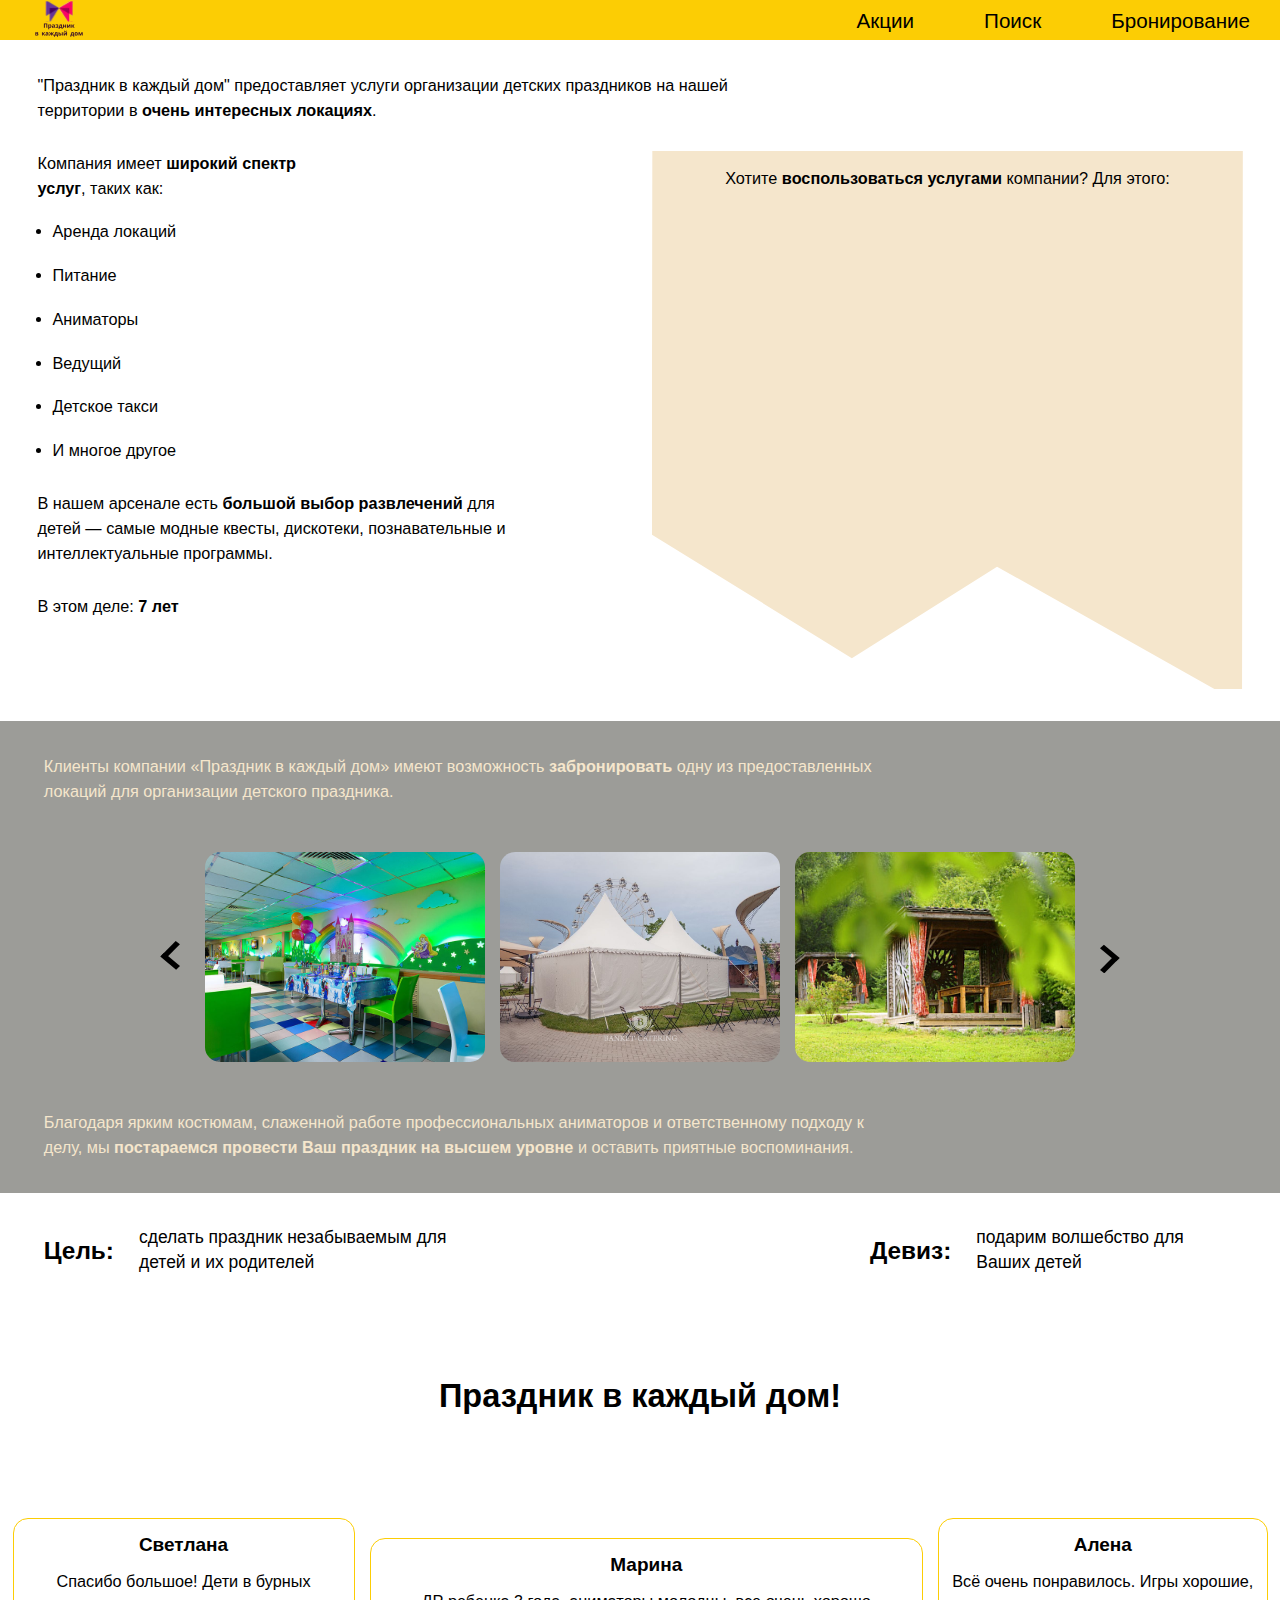
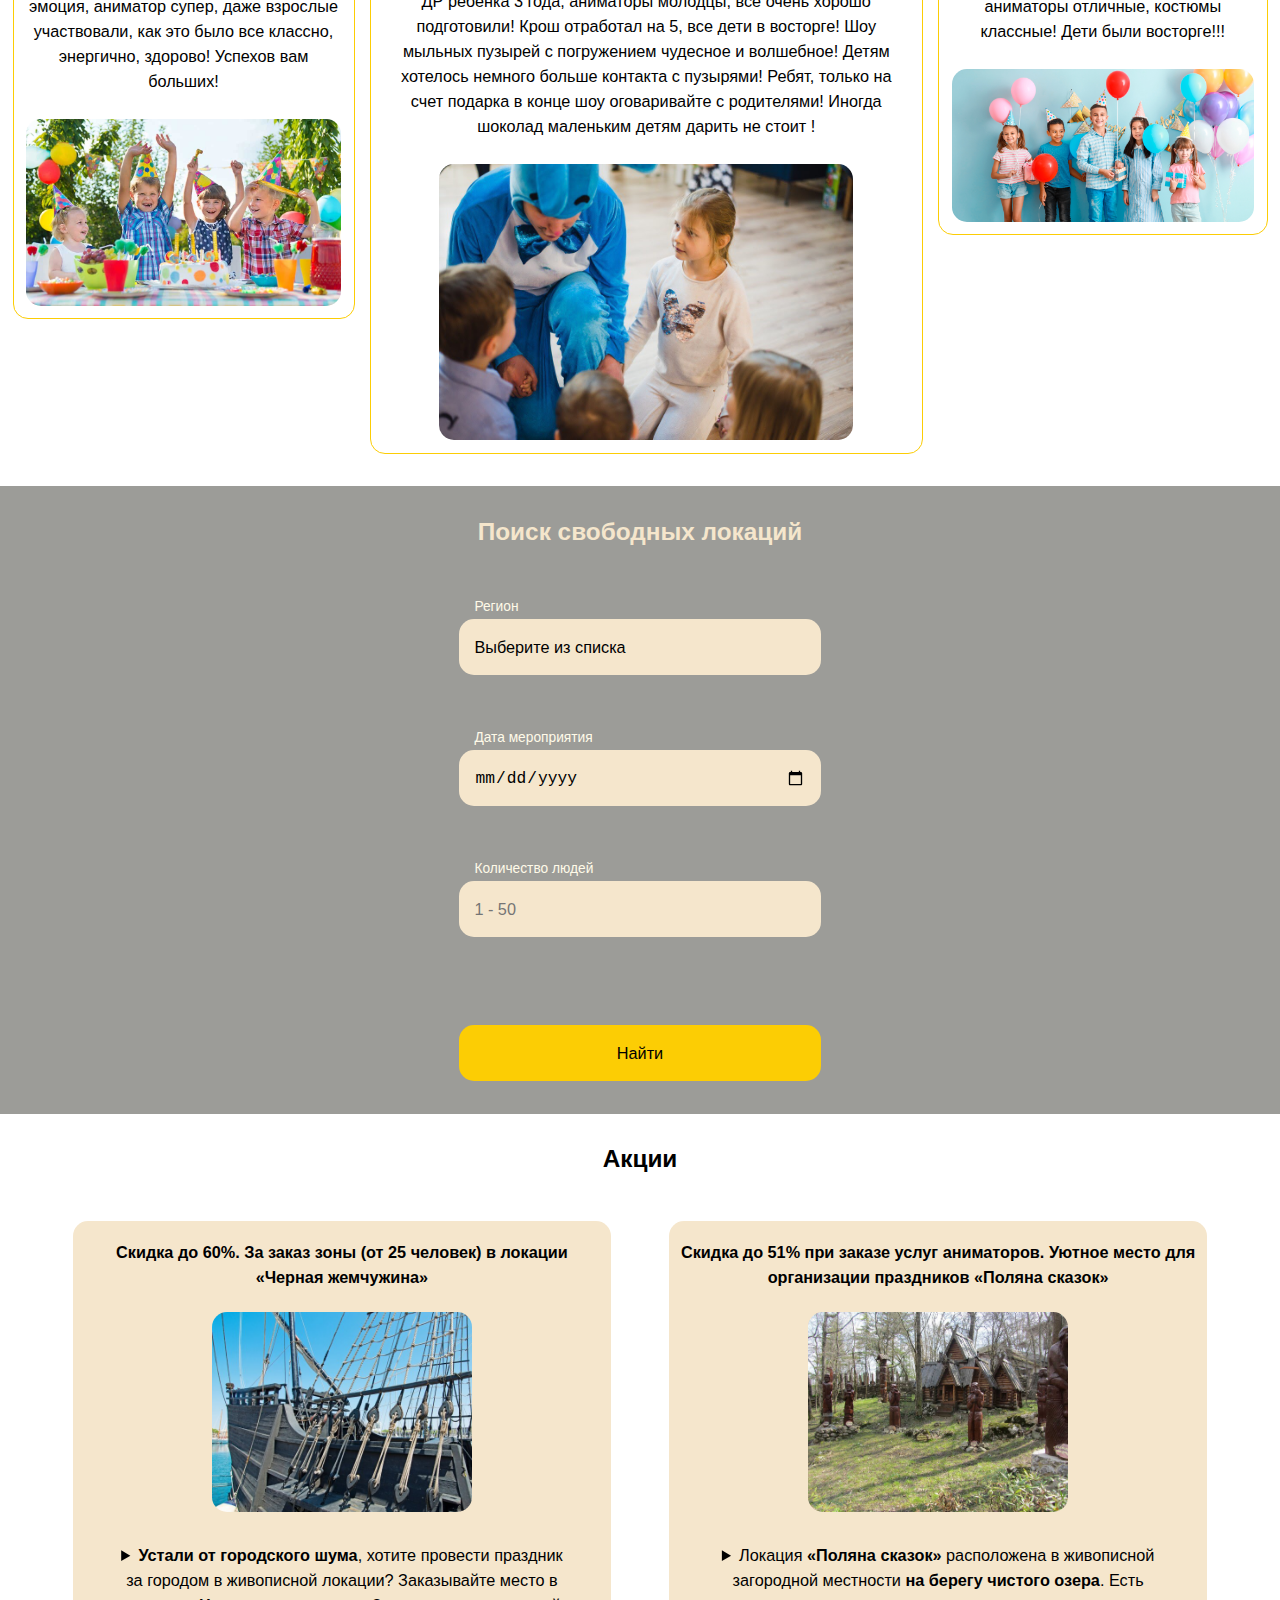
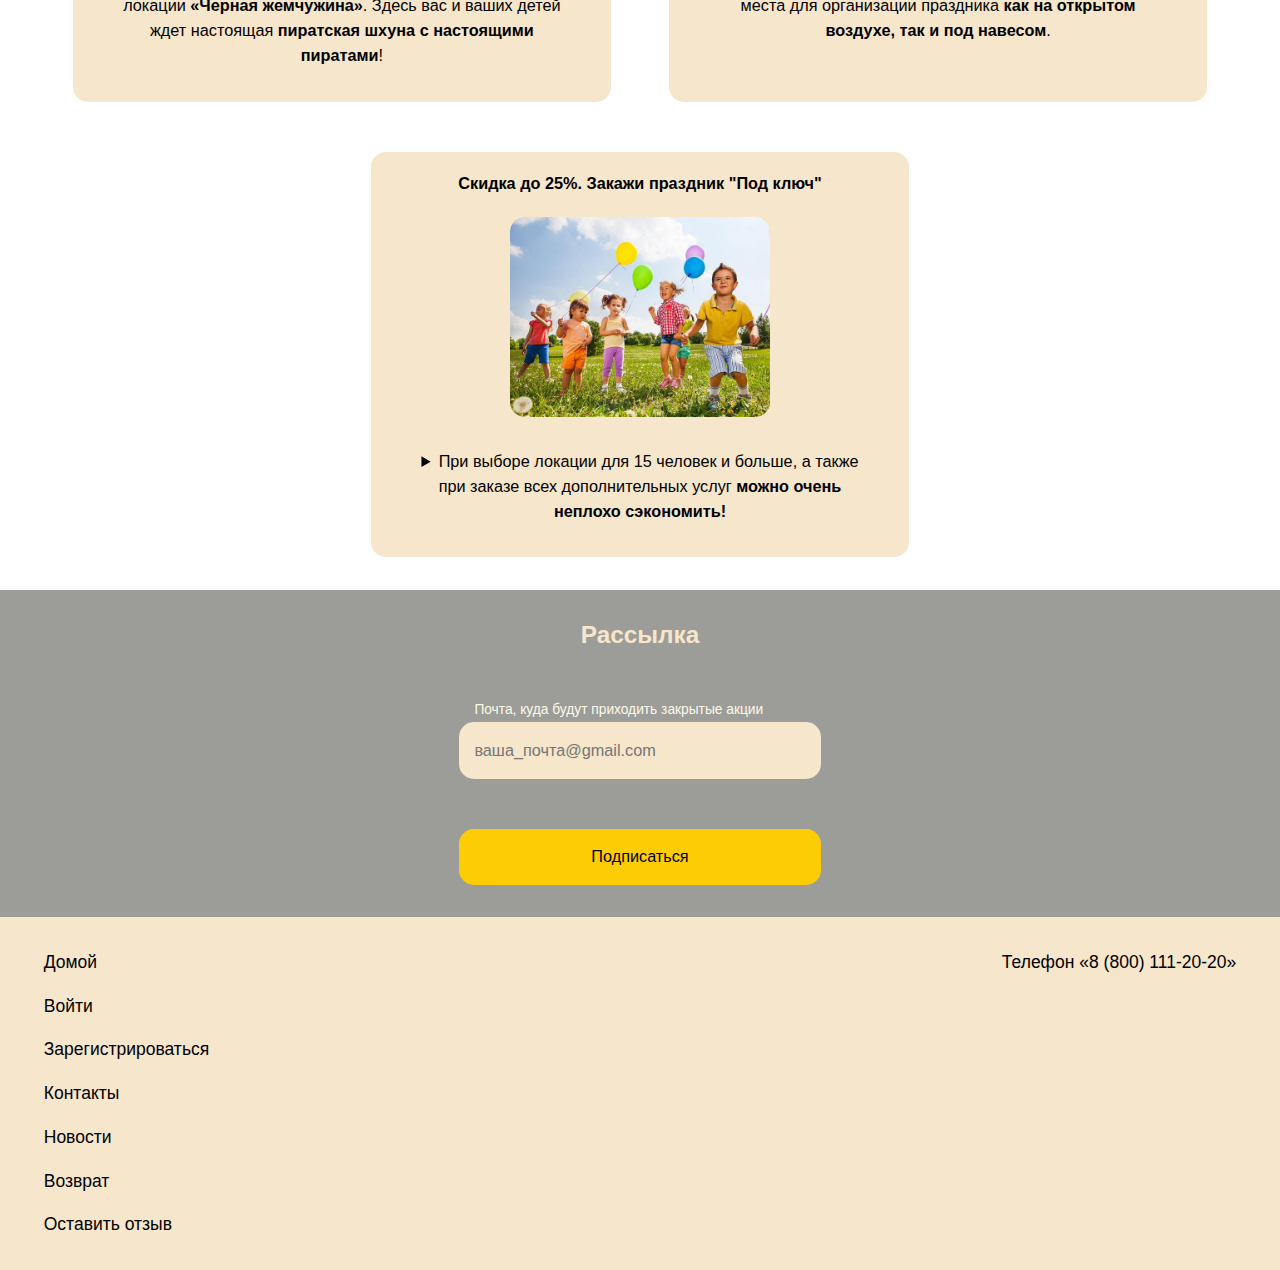
<file: index.html>
<!DOCTYPE html>
<html lang="ru">
<head>
    <meta charset="UTF-8">
    <meta name="viewport" content="width=device-width, initial-scale=1.0">
    <title>Праздник в каждый дом</title>
    <link rel="stylesheet" href="src/styles/style.css">
    <link rel="icon" type="image/svg+xml" href="img/logo/favicon.svg">
</head>
<body>

    <!-- Шапка сайта -->
    <!-- --------------------------------------------------------------- -->

    <header>
        <a class="header__logo" href="#">
            <img src="img/logo/logo.svg" alt="Логотип">
        </a>
        <a class="header__stocks" href="#stocks">Акции</a>
        <a class="header__search" href="#search">Поиск</a>
        <a class="header__reservation" href="booking.html">Бронирование</a>
    </header>

    <!-- --------------------------------------------------------------- -->

    <!-- Тело сайта -->
    <!-- --------------------------------------------------------------- -->

    <main>

        <!-- Секция предоставления услуг и алгоритма бронирования -->
        <!-- --------------------------------------------------------------- -->
        
        <section class="major_inf">        
            <p>"Праздник в каждый дом" предоставляет услуги организации детских праздников на нашей территории в <strong>очень интересных локациях</strong>.</p>    
            <div class="major_inf__block">     
                <div class="major_inf__text">
                    <p class="major_inf__text__services">Компания имеет <strong>широкий спектр услуг</strong>, таких как:</p>
                    <ul>
                        <li>Аренда локаций</li>
                        <li>Питание</li>
                        <li>Аниматоры</li>
                        <li>Ведущий</li>
                        <li>Детское такси</li>
                        <li>И многое другое</li>
                    </ul>
                    <p class="major_inf__text__games">В нашем арсенале есть <strong>большой выбор развлечений</strong> для детей — самые модные квесты, дискотеки, познавательные и интеллектуальные программы.</p>
                    <p class="major_inf__text__experience">В этом деле: <strong>7 лет</strong></p>
                </div>
                <div class="major_inf__plan_reservation">
                    <p>Хотите <b>воспользоваться услугами</b> компании? Для этого:</p>
                    <svg viewBox="0 0 793 384" xmlns="http://www.w3.org/2000/svg">
                        <path class="plan__string_6" d="M241.321 356.971H241.731V359.664H241.499C240.323 359.664 239.307 359.846 238.45 360.211C237.602 360.576 236.905 361.077 236.358 361.715C235.811 362.353 235.401 363.1 235.128 363.957C234.863 364.805 234.731 365.707 234.731 366.664V369.795C234.731 370.588 234.818 371.29 234.991 371.9C235.164 372.502 235.406 373.008 235.716 373.418C236.035 373.819 236.399 374.124 236.809 374.334C237.219 374.544 237.662 374.648 238.136 374.648C238.628 374.648 239.074 374.548 239.475 374.348C239.876 374.138 240.218 373.851 240.501 373.486C240.783 373.122 240.997 372.689 241.143 372.188C241.289 371.686 241.362 371.139 241.362 370.547C241.362 369.982 241.289 369.453 241.143 368.961C241.007 368.46 240.802 368.022 240.528 367.648C240.255 367.266 239.913 366.969 239.503 366.76C239.102 366.541 238.637 366.432 238.108 366.432C237.452 366.432 236.855 366.587 236.317 366.896C235.789 367.206 235.36 367.612 235.032 368.113C234.713 368.605 234.54 369.13 234.512 369.686L233.255 369.275C233.328 368.428 233.514 367.667 233.815 366.992C234.125 366.318 234.531 365.743 235.032 365.27C235.533 364.796 236.112 364.436 236.768 364.189C237.434 363.934 238.163 363.807 238.956 363.807C239.922 363.807 240.761 363.989 241.471 364.354C242.182 364.718 242.77 365.215 243.235 365.844C243.709 366.464 244.06 367.174 244.288 367.977C244.525 368.77 244.643 369.599 244.643 370.465C244.643 371.422 244.497 372.315 244.206 373.145C243.914 373.965 243.486 374.685 242.921 375.305C242.365 375.924 241.686 376.408 240.884 376.754C240.091 377.1 239.188 377.273 238.177 377.273C237.11 377.273 236.158 377.068 235.319 376.658C234.49 376.248 233.783 375.683 233.2 374.963C232.626 374.243 232.188 373.413 231.887 372.475C231.587 371.536 231.436 370.542 231.436 369.494V368.127C231.436 366.614 231.628 365.188 232.011 363.848C232.393 362.499 232.981 361.309 233.774 360.279C234.576 359.249 235.602 358.443 236.85 357.859C238.099 357.267 239.589 356.971 241.321 356.971ZM247.706 375.359C247.706 374.849 247.879 374.421 248.225 374.074C248.572 373.719 249.041 373.541 249.634 373.541C250.235 373.541 250.705 373.719 251.042 374.074C251.388 374.421 251.561 374.849 251.561 375.359C251.561 375.87 251.388 376.298 251.042 376.645C250.705 376.991 250.235 377.164 249.634 377.164C249.041 377.164 248.572 376.991 248.225 376.645C247.879 376.298 247.706 375.87 247.706 375.359ZM280.896 366.5V367.594C280.896 369.098 280.701 370.447 280.309 371.641C279.917 372.835 279.356 373.851 278.627 374.689C277.907 375.528 277.041 376.171 276.029 376.617C275.018 377.055 273.896 377.273 272.666 377.273C271.445 377.273 270.328 377.055 269.316 376.617C268.314 376.171 267.443 375.528 266.705 374.689C265.967 373.851 265.393 372.835 264.982 371.641C264.581 370.447 264.381 369.098 264.381 367.594V366.5C264.381 364.996 264.581 363.652 264.982 362.467C265.383 361.273 265.949 360.257 266.678 359.418C267.416 358.57 268.286 357.928 269.289 357.49C270.301 357.044 271.417 356.82 272.639 356.82C273.869 356.82 274.99 357.044 276.002 357.49C277.014 357.928 277.884 358.57 278.613 359.418C279.342 360.257 279.903 361.273 280.295 362.467C280.696 363.652 280.896 364.996 280.896 366.5ZM277.465 367.594V366.473C277.465 365.361 277.355 364.381 277.137 363.533C276.927 362.676 276.613 361.961 276.193 361.387C275.783 360.803 275.277 360.366 274.676 360.074C274.074 359.773 273.395 359.623 272.639 359.623C271.882 359.623 271.208 359.773 270.615 360.074C270.023 360.366 269.517 360.803 269.098 361.387C268.688 361.961 268.373 362.676 268.154 363.533C267.936 364.381 267.826 365.361 267.826 366.473V367.594C267.826 368.706 267.936 369.69 268.154 370.547C268.373 371.404 268.692 372.128 269.111 372.721C269.54 373.304 270.05 373.746 270.643 374.047C271.235 374.339 271.91 374.484 272.666 374.484C273.432 374.484 274.111 374.339 274.703 374.047C275.296 373.746 275.797 373.304 276.207 372.721C276.617 372.128 276.927 371.404 277.137 370.547C277.355 369.69 277.465 368.706 277.465 367.594ZM301.568 369.781V370.068C301.568 371.117 301.45 372.083 301.213 372.967C300.985 373.842 300.643 374.603 300.188 375.25C299.732 375.897 299.167 376.398 298.492 376.754C297.827 377.109 297.052 377.287 296.168 377.287C295.393 377.287 294.719 377.155 294.145 376.891C293.57 376.626 293.087 376.257 292.695 375.783C292.303 375.3 291.989 374.735 291.752 374.088C291.515 373.432 291.342 372.712 291.232 371.928V367.648C291.342 366.81 291.51 366.044 291.738 365.352C291.975 364.65 292.29 364.044 292.682 363.533C293.083 363.023 293.566 362.631 294.131 362.357C294.696 362.075 295.366 361.934 296.141 361.934C296.852 361.934 297.494 362.061 298.068 362.316C298.643 362.562 299.148 362.918 299.586 363.383C300.023 363.839 300.388 364.39 300.68 365.037C300.971 365.675 301.19 366.395 301.336 367.197C301.491 367.999 301.568 368.861 301.568 369.781ZM298.273 370.068V369.781C298.273 369.207 298.237 368.66 298.164 368.141C298.091 367.621 297.977 367.147 297.822 366.719C297.676 366.281 297.485 365.903 297.248 365.584C297.011 365.256 296.724 365.005 296.387 364.832C296.059 364.65 295.676 364.559 295.238 364.559C294.646 364.559 294.154 364.659 293.762 364.859C293.379 365.051 293.087 365.324 292.887 365.68C292.695 366.026 292.572 366.427 292.518 366.883V372.707C292.581 373.09 292.714 373.427 292.914 373.719C293.124 374.01 293.42 374.243 293.803 374.416C294.186 374.58 294.673 374.662 295.266 374.662C295.812 374.662 296.273 374.548 296.646 374.32C297.029 374.083 297.339 373.755 297.576 373.336C297.822 372.917 298 372.429 298.109 371.873C298.219 371.317 298.273 370.715 298.273 370.068ZM283.439 370.068V369.781C283.439 368.861 283.512 367.999 283.658 367.197C283.804 366.395 284.023 365.675 284.314 365.037C284.615 364.39 284.984 363.839 285.422 363.383C285.859 362.918 286.365 362.562 286.939 362.316C287.514 362.061 288.156 361.934 288.867 361.934C289.633 361.934 290.294 362.075 290.85 362.357C291.406 362.631 291.875 363.023 292.258 363.533C292.65 364.044 292.96 364.65 293.188 365.352C293.424 366.044 293.598 366.81 293.707 367.648V371.764C293.607 372.566 293.438 373.304 293.201 373.979C292.964 374.653 292.654 375.236 292.271 375.729C291.889 376.221 291.415 376.604 290.85 376.877C290.285 377.15 289.615 377.287 288.84 377.287C287.965 377.287 287.19 377.109 286.516 376.754C285.841 376.398 285.276 375.897 284.82 375.25C284.365 374.603 284.018 373.842 283.781 372.967C283.553 372.083 283.439 371.117 283.439 370.068ZM286.734 369.781V370.068C286.734 370.715 286.785 371.317 286.885 371.873C286.994 372.429 287.163 372.917 287.391 373.336C287.618 373.746 287.919 374.07 288.293 374.307C288.667 374.544 289.127 374.662 289.674 374.662C290.275 374.662 290.768 374.571 291.15 374.389C291.533 374.206 291.825 373.956 292.025 373.637C292.235 373.318 292.372 372.953 292.436 372.543V366.883C292.381 366.427 292.253 366.026 292.053 365.68C291.852 365.324 291.561 365.051 291.178 364.859C290.795 364.659 290.303 364.559 289.701 364.559C289.154 364.559 288.689 364.695 288.307 364.969C287.933 365.242 287.628 365.62 287.391 366.104C287.163 366.577 286.994 367.133 286.885 367.771C286.785 368.4 286.734 369.07 286.734 369.781ZM290.781 382.688V356H294.09V382.688H290.781ZM303.77 369.768V369.453C303.77 368.387 303.924 367.398 304.234 366.486C304.544 365.566 304.991 364.768 305.574 364.094C306.167 363.41 306.887 362.882 307.734 362.508C308.591 362.125 309.557 361.934 310.633 361.934C311.717 361.934 312.684 362.125 313.531 362.508C314.388 362.882 315.113 363.41 315.705 364.094C316.298 364.768 316.749 365.566 317.059 366.486C317.368 367.398 317.523 368.387 317.523 369.453V369.768C317.523 370.834 317.368 371.823 317.059 372.734C316.749 373.646 316.298 374.443 315.705 375.127C315.113 375.801 314.393 376.33 313.545 376.713C312.697 377.087 311.736 377.273 310.66 377.273C309.576 377.273 308.605 377.087 307.748 376.713C306.9 376.33 306.18 375.801 305.588 375.127C304.995 374.443 304.544 373.646 304.234 372.734C303.924 371.823 303.77 370.834 303.77 369.768ZM307.064 369.453V369.768C307.064 370.433 307.133 371.062 307.27 371.654C307.406 372.247 307.62 372.766 307.912 373.213C308.204 373.66 308.577 374.01 309.033 374.266C309.489 374.521 310.031 374.648 310.66 374.648C311.271 374.648 311.799 374.521 312.246 374.266C312.702 374.01 313.076 373.66 313.367 373.213C313.659 372.766 313.873 372.247 314.01 371.654C314.156 371.062 314.229 370.433 314.229 369.768V369.453C314.229 368.797 314.156 368.177 314.01 367.594C313.873 367.001 313.654 366.477 313.354 366.021C313.062 365.566 312.688 365.21 312.232 364.955C311.786 364.691 311.253 364.559 310.633 364.559C310.013 364.559 309.475 364.691 309.02 364.955C308.573 365.21 308.204 365.566 307.912 366.021C307.62 366.477 307.406 367.001 307.27 367.594C307.133 368.177 307.064 368.797 307.064 369.453ZM323.594 365.051V382.688H320.299V362.207H323.334L323.594 365.051ZM333.232 369.467V369.754C333.232 370.829 333.105 371.827 332.85 372.748C332.604 373.66 332.234 374.457 331.742 375.141C331.259 375.815 330.662 376.339 329.951 376.713C329.24 377.087 328.42 377.273 327.49 377.273C326.57 377.273 325.763 377.105 325.07 376.768C324.387 376.421 323.808 375.934 323.334 375.305C322.86 374.676 322.477 373.938 322.186 373.09C321.903 372.233 321.702 371.294 321.584 370.273V369.166C321.702 368.081 321.903 367.097 322.186 366.213C322.477 365.329 322.86 364.568 323.334 363.93C323.808 363.292 324.387 362.799 325.07 362.453C325.754 362.107 326.551 361.934 327.463 361.934C328.393 361.934 329.217 362.116 329.938 362.48C330.658 362.836 331.264 363.346 331.756 364.012C332.248 364.668 332.617 365.461 332.863 366.391C333.109 367.311 333.232 368.337 333.232 369.467ZM329.938 369.754V369.467C329.938 368.783 329.874 368.15 329.746 367.566C329.618 366.974 329.418 366.454 329.145 366.008C328.871 365.561 328.52 365.215 328.092 364.969C327.673 364.714 327.167 364.586 326.574 364.586C325.991 364.586 325.49 364.686 325.07 364.887C324.651 365.078 324.3 365.347 324.018 365.693C323.735 366.04 323.516 366.445 323.361 366.91C323.206 367.366 323.097 367.863 323.033 368.4V371.053C323.143 371.709 323.329 372.311 323.594 372.857C323.858 373.404 324.232 373.842 324.715 374.17C325.207 374.489 325.836 374.648 326.602 374.648C327.194 374.648 327.7 374.521 328.119 374.266C328.538 374.01 328.88 373.66 329.145 373.213C329.418 372.757 329.618 372.233 329.746 371.641C329.874 371.048 329.938 370.419 329.938 369.754ZM344.826 373.008L349.229 362.207H352.086L345.947 377H343.705L337.58 362.207H340.438L344.826 373.008ZM339.59 362.207V377H336.295V362.207H339.59ZM350.062 377V362.207H353.371V377H350.062ZM360.467 372.188L366.277 362.207H369.572V377H366.277V367.006L360.467 377H357.172V362.207H360.467V372.188ZM379.922 362.207V377H376.613V362.207H379.922ZM384.775 362.207V364.805H371.842V362.207H384.775ZM392.486 377.273C391.393 377.273 390.404 377.096 389.52 376.74C388.645 376.376 387.897 375.87 387.277 375.223C386.667 374.576 386.197 373.814 385.869 372.939C385.541 372.064 385.377 371.121 385.377 370.109V369.562C385.377 368.405 385.546 367.357 385.883 366.418C386.22 365.479 386.689 364.677 387.291 364.012C387.893 363.337 388.604 362.822 389.424 362.467C390.244 362.111 391.133 361.934 392.09 361.934C393.147 361.934 394.072 362.111 394.865 362.467C395.658 362.822 396.314 363.324 396.834 363.971C397.363 364.609 397.755 365.37 398.01 366.254C398.274 367.138 398.406 368.113 398.406 369.18V370.588H386.977V368.223H395.152V367.963C395.134 367.37 395.016 366.814 394.797 366.295C394.587 365.775 394.264 365.356 393.826 365.037C393.389 364.718 392.805 364.559 392.076 364.559C391.529 364.559 391.042 364.677 390.613 364.914C390.194 365.142 389.843 365.475 389.561 365.912C389.278 366.35 389.059 366.878 388.904 367.498C388.758 368.109 388.686 368.797 388.686 369.562V370.109C388.686 370.757 388.772 371.358 388.945 371.914C389.128 372.461 389.392 372.939 389.738 373.35C390.085 373.76 390.504 374.083 390.996 374.32C391.488 374.548 392.049 374.662 392.678 374.662C393.471 374.662 394.177 374.503 394.797 374.184C395.417 373.865 395.954 373.413 396.41 372.83L398.146 374.512C397.827 374.977 397.413 375.423 396.902 375.852C396.392 376.271 395.768 376.613 395.029 376.877C394.3 377.141 393.452 377.273 392.486 377.273ZM414.074 369.932H411.23V368.264H413.527C414.111 368.264 414.576 368.186 414.922 368.031C415.277 367.876 415.528 367.662 415.674 367.389C415.829 367.106 415.906 366.778 415.906 366.404C415.906 366.076 415.829 365.766 415.674 365.475C415.528 365.174 415.277 364.928 414.922 364.736C414.566 364.545 414.083 364.449 413.473 364.449C412.971 364.449 412.52 364.531 412.119 364.695C411.727 364.859 411.417 365.087 411.189 365.379C410.962 365.671 410.848 366.008 410.848 366.391H407.553C407.553 365.47 407.812 364.677 408.332 364.012C408.861 363.346 409.567 362.836 410.451 362.48C411.335 362.125 412.306 361.947 413.363 361.947C414.266 361.947 415.077 362.043 415.797 362.234C416.517 362.417 417.128 362.69 417.629 363.055C418.139 363.41 418.527 363.857 418.791 364.395C419.064 364.923 419.201 365.538 419.201 366.24C419.201 366.742 419.083 367.215 418.846 367.662C418.609 368.109 418.267 368.505 417.82 368.852C417.374 369.189 416.831 369.453 416.193 369.645C415.564 369.836 414.858 369.932 414.074 369.932ZM411.23 368.975H414.074C414.949 368.975 415.724 369.061 416.398 369.234C417.073 369.398 417.638 369.645 418.094 369.973C418.549 370.301 418.891 370.706 419.119 371.189C419.356 371.663 419.475 372.21 419.475 372.83C419.475 373.523 419.324 374.147 419.023 374.703C418.732 375.25 418.312 375.715 417.766 376.098C417.228 376.48 416.585 376.772 415.838 376.973C415.09 377.173 414.266 377.273 413.363 377.273C412.379 377.273 411.422 377.109 410.492 376.781C409.572 376.453 408.811 375.947 408.209 375.264C407.617 374.571 407.32 373.691 407.32 372.625H410.615C410.615 372.999 410.729 373.35 410.957 373.678C411.185 374.006 411.513 374.275 411.941 374.484C412.37 374.685 412.885 374.785 413.486 374.785C414.106 374.785 414.612 374.689 415.004 374.498C415.396 374.298 415.688 374.038 415.879 373.719C416.07 373.391 416.166 373.044 416.166 372.68C416.166 372.188 416.07 371.791 415.879 371.49C415.688 371.189 415.396 370.971 415.004 370.834C414.612 370.688 414.12 370.615 413.527 370.615H411.23V368.975ZM430.617 374.033V366.979C430.617 366.45 430.521 365.994 430.33 365.611C430.139 365.229 429.847 364.932 429.455 364.723C429.072 364.513 428.589 364.408 428.006 364.408C427.468 364.408 427.003 364.499 426.611 364.682C426.219 364.864 425.914 365.11 425.695 365.42C425.477 365.73 425.367 366.081 425.367 366.473H422.086C422.086 365.889 422.227 365.324 422.51 364.777C422.792 364.23 423.202 363.743 423.74 363.314C424.278 362.886 424.921 362.549 425.668 362.303C426.415 362.057 427.254 361.934 428.184 361.934C429.296 361.934 430.28 362.12 431.137 362.494C432.003 362.868 432.682 363.433 433.174 364.189C433.675 364.937 433.926 365.876 433.926 367.006V373.582C433.926 374.257 433.971 374.863 434.062 375.4C434.163 375.929 434.304 376.389 434.486 376.781V377H431.109C430.954 376.645 430.831 376.193 430.74 375.646C430.658 375.09 430.617 374.553 430.617 374.033ZM431.096 368.004L431.123 370.041H428.758C428.147 370.041 427.609 370.1 427.145 370.219C426.68 370.328 426.292 370.492 425.982 370.711C425.673 370.93 425.44 371.194 425.285 371.504C425.13 371.814 425.053 372.165 425.053 372.557C425.053 372.949 425.144 373.309 425.326 373.637C425.508 373.956 425.773 374.206 426.119 374.389C426.475 374.571 426.903 374.662 427.404 374.662C428.079 374.662 428.667 374.525 429.168 374.252C429.678 373.969 430.079 373.628 430.371 373.227C430.663 372.816 430.818 372.429 430.836 372.064L431.902 373.527C431.793 373.901 431.606 374.302 431.342 374.73C431.077 375.159 430.731 375.569 430.303 375.961C429.883 376.344 429.378 376.658 428.785 376.904C428.202 377.15 427.527 377.273 426.762 377.273C425.796 377.273 424.934 377.082 424.178 376.699C423.421 376.307 422.829 375.783 422.4 375.127C421.972 374.462 421.758 373.71 421.758 372.871C421.758 372.087 421.904 371.395 422.195 370.793C422.496 370.182 422.934 369.672 423.508 369.262C424.091 368.852 424.802 368.542 425.641 368.332C426.479 368.113 427.436 368.004 428.512 368.004H431.096ZM440.926 362.207V377H437.631V362.207H440.926ZM450.578 362.207L443.92 371.107H440.16L439.723 368.127H442.471L446.463 362.207H450.578ZM446.723 377L442.266 370.547L444.863 368.674L451.057 377H446.723ZM461.188 374.033V366.979C461.188 366.45 461.092 365.994 460.9 365.611C460.709 365.229 460.417 364.932 460.025 364.723C459.643 364.513 459.16 364.408 458.576 364.408C458.038 364.408 457.574 364.499 457.182 364.682C456.79 364.864 456.484 365.11 456.266 365.42C456.047 365.73 455.938 366.081 455.938 366.473H452.656C452.656 365.889 452.798 365.324 453.08 364.777C453.363 364.23 453.773 363.743 454.311 363.314C454.848 362.886 455.491 362.549 456.238 362.303C456.986 362.057 457.824 361.934 458.754 361.934C459.866 361.934 460.85 362.12 461.707 362.494C462.573 362.868 463.252 363.433 463.744 364.189C464.245 364.937 464.496 365.876 464.496 367.006V373.582C464.496 374.257 464.542 374.863 464.633 375.4C464.733 375.929 464.874 376.389 465.057 376.781V377H461.68C461.525 376.645 461.402 376.193 461.311 375.646C461.229 375.09 461.188 374.553 461.188 374.033ZM461.666 368.004L461.693 370.041H459.328C458.717 370.041 458.18 370.1 457.715 370.219C457.25 370.328 456.863 370.492 456.553 370.711C456.243 370.93 456.01 371.194 455.855 371.504C455.701 371.814 455.623 372.165 455.623 372.557C455.623 372.949 455.714 373.309 455.896 373.637C456.079 373.956 456.343 374.206 456.689 374.389C457.045 374.571 457.473 374.662 457.975 374.662C458.649 374.662 459.237 374.525 459.738 374.252C460.249 373.969 460.65 373.628 460.941 373.227C461.233 372.816 461.388 372.429 461.406 372.064L462.473 373.527C462.363 373.901 462.176 374.302 461.912 374.73C461.648 375.159 461.301 375.569 460.873 375.961C460.454 376.344 459.948 376.658 459.355 376.904C458.772 377.15 458.098 377.273 457.332 377.273C456.366 377.273 455.505 377.082 454.748 376.699C453.992 376.307 453.399 375.783 452.971 375.127C452.542 374.462 452.328 373.71 452.328 372.871C452.328 372.087 452.474 371.395 452.766 370.793C453.066 370.182 453.504 369.672 454.078 369.262C454.661 368.852 455.372 368.542 456.211 368.332C457.049 368.113 458.007 368.004 459.082 368.004H461.666ZM474.066 369.932H471.223V368.264H473.52C474.103 368.264 474.568 368.186 474.914 368.031C475.27 367.876 475.52 367.662 475.666 367.389C475.821 367.106 475.898 366.778 475.898 366.404C475.898 366.076 475.821 365.766 475.666 365.475C475.52 365.174 475.27 364.928 474.914 364.736C474.559 364.545 474.076 364.449 473.465 364.449C472.964 364.449 472.512 364.531 472.111 364.695C471.719 364.859 471.41 365.087 471.182 365.379C470.954 365.671 470.84 366.008 470.84 366.391H467.545C467.545 365.47 467.805 364.677 468.324 364.012C468.853 363.346 469.559 362.836 470.443 362.48C471.327 362.125 472.298 361.947 473.355 361.947C474.258 361.947 475.069 362.043 475.789 362.234C476.509 362.417 477.12 362.69 477.621 363.055C478.132 363.41 478.519 363.857 478.783 364.395C479.057 364.923 479.193 365.538 479.193 366.24C479.193 366.742 479.075 367.215 478.838 367.662C478.601 368.109 478.259 368.505 477.812 368.852C477.366 369.189 476.824 369.453 476.186 369.645C475.557 369.836 474.85 369.932 474.066 369.932ZM471.223 368.975H474.066C474.941 368.975 475.716 369.061 476.391 369.234C477.065 369.398 477.63 369.645 478.086 369.973C478.542 370.301 478.883 370.706 479.111 371.189C479.348 371.663 479.467 372.21 479.467 372.83C479.467 373.523 479.316 374.147 479.016 374.703C478.724 375.25 478.305 375.715 477.758 376.098C477.22 376.48 476.577 376.772 475.83 376.973C475.083 377.173 474.258 377.273 473.355 377.273C472.371 377.273 471.414 377.109 470.484 376.781C469.564 376.453 468.803 375.947 468.201 375.264C467.609 374.571 467.312 373.691 467.312 372.625H470.607C470.607 372.999 470.721 373.35 470.949 373.678C471.177 374.006 471.505 374.275 471.934 374.484C472.362 374.685 472.877 374.785 473.479 374.785C474.098 374.785 474.604 374.689 474.996 374.498C475.388 374.298 475.68 374.038 475.871 373.719C476.062 373.391 476.158 373.044 476.158 372.68C476.158 372.188 476.062 371.791 475.871 371.49C475.68 371.189 475.388 370.971 474.996 370.834C474.604 370.688 474.112 370.615 473.52 370.615H471.223V368.975Z" fill="black"/>
                        <path class="plan__string_5" d="M103.923 297.744L101.298 297.102L102.378 287.094H113.11V289.883H105.112L104.565 294.764C104.875 294.581 105.303 294.404 105.85 294.23C106.397 294.048 107.022 293.957 107.723 293.957C108.662 293.957 109.501 294.112 110.239 294.422C110.986 294.723 111.62 295.165 112.139 295.748C112.659 296.322 113.055 297.024 113.329 297.854C113.602 298.674 113.739 299.599 113.739 300.629C113.739 301.549 113.602 302.411 113.329 303.213C113.065 304.015 112.664 304.721 112.126 305.332C111.588 305.943 110.909 306.421 110.089 306.768C109.277 307.105 108.316 307.273 107.204 307.273C106.374 307.273 105.577 307.155 104.811 306.918C104.055 306.672 103.376 306.312 102.774 305.838C102.173 305.355 101.69 304.762 101.325 304.061C100.96 303.35 100.751 302.534 100.696 301.613H103.923C104.005 302.26 104.182 302.812 104.456 303.268C104.738 303.714 105.112 304.056 105.577 304.293C106.042 304.53 106.58 304.648 107.19 304.648C107.746 304.648 108.225 304.553 108.626 304.361C109.027 304.161 109.359 303.878 109.624 303.514C109.897 303.14 110.098 302.702 110.225 302.201C110.362 301.7 110.43 301.144 110.43 300.533C110.43 299.95 110.353 299.417 110.198 298.934C110.052 298.451 109.829 298.031 109.528 297.676C109.236 297.32 108.867 297.047 108.421 296.855C107.974 296.655 107.459 296.555 106.876 296.555C106.092 296.555 105.49 296.669 105.071 296.896C104.661 297.124 104.278 297.407 103.923 297.744ZM116.706 305.359C116.706 304.849 116.879 304.421 117.225 304.074C117.572 303.719 118.041 303.541 118.634 303.541C119.235 303.541 119.705 303.719 120.042 304.074C120.388 304.421 120.561 304.849 120.561 305.359C120.561 305.87 120.388 306.298 120.042 306.645C119.705 306.991 119.235 307.164 118.634 307.164C118.041 307.164 117.572 306.991 117.225 306.645C116.879 306.298 116.706 305.87 116.706 305.359ZM149.896 296.5V297.594C149.896 299.098 149.701 300.447 149.309 301.641C148.917 302.835 148.356 303.851 147.627 304.689C146.907 305.528 146.041 306.171 145.029 306.617C144.018 307.055 142.896 307.273 141.666 307.273C140.445 307.273 139.328 307.055 138.316 306.617C137.314 306.171 136.443 305.528 135.705 304.689C134.967 303.851 134.393 302.835 133.982 301.641C133.581 300.447 133.381 299.098 133.381 297.594V296.5C133.381 294.996 133.581 293.652 133.982 292.467C134.383 291.273 134.949 290.257 135.678 289.418C136.416 288.57 137.286 287.928 138.289 287.49C139.301 287.044 140.417 286.82 141.639 286.82C142.869 286.82 143.99 287.044 145.002 287.49C146.014 287.928 146.884 288.57 147.613 289.418C148.342 290.257 148.903 291.273 149.295 292.467C149.696 293.652 149.896 294.996 149.896 296.5ZM146.465 297.594V296.473C146.465 295.361 146.355 294.381 146.137 293.533C145.927 292.676 145.613 291.961 145.193 291.387C144.783 290.803 144.277 290.366 143.676 290.074C143.074 289.773 142.395 289.623 141.639 289.623C140.882 289.623 140.208 289.773 139.615 290.074C139.023 290.366 138.517 290.803 138.098 291.387C137.688 291.961 137.373 292.676 137.154 293.533C136.936 294.381 136.826 295.361 136.826 296.473V297.594C136.826 298.706 136.936 299.69 137.154 300.547C137.373 301.404 137.692 302.128 138.111 302.721C138.54 303.304 139.05 303.746 139.643 304.047C140.235 304.339 140.91 304.484 141.666 304.484C142.432 304.484 143.111 304.339 143.703 304.047C144.296 303.746 144.797 303.304 145.207 302.721C145.617 302.128 145.927 301.404 146.137 300.547C146.355 299.69 146.465 298.706 146.465 297.594ZM162.926 292.207V294.832H155.625V292.207H162.926ZM156.404 292.207V307H153.109V292.207H156.404ZM165.51 292.207V307H162.201V292.207H165.51ZM172.305 295.051V312.688H169.01V292.207H172.045L172.305 295.051ZM181.943 299.467V299.754C181.943 300.829 181.816 301.827 181.561 302.748C181.314 303.66 180.945 304.457 180.453 305.141C179.97 305.815 179.373 306.339 178.662 306.713C177.951 307.087 177.131 307.273 176.201 307.273C175.281 307.273 174.474 307.105 173.781 306.768C173.098 306.421 172.519 305.934 172.045 305.305C171.571 304.676 171.188 303.938 170.896 303.09C170.614 302.233 170.413 301.294 170.295 300.273V299.166C170.413 298.081 170.614 297.097 170.896 296.213C171.188 295.329 171.571 294.568 172.045 293.93C172.519 293.292 173.098 292.799 173.781 292.453C174.465 292.107 175.262 291.934 176.174 291.934C177.104 291.934 177.928 292.116 178.648 292.48C179.368 292.836 179.975 293.346 180.467 294.012C180.959 294.668 181.328 295.461 181.574 296.391C181.82 297.311 181.943 298.337 181.943 299.467ZM178.648 299.754V299.467C178.648 298.783 178.585 298.15 178.457 297.566C178.329 296.974 178.129 296.454 177.855 296.008C177.582 295.561 177.231 295.215 176.803 294.969C176.383 294.714 175.878 294.586 175.285 294.586C174.702 294.586 174.201 294.686 173.781 294.887C173.362 295.078 173.011 295.347 172.729 295.693C172.446 296.04 172.227 296.445 172.072 296.91C171.917 297.366 171.808 297.863 171.744 298.4V301.053C171.854 301.709 172.04 302.311 172.305 302.857C172.569 303.404 172.943 303.842 173.426 304.17C173.918 304.489 174.547 304.648 175.312 304.648C175.905 304.648 176.411 304.521 176.83 304.266C177.249 304.01 177.591 303.66 177.855 303.213C178.129 302.757 178.329 302.233 178.457 301.641C178.585 301.048 178.648 300.419 178.648 299.754ZM191.268 307.273C190.174 307.273 189.185 307.096 188.301 306.74C187.426 306.376 186.678 305.87 186.059 305.223C185.448 304.576 184.979 303.814 184.65 302.939C184.322 302.064 184.158 301.121 184.158 300.109V299.562C184.158 298.405 184.327 297.357 184.664 296.418C185.001 295.479 185.471 294.677 186.072 294.012C186.674 293.337 187.385 292.822 188.205 292.467C189.025 292.111 189.914 291.934 190.871 291.934C191.928 291.934 192.854 292.111 193.646 292.467C194.439 292.822 195.096 293.324 195.615 293.971C196.144 294.609 196.536 295.37 196.791 296.254C197.055 297.138 197.188 298.113 197.188 299.18V300.588H185.758V298.223H193.934V297.963C193.915 297.37 193.797 296.814 193.578 296.295C193.368 295.775 193.045 295.356 192.607 295.037C192.17 294.718 191.587 294.559 190.857 294.559C190.311 294.559 189.823 294.677 189.395 294.914C188.975 295.142 188.624 295.475 188.342 295.912C188.059 296.35 187.84 296.878 187.686 297.498C187.54 298.109 187.467 298.797 187.467 299.562V300.109C187.467 300.757 187.553 301.358 187.727 301.914C187.909 302.461 188.173 302.939 188.52 303.35C188.866 303.76 189.285 304.083 189.777 304.32C190.27 304.548 190.83 304.662 191.459 304.662C192.252 304.662 192.958 304.503 193.578 304.184C194.198 303.865 194.736 303.413 195.191 302.83L196.928 304.512C196.609 304.977 196.194 305.423 195.684 305.852C195.173 306.271 194.549 306.613 193.811 306.877C193.081 307.141 192.234 307.273 191.268 307.273ZM202.438 292.207H205.732L205.568 297.416C205.523 298.929 205.35 300.228 205.049 301.312C204.748 302.397 204.356 303.313 203.873 304.061C203.39 304.799 202.843 305.405 202.232 305.879C201.631 306.353 200.997 306.727 200.332 307H199.361V304.402L199.826 304.375C200.218 303.956 200.555 303.536 200.838 303.117C201.13 302.689 201.376 302.219 201.576 301.709C201.777 301.189 201.932 300.583 202.041 299.891C202.16 299.198 202.237 298.373 202.273 297.416L202.438 292.207ZM203.312 292.207H212.691V307H209.41V294.996H203.312V292.207ZM198.609 304.375H214.715V311.402H211.42V307H201.945V311.402H198.596L198.609 304.375ZM223.588 307.273C222.494 307.273 221.505 307.096 220.621 306.74C219.746 306.376 218.999 305.87 218.379 305.223C217.768 304.576 217.299 303.814 216.971 302.939C216.643 302.064 216.479 301.121 216.479 300.109V299.562C216.479 298.405 216.647 297.357 216.984 296.418C217.322 295.479 217.791 294.677 218.393 294.012C218.994 293.337 219.705 292.822 220.525 292.467C221.346 292.111 222.234 291.934 223.191 291.934C224.249 291.934 225.174 292.111 225.967 292.467C226.76 292.822 227.416 293.324 227.936 293.971C228.464 294.609 228.856 295.37 229.111 296.254C229.376 297.138 229.508 298.113 229.508 299.18V300.588H218.078V298.223H226.254V297.963C226.236 297.37 226.117 296.814 225.898 296.295C225.689 295.775 225.365 295.356 224.928 295.037C224.49 294.718 223.907 294.559 223.178 294.559C222.631 294.559 222.143 294.677 221.715 294.914C221.296 295.142 220.945 295.475 220.662 295.912C220.38 296.35 220.161 296.878 220.006 297.498C219.86 298.109 219.787 298.797 219.787 299.562V300.109C219.787 300.757 219.874 301.358 220.047 301.914C220.229 302.461 220.493 302.939 220.84 303.35C221.186 303.76 221.605 304.083 222.098 304.32C222.59 304.548 223.15 304.662 223.779 304.662C224.572 304.662 225.279 304.503 225.898 304.184C226.518 303.865 227.056 303.413 227.512 302.83L229.248 304.512C228.929 304.977 228.514 305.423 228.004 305.852C227.493 306.271 226.869 306.613 226.131 306.877C225.402 307.141 224.554 307.273 223.588 307.273ZM242.018 292.207V294.832H234.799V292.207H242.018ZM244.602 292.207V307H241.307V292.207H244.602ZM233.992 292.207H237.246L236.85 299.521C236.795 300.606 236.686 301.563 236.521 302.393C236.367 303.213 236.157 303.919 235.893 304.512C235.628 305.095 235.305 305.569 234.922 305.934C234.539 306.298 234.092 306.567 233.582 306.74C233.072 306.913 232.497 307 231.859 307H230.834L230.82 304.293L231.34 304.252C231.677 304.225 231.969 304.138 232.215 303.992C232.461 303.837 232.671 303.618 232.844 303.336C233.026 303.053 233.172 302.689 233.281 302.242C233.4 301.796 233.491 301.267 233.555 300.656C233.628 300.046 233.682 299.335 233.719 298.523L233.992 292.207ZM251.506 302.188L257.316 292.207H260.611V307H257.316V297.006L251.506 307H248.211V292.207H251.506V302.188ZM270.961 292.207V307H267.652V292.207H270.961ZM275.814 292.207V294.805H262.881V292.207H275.814ZM283.525 307.273C282.432 307.273 281.443 307.096 280.559 306.74C279.684 306.376 278.936 305.87 278.316 305.223C277.706 304.576 277.236 303.814 276.908 302.939C276.58 302.064 276.416 301.121 276.416 300.109V299.562C276.416 298.405 276.585 297.357 276.922 296.418C277.259 295.479 277.729 294.677 278.33 294.012C278.932 293.337 279.643 292.822 280.463 292.467C281.283 292.111 282.172 291.934 283.129 291.934C284.186 291.934 285.111 292.111 285.904 292.467C286.697 292.822 287.354 293.324 287.873 293.971C288.402 294.609 288.794 295.37 289.049 296.254C289.313 297.138 289.445 298.113 289.445 299.18V300.588H278.016V298.223H286.191V297.963C286.173 297.37 286.055 296.814 285.836 296.295C285.626 295.775 285.303 295.356 284.865 295.037C284.428 294.718 283.844 294.559 283.115 294.559C282.568 294.559 282.081 294.677 281.652 294.914C281.233 295.142 280.882 295.475 280.6 295.912C280.317 296.35 280.098 296.878 279.943 297.498C279.798 298.109 279.725 298.797 279.725 299.562V300.109C279.725 300.757 279.811 301.358 279.984 301.914C280.167 302.461 280.431 302.939 280.777 303.35C281.124 303.76 281.543 304.083 282.035 304.32C282.527 304.548 283.088 304.662 283.717 304.662C284.51 304.662 285.216 304.503 285.836 304.184C286.456 303.865 286.993 303.413 287.449 302.83L289.186 304.512C288.867 304.977 288.452 305.423 287.941 305.852C287.431 306.271 286.807 306.613 286.068 306.877C285.339 307.141 284.492 307.273 283.525 307.273ZM308.914 292.207V294.832H301.613V292.207H308.914ZM302.393 292.207V307H299.098V292.207H302.393ZM311.498 292.207V307H308.189V292.207H311.498ZM321.506 307.273C320.412 307.273 319.423 307.096 318.539 306.74C317.664 306.376 316.917 305.87 316.297 305.223C315.686 304.576 315.217 303.814 314.889 302.939C314.561 302.064 314.396 301.121 314.396 300.109V299.562C314.396 298.405 314.565 297.357 314.902 296.418C315.24 295.479 315.709 294.677 316.311 294.012C316.912 293.337 317.623 292.822 318.443 292.467C319.264 292.111 320.152 291.934 321.109 291.934C322.167 291.934 323.092 292.111 323.885 292.467C324.678 292.822 325.334 293.324 325.854 293.971C326.382 294.609 326.774 295.37 327.029 296.254C327.294 297.138 327.426 298.113 327.426 299.18V300.588H315.996V298.223H324.172V297.963C324.154 297.37 324.035 296.814 323.816 296.295C323.607 295.775 323.283 295.356 322.846 295.037C322.408 294.718 321.825 294.559 321.096 294.559C320.549 294.559 320.061 294.677 319.633 294.914C319.214 295.142 318.863 295.475 318.58 295.912C318.298 296.35 318.079 296.878 317.924 297.498C317.778 298.109 317.705 298.797 317.705 299.562V300.109C317.705 300.757 317.792 301.358 317.965 301.914C318.147 302.461 318.411 302.939 318.758 303.35C319.104 303.76 319.523 304.083 320.016 304.32C320.508 304.548 321.068 304.662 321.697 304.662C322.49 304.662 323.197 304.503 323.816 304.184C324.436 303.865 324.974 303.413 325.43 302.83L327.166 304.512C326.847 304.977 326.432 305.423 325.922 305.852C325.411 306.271 324.787 306.613 324.049 306.877C323.32 307.141 322.472 307.273 321.506 307.273ZM333.305 295.051V312.688H330.01V292.207H333.045L333.305 295.051ZM342.943 299.467V299.754C342.943 300.829 342.816 301.827 342.561 302.748C342.314 303.66 341.945 304.457 341.453 305.141C340.97 305.815 340.373 306.339 339.662 306.713C338.951 307.087 338.131 307.273 337.201 307.273C336.281 307.273 335.474 307.105 334.781 306.768C334.098 306.421 333.519 305.934 333.045 305.305C332.571 304.676 332.188 303.938 331.896 303.09C331.614 302.233 331.413 301.294 331.295 300.273V299.166C331.413 298.081 331.614 297.097 331.896 296.213C332.188 295.329 332.571 294.568 333.045 293.93C333.519 293.292 334.098 292.799 334.781 292.453C335.465 292.107 336.262 291.934 337.174 291.934C338.104 291.934 338.928 292.116 339.648 292.48C340.368 292.836 340.975 293.346 341.467 294.012C341.959 294.668 342.328 295.461 342.574 296.391C342.82 297.311 342.943 298.337 342.943 299.467ZM339.648 299.754V299.467C339.648 298.783 339.585 298.15 339.457 297.566C339.329 296.974 339.129 296.454 338.855 296.008C338.582 295.561 338.231 295.215 337.803 294.969C337.383 294.714 336.878 294.586 336.285 294.586C335.702 294.586 335.201 294.686 334.781 294.887C334.362 295.078 334.011 295.347 333.729 295.693C333.446 296.04 333.227 296.445 333.072 296.91C332.917 297.366 332.808 297.863 332.744 298.4V301.053C332.854 301.709 333.04 302.311 333.305 302.857C333.569 303.404 333.943 303.842 334.426 304.17C334.918 304.489 335.547 304.648 336.312 304.648C336.905 304.648 337.411 304.521 337.83 304.266C338.249 304.01 338.591 303.66 338.855 303.213C339.129 302.757 339.329 302.233 339.457 301.641C339.585 301.048 339.648 300.419 339.648 299.754ZM352.268 307.273C351.174 307.273 350.185 307.096 349.301 306.74C348.426 306.376 347.678 305.87 347.059 305.223C346.448 304.576 345.979 303.814 345.65 302.939C345.322 302.064 345.158 301.121 345.158 300.109V299.562C345.158 298.405 345.327 297.357 345.664 296.418C346.001 295.479 346.471 294.677 347.072 294.012C347.674 293.337 348.385 292.822 349.205 292.467C350.025 292.111 350.914 291.934 351.871 291.934C352.928 291.934 353.854 292.111 354.646 292.467C355.439 292.822 356.096 293.324 356.615 293.971C357.144 294.609 357.536 295.37 357.791 296.254C358.055 297.138 358.188 298.113 358.188 299.18V300.588H346.758V298.223H354.934V297.963C354.915 297.37 354.797 296.814 354.578 296.295C354.368 295.775 354.045 295.356 353.607 295.037C353.17 294.718 352.587 294.559 351.857 294.559C351.311 294.559 350.823 294.677 350.395 294.914C349.975 295.142 349.624 295.475 349.342 295.912C349.059 296.35 348.84 296.878 348.686 297.498C348.54 298.109 348.467 298.797 348.467 299.562V300.109C348.467 300.757 348.553 301.358 348.727 301.914C348.909 302.461 349.173 302.939 349.52 303.35C349.866 303.76 350.285 304.083 350.777 304.32C351.27 304.548 351.83 304.662 352.459 304.662C353.252 304.662 353.958 304.503 354.578 304.184C355.198 303.865 355.736 303.413 356.191 302.83L357.928 304.512C357.609 304.977 357.194 305.423 356.684 305.852C356.173 306.271 355.549 306.613 354.811 306.877C354.081 307.141 353.234 307.273 352.268 307.273ZM372.639 292.207V307H369.344V292.207H372.639ZM371.244 298.756V301.367C370.843 301.54 370.392 301.7 369.891 301.846C369.398 301.982 368.879 302.096 368.332 302.188C367.785 302.27 367.234 302.311 366.678 302.311C365.374 302.311 364.249 302.11 363.301 301.709C362.362 301.308 361.637 300.693 361.127 299.863C360.626 299.025 360.375 297.963 360.375 296.678V292.193H363.656V296.678C363.656 297.416 363.766 298.004 363.984 298.441C364.212 298.879 364.549 299.193 364.996 299.385C365.443 299.576 366.003 299.672 366.678 299.672C367.243 299.672 367.776 299.635 368.277 299.562C368.779 299.48 369.275 299.371 369.768 299.234C370.26 299.098 370.752 298.938 371.244 298.756ZM382.674 307.273C381.58 307.273 380.591 307.096 379.707 306.74C378.832 306.376 378.085 305.87 377.465 305.223C376.854 304.576 376.385 303.814 376.057 302.939C375.729 302.064 375.564 301.121 375.564 300.109V299.562C375.564 298.405 375.733 297.357 376.07 296.418C376.408 295.479 376.877 294.677 377.479 294.012C378.08 293.337 378.791 292.822 379.611 292.467C380.432 292.111 381.32 291.934 382.277 291.934C383.335 291.934 384.26 292.111 385.053 292.467C385.846 292.822 386.502 293.324 387.021 293.971C387.55 294.609 387.942 295.37 388.197 296.254C388.462 297.138 388.594 298.113 388.594 299.18V300.588H377.164V298.223H385.34V297.963C385.322 297.37 385.203 296.814 384.984 296.295C384.775 295.775 384.451 295.356 384.014 295.037C383.576 294.718 382.993 294.559 382.264 294.559C381.717 294.559 381.229 294.677 380.801 294.914C380.382 295.142 380.031 295.475 379.748 295.912C379.465 296.35 379.247 296.878 379.092 297.498C378.946 298.109 378.873 298.797 378.873 299.562V300.109C378.873 300.757 378.96 301.358 379.133 301.914C379.315 302.461 379.579 302.939 379.926 303.35C380.272 303.76 380.691 304.083 381.184 304.32C381.676 304.548 382.236 304.662 382.865 304.662C383.658 304.662 384.365 304.503 384.984 304.184C385.604 303.865 386.142 303.413 386.598 302.83L388.334 304.512C388.015 304.977 387.6 305.423 387.09 305.852C386.579 306.271 385.955 306.613 385.217 306.877C384.488 307.141 383.64 307.273 382.674 307.273ZM401.268 298.387V300.984H393.611V298.387H401.268ZM394.568 292.207V307H391.273V292.207H394.568ZM403.646 292.207V307H400.352V292.207H403.646ZM409.607 296.91H413.969C415.245 296.91 416.329 297.124 417.223 297.553C418.116 297.981 418.795 298.578 419.26 299.344C419.734 300.1 419.971 300.966 419.971 301.941C419.971 302.661 419.839 303.331 419.574 303.951C419.31 304.562 418.918 305.095 418.398 305.551C417.888 306.007 417.259 306.362 416.512 306.617C415.773 306.872 414.926 307 413.969 307H407.42V292.207H410.729V304.389H413.969C414.625 304.389 415.149 304.275 415.541 304.047C415.933 303.819 416.215 303.523 416.389 303.158C416.571 302.794 416.662 302.406 416.662 301.996C416.662 301.577 416.571 301.18 416.389 300.807C416.215 300.433 415.933 300.128 415.541 299.891C415.149 299.654 414.625 299.535 413.969 299.535H409.607V296.91ZM432.262 292.207H435.557L435.393 297.416C435.347 298.929 435.174 300.228 434.873 301.312C434.572 302.397 434.18 303.313 433.697 304.061C433.214 304.799 432.667 305.405 432.057 305.879C431.455 306.353 430.822 306.727 430.156 307H429.186V304.402L429.65 304.375C430.042 303.956 430.38 303.536 430.662 303.117C430.954 302.689 431.2 302.219 431.4 301.709C431.601 301.189 431.756 300.583 431.865 299.891C431.984 299.198 432.061 298.373 432.098 297.416L432.262 292.207ZM433.137 292.207H442.516V307H439.234V294.996H433.137V292.207ZM428.434 304.375H444.539V311.402H441.244V307H431.77V311.402H428.42L428.434 304.375ZM446.262 299.768V299.453C446.262 298.387 446.417 297.398 446.727 296.486C447.036 295.566 447.483 294.768 448.066 294.094C448.659 293.41 449.379 292.882 450.227 292.508C451.083 292.125 452.049 291.934 453.125 291.934C454.21 291.934 455.176 292.125 456.023 292.508C456.88 292.882 457.605 293.41 458.197 294.094C458.79 294.768 459.241 295.566 459.551 296.486C459.861 297.398 460.016 298.387 460.016 299.453V299.768C460.016 300.834 459.861 301.823 459.551 302.734C459.241 303.646 458.79 304.443 458.197 305.127C457.605 305.801 456.885 306.33 456.037 306.713C455.189 307.087 454.228 307.273 453.152 307.273C452.068 307.273 451.097 307.087 450.24 306.713C449.393 306.33 448.673 305.801 448.08 305.127C447.488 304.443 447.036 303.646 446.727 302.734C446.417 301.823 446.262 300.834 446.262 299.768ZM449.557 299.453V299.768C449.557 300.433 449.625 301.062 449.762 301.654C449.898 302.247 450.113 302.766 450.404 303.213C450.696 303.66 451.07 304.01 451.525 304.266C451.981 304.521 452.523 304.648 453.152 304.648C453.763 304.648 454.292 304.521 454.738 304.266C455.194 304.01 455.568 303.66 455.859 303.213C456.151 302.766 456.365 302.247 456.502 301.654C456.648 301.062 456.721 300.433 456.721 299.768V299.453C456.721 298.797 456.648 298.177 456.502 297.594C456.365 297.001 456.146 296.477 455.846 296.021C455.554 295.566 455.18 295.21 454.725 294.955C454.278 294.691 453.745 294.559 453.125 294.559C452.505 294.559 451.967 294.691 451.512 294.955C451.065 295.21 450.696 295.566 450.404 296.021C450.113 296.477 449.898 297.001 449.762 297.594C449.625 298.177 449.557 298.797 449.557 299.453ZM472.703 292.207V294.832H465.402V292.207H472.703ZM466.182 292.207V307H462.887V292.207H466.182ZM475.287 292.207V307H471.979V292.207H475.287ZM478.145 299.768V299.453C478.145 298.387 478.299 297.398 478.609 296.486C478.919 295.566 479.366 294.768 479.949 294.094C480.542 293.41 481.262 292.882 482.109 292.508C482.966 292.125 483.932 291.934 485.008 291.934C486.092 291.934 487.059 292.125 487.906 292.508C488.763 292.882 489.488 293.41 490.08 294.094C490.673 294.768 491.124 295.566 491.434 296.486C491.743 297.398 491.898 298.387 491.898 299.453V299.768C491.898 300.834 491.743 301.823 491.434 302.734C491.124 303.646 490.673 304.443 490.08 305.127C489.488 305.801 488.768 306.33 487.92 306.713C487.072 307.087 486.111 307.273 485.035 307.273C483.951 307.273 482.98 307.087 482.123 306.713C481.275 306.33 480.555 305.801 479.963 305.127C479.37 304.443 478.919 303.646 478.609 302.734C478.299 301.823 478.145 300.834 478.145 299.768ZM481.439 299.453V299.768C481.439 300.433 481.508 301.062 481.645 301.654C481.781 302.247 481.995 302.766 482.287 303.213C482.579 303.66 482.952 304.01 483.408 304.266C483.864 304.521 484.406 304.648 485.035 304.648C485.646 304.648 486.174 304.521 486.621 304.266C487.077 304.01 487.451 303.66 487.742 303.213C488.034 302.766 488.248 302.247 488.385 301.654C488.531 301.062 488.604 300.433 488.604 299.768V299.453C488.604 298.797 488.531 298.177 488.385 297.594C488.248 297.001 488.029 296.477 487.729 296.021C487.437 295.566 487.063 295.21 486.607 294.955C486.161 294.691 485.628 294.559 485.008 294.559C484.388 294.559 483.85 294.691 483.395 294.955C482.948 295.21 482.579 295.566 482.287 296.021C481.995 296.477 481.781 297.001 481.645 297.594C481.508 298.177 481.439 298.797 481.439 299.453ZM504.381 292.207V294.832H497.162V292.207H504.381ZM506.965 292.207V307H503.67V292.207H506.965ZM496.355 292.207H499.609L499.213 299.521C499.158 300.606 499.049 301.563 498.885 302.393C498.73 303.213 498.52 303.919 498.256 304.512C497.992 305.095 497.668 305.569 497.285 305.934C496.902 306.298 496.456 306.567 495.945 306.74C495.435 306.913 494.861 307 494.223 307H493.197L493.184 304.293L493.703 304.252C494.04 304.225 494.332 304.138 494.578 303.992C494.824 303.837 495.034 303.618 495.207 303.336C495.389 303.053 495.535 302.689 495.645 302.242C495.763 301.796 495.854 301.267 495.918 300.656C495.991 300.046 496.046 299.335 496.082 298.523L496.355 292.207ZM520.568 298.387V300.984H512.912V298.387H520.568ZM513.869 292.207V307H510.574V292.207H513.869ZM522.947 292.207V307H519.652V292.207H522.947ZM529.865 302.188L535.676 292.207H538.971V307H535.676V297.006L529.865 307H526.57V292.207H529.865V302.188ZM549.32 292.207V307H546.012V292.207H549.32ZM554.174 292.207V294.805H541.24V292.207H554.174ZM561.885 307.273C560.791 307.273 559.802 307.096 558.918 306.74C558.043 306.376 557.296 305.87 556.676 305.223C556.065 304.576 555.596 303.814 555.268 302.939C554.939 302.064 554.775 301.121 554.775 300.109V299.562C554.775 298.405 554.944 297.357 555.281 296.418C555.618 295.479 556.088 294.677 556.689 294.012C557.291 293.337 558.002 292.822 558.822 292.467C559.643 292.111 560.531 291.934 561.488 291.934C562.546 291.934 563.471 292.111 564.264 292.467C565.057 292.822 565.713 293.324 566.232 293.971C566.761 294.609 567.153 295.37 567.408 296.254C567.673 297.138 567.805 298.113 567.805 299.18V300.588H556.375V298.223H564.551V297.963C564.533 297.37 564.414 296.814 564.195 296.295C563.986 295.775 563.662 295.356 563.225 295.037C562.787 294.718 562.204 294.559 561.475 294.559C560.928 294.559 560.44 294.677 560.012 294.914C559.592 295.142 559.242 295.475 558.959 295.912C558.676 296.35 558.458 296.878 558.303 297.498C558.157 298.109 558.084 298.797 558.084 299.562V300.109C558.084 300.757 558.171 301.358 558.344 301.914C558.526 302.461 558.79 302.939 559.137 303.35C559.483 303.76 559.902 304.083 560.395 304.32C560.887 304.548 561.447 304.662 562.076 304.662C562.869 304.662 563.576 304.503 564.195 304.184C564.815 303.865 565.353 303.413 565.809 302.83L567.545 304.512C567.226 304.977 566.811 305.423 566.301 305.852C565.79 306.271 565.166 306.613 564.428 306.877C563.699 307.141 562.851 307.273 561.885 307.273ZM580.314 292.207V294.832H573.096V292.207H580.314ZM582.898 292.207V307H579.604V292.207H582.898ZM572.289 292.207H575.543L575.146 299.521C575.092 300.606 574.982 301.563 574.818 302.393C574.663 303.213 574.454 303.919 574.189 304.512C573.925 305.095 573.602 305.569 573.219 305.934C572.836 306.298 572.389 306.567 571.879 306.74C571.368 306.913 570.794 307 570.156 307H569.131L569.117 304.293L569.637 304.252C569.974 304.225 570.266 304.138 570.512 303.992C570.758 303.837 570.967 303.618 571.141 303.336C571.323 303.053 571.469 302.689 571.578 302.242C571.697 301.796 571.788 301.267 571.852 300.656C571.924 300.046 571.979 299.335 572.016 298.523L572.289 292.207ZM588.846 296.91H593.207C594.483 296.91 595.568 297.124 596.461 297.553C597.354 297.981 598.033 298.578 598.498 299.344C598.972 300.1 599.209 300.966 599.209 301.941C599.209 302.661 599.077 303.331 598.812 303.951C598.548 304.562 598.156 305.095 597.637 305.551C597.126 306.007 596.497 306.362 595.75 306.617C595.012 306.872 594.164 307 593.207 307H586.658V292.207H589.967V304.389H593.207C593.863 304.389 594.387 304.275 594.779 304.047C595.171 303.819 595.454 303.523 595.627 303.158C595.809 302.794 595.9 302.406 595.9 301.996C595.9 301.577 595.809 301.18 595.627 300.807C595.454 300.433 595.171 300.128 594.779 299.891C594.387 299.654 593.863 299.535 593.207 299.535H588.846V296.91ZM611.951 298.387V300.984H604.295V298.387H611.951ZM605.252 292.207V307H601.957V292.207H605.252ZM614.33 292.207V307H611.035V292.207H614.33ZM620.291 296.91H624.652C625.928 296.91 627.013 297.124 627.906 297.553C628.799 297.981 629.479 298.578 629.943 299.344C630.417 300.1 630.654 300.966 630.654 301.941C630.654 302.661 630.522 303.331 630.258 303.951C629.993 304.562 629.602 305.095 629.082 305.551C628.572 306.007 627.943 306.362 627.195 306.617C626.457 306.872 625.609 307 624.652 307H618.104V292.207H621.412V304.389H624.652C625.309 304.389 625.833 304.275 626.225 304.047C626.617 303.819 626.899 303.523 627.072 303.158C627.255 302.794 627.346 302.406 627.346 301.996C627.346 301.577 627.255 301.18 627.072 300.807C626.899 300.433 626.617 300.128 626.225 299.891C625.833 299.654 625.309 299.535 624.652 299.535H620.291V296.91ZM636.479 292.207V307H633.184V292.207H636.479ZM642.891 292.207L645.707 297.115L648.578 292.207H652.201L647.717 299.467L652.379 307H648.756L645.748 301.887L642.74 307H639.104L643.752 299.467L639.281 292.207H642.891ZM665.723 305.387L669.742 292.207H673.27L667.336 309.256C667.199 309.62 667.021 310.017 666.803 310.445C666.584 310.874 666.297 311.279 665.941 311.662C665.595 312.054 665.162 312.368 664.643 312.605C664.123 312.852 663.494 312.975 662.756 312.975C662.464 312.975 662.182 312.947 661.908 312.893C661.644 312.847 661.393 312.797 661.156 312.742L661.143 310.227C661.234 310.236 661.343 310.245 661.471 310.254C661.607 310.263 661.717 310.268 661.799 310.268C662.346 310.268 662.801 310.199 663.166 310.062C663.531 309.935 663.827 309.725 664.055 309.434C664.292 309.142 664.492 308.75 664.656 308.258L665.723 305.387ZM663.453 292.207L666.967 303.281L667.555 306.754L665.271 307.342L659.898 292.207H663.453ZM681.008 304.648C681.546 304.648 682.029 304.544 682.457 304.334C682.895 304.115 683.245 303.814 683.51 303.432C683.783 303.049 683.934 302.607 683.961 302.105H687.064C687.046 303.062 686.764 303.933 686.217 304.717C685.67 305.501 684.945 306.125 684.043 306.59C683.141 307.046 682.143 307.273 681.049 307.273C679.919 307.273 678.934 307.082 678.096 306.699C677.257 306.307 676.56 305.77 676.004 305.086C675.448 304.402 675.029 303.614 674.746 302.721C674.473 301.827 674.336 300.87 674.336 299.85V299.371C674.336 298.35 674.473 297.393 674.746 296.5C675.029 295.598 675.448 294.805 676.004 294.121C676.56 293.438 677.257 292.904 678.096 292.521C678.934 292.13 679.914 291.934 681.035 291.934C682.22 291.934 683.259 292.171 684.152 292.645C685.046 293.109 685.747 293.761 686.258 294.6C686.777 295.429 687.046 296.395 687.064 297.498H683.961C683.934 296.951 683.797 296.459 683.551 296.021C683.314 295.575 682.977 295.219 682.539 294.955C682.111 294.691 681.596 294.559 680.994 294.559C680.329 294.559 679.777 294.695 679.34 294.969C678.902 295.233 678.561 295.598 678.314 296.062C678.068 296.518 677.891 297.033 677.781 297.607C677.681 298.173 677.631 298.76 677.631 299.371V299.85C677.631 300.46 677.681 301.053 677.781 301.627C677.882 302.201 678.055 302.716 678.301 303.172C678.556 303.618 678.902 303.979 679.34 304.252C679.777 304.516 680.333 304.648 681.008 304.648ZM699.533 292.207V294.832H692.314V292.207H699.533ZM702.117 292.207V307H698.822V292.207H702.117ZM691.508 292.207H694.762L694.365 299.521C694.311 300.606 694.201 301.563 694.037 302.393C693.882 303.213 693.673 303.919 693.408 304.512C693.144 305.095 692.82 305.569 692.438 305.934C692.055 306.298 691.608 306.567 691.098 306.74C690.587 306.913 690.013 307 689.375 307H688.35L688.336 304.293L688.855 304.252C689.193 304.225 689.484 304.138 689.73 303.992C689.977 303.837 690.186 303.618 690.359 303.336C690.542 303.053 690.688 302.689 690.797 302.242C690.915 301.796 691.007 301.267 691.07 300.656C691.143 300.046 691.198 299.335 691.234 298.523L691.508 292.207ZM709.91 305.387L713.93 292.207H717.457L711.523 309.256C711.387 309.62 711.209 310.017 710.99 310.445C710.771 310.874 710.484 311.279 710.129 311.662C709.783 312.054 709.35 312.368 708.83 312.605C708.311 312.852 707.682 312.975 706.943 312.975C706.652 312.975 706.369 312.947 706.096 312.893C705.831 312.847 705.581 312.797 705.344 312.742L705.33 310.227C705.421 310.236 705.531 310.245 705.658 310.254C705.795 310.263 705.904 310.268 705.986 310.268C706.533 310.268 706.989 310.199 707.354 310.062C707.718 309.935 708.014 309.725 708.242 309.434C708.479 309.142 708.68 308.75 708.844 308.258L709.91 305.387ZM707.641 292.207L711.154 303.281L711.742 306.754L709.459 307.342L704.086 292.207H707.641ZM729.188 292.207V294.832H722.734V307H719.439V292.207H729.188Z" fill="black"/>
                        <path class="plan__string_4" d="M245.177 229.904V232.529H230.821L230.712 230.547L239.298 217.094H241.936L239.079 221.988L234.143 229.904H245.177ZM242.688 217.094V237H239.393V217.094H242.688ZM247.706 235.359C247.706 234.849 247.879 234.421 248.225 234.074C248.572 233.719 249.041 233.541 249.634 233.541C250.235 233.541 250.705 233.719 251.042 234.074C251.388 234.421 251.561 234.849 251.561 235.359C251.561 235.87 251.388 236.298 251.042 236.645C250.705 236.991 250.235 237.164 249.634 237.164C249.041 237.164 248.572 236.991 248.225 236.645C247.879 236.298 247.706 235.87 247.706 235.359ZM271.846 227.457H269.084V225.502H271.463C272.311 225.502 272.999 225.379 273.527 225.133C274.056 224.878 274.439 224.527 274.676 224.08C274.922 223.624 275.045 223.096 275.045 222.494C275.045 221.956 274.908 221.464 274.635 221.018C274.37 220.571 273.96 220.215 273.404 219.951C272.848 219.678 272.133 219.541 271.258 219.541C270.602 219.541 270.005 219.66 269.467 219.896C268.929 220.133 268.501 220.466 268.182 220.895C267.872 221.323 267.717 221.829 267.717 222.412H264.285C264.285 221.546 264.467 220.771 264.832 220.088C265.206 219.395 265.712 218.807 266.35 218.324C266.997 217.841 267.74 217.472 268.578 217.217C269.426 216.952 270.319 216.82 271.258 216.82C272.352 216.82 273.34 216.943 274.225 217.189C275.109 217.426 275.87 217.782 276.508 218.256C277.146 218.73 277.633 219.322 277.971 220.033C278.308 220.735 278.477 221.551 278.477 222.48C278.477 223.164 278.317 223.807 277.998 224.408C277.688 225.01 277.242 225.538 276.658 225.994C276.075 226.45 275.373 226.81 274.553 227.074C273.742 227.329 272.839 227.457 271.846 227.457ZM269.084 226.268H271.846C272.949 226.268 273.928 226.382 274.785 226.609C275.642 226.837 276.367 227.17 276.959 227.607C277.551 228.045 278.003 228.587 278.312 229.234C278.622 229.872 278.777 230.606 278.777 231.436C278.777 232.365 278.59 233.195 278.217 233.924C277.852 234.644 277.333 235.255 276.658 235.756C275.984 236.257 275.186 236.635 274.266 236.891C273.354 237.146 272.352 237.273 271.258 237.273C270.374 237.273 269.499 237.164 268.633 236.945C267.776 236.717 266.997 236.371 266.295 235.906C265.602 235.432 265.046 234.831 264.627 234.102C264.208 233.372 263.998 232.497 263.998 231.477H267.443C267.443 232.042 267.603 232.561 267.922 233.035C268.25 233.5 268.697 233.874 269.262 234.156C269.836 234.43 270.501 234.566 271.258 234.566C272.124 234.566 272.857 234.43 273.459 234.156C274.07 233.883 274.535 233.509 274.854 233.035C275.182 232.561 275.346 232.028 275.346 231.436C275.346 230.87 275.259 230.383 275.086 229.973C274.922 229.553 274.676 229.216 274.348 228.961C274.02 228.697 273.614 228.501 273.131 228.373C272.648 228.245 272.092 228.182 271.463 228.182H269.084V226.268ZM290.043 234.033V226.979C290.043 226.45 289.947 225.994 289.756 225.611C289.564 225.229 289.273 224.932 288.881 224.723C288.498 224.513 288.015 224.408 287.432 224.408C286.894 224.408 286.429 224.499 286.037 224.682C285.645 224.864 285.34 225.11 285.121 225.42C284.902 225.73 284.793 226.081 284.793 226.473H281.512C281.512 225.889 281.653 225.324 281.936 224.777C282.218 224.23 282.628 223.743 283.166 223.314C283.704 222.886 284.346 222.549 285.094 222.303C285.841 222.057 286.68 221.934 287.609 221.934C288.721 221.934 289.706 222.12 290.562 222.494C291.428 222.868 292.107 223.433 292.6 224.189C293.101 224.937 293.352 225.876 293.352 227.006V233.582C293.352 234.257 293.397 234.863 293.488 235.4C293.589 235.929 293.73 236.389 293.912 236.781V237H290.535C290.38 236.645 290.257 236.193 290.166 235.646C290.084 235.09 290.043 234.553 290.043 234.033ZM290.521 228.004L290.549 230.041H288.184C287.573 230.041 287.035 230.1 286.57 230.219C286.105 230.328 285.718 230.492 285.408 230.711C285.098 230.93 284.866 231.194 284.711 231.504C284.556 231.814 284.479 232.165 284.479 232.557C284.479 232.949 284.57 233.309 284.752 233.637C284.934 233.956 285.199 234.206 285.545 234.389C285.9 234.571 286.329 234.662 286.83 234.662C287.505 234.662 288.092 234.525 288.594 234.252C289.104 233.969 289.505 233.628 289.797 233.227C290.089 232.816 290.243 232.429 290.262 232.064L291.328 233.527C291.219 233.901 291.032 234.302 290.768 234.73C290.503 235.159 290.157 235.569 289.729 235.961C289.309 236.344 288.803 236.658 288.211 236.904C287.628 237.15 286.953 237.273 286.188 237.273C285.221 237.273 284.36 237.082 283.604 236.699C282.847 236.307 282.255 235.783 281.826 235.127C281.398 234.462 281.184 233.71 281.184 232.871C281.184 232.087 281.329 231.395 281.621 230.793C281.922 230.182 282.359 229.672 282.934 229.262C283.517 228.852 284.228 228.542 285.066 228.332C285.905 228.113 286.862 228.004 287.938 228.004H290.521ZM300.105 225.051V242.688H296.811V222.207H299.846L300.105 225.051ZM309.744 229.467V229.754C309.744 230.829 309.617 231.827 309.361 232.748C309.115 233.66 308.746 234.457 308.254 235.141C307.771 235.815 307.174 236.339 306.463 236.713C305.752 237.087 304.932 237.273 304.002 237.273C303.081 237.273 302.275 237.105 301.582 236.768C300.898 236.421 300.32 235.934 299.846 235.305C299.372 234.676 298.989 233.938 298.697 233.09C298.415 232.233 298.214 231.294 298.096 230.273V229.166C298.214 228.081 298.415 227.097 298.697 226.213C298.989 225.329 299.372 224.568 299.846 223.93C300.32 223.292 300.898 222.799 301.582 222.453C302.266 222.107 303.063 221.934 303.975 221.934C304.904 221.934 305.729 222.116 306.449 222.48C307.169 222.836 307.775 223.346 308.268 224.012C308.76 224.668 309.129 225.461 309.375 226.391C309.621 227.311 309.744 228.337 309.744 229.467ZM306.449 229.754V229.467C306.449 228.783 306.385 228.15 306.258 227.566C306.13 226.974 305.93 226.454 305.656 226.008C305.383 225.561 305.032 225.215 304.604 224.969C304.184 224.714 303.678 224.586 303.086 224.586C302.503 224.586 302.001 224.686 301.582 224.887C301.163 225.078 300.812 225.347 300.529 225.693C300.247 226.04 300.028 226.445 299.873 226.91C299.718 227.366 299.609 227.863 299.545 228.4V231.053C299.654 231.709 299.841 232.311 300.105 232.857C300.37 233.404 300.743 233.842 301.227 234.17C301.719 234.489 302.348 234.648 303.113 234.648C303.706 234.648 304.212 234.521 304.631 234.266C305.05 234.01 305.392 233.66 305.656 233.213C305.93 232.757 306.13 232.233 306.258 231.641C306.385 231.048 306.449 230.419 306.449 229.754ZM319.068 237.273C317.975 237.273 316.986 237.096 316.102 236.74C315.227 236.376 314.479 235.87 313.859 235.223C313.249 234.576 312.779 233.814 312.451 232.939C312.123 232.064 311.959 231.121 311.959 230.109V229.562C311.959 228.405 312.128 227.357 312.465 226.418C312.802 225.479 313.271 224.677 313.873 224.012C314.475 223.337 315.186 222.822 316.006 222.467C316.826 222.111 317.715 221.934 318.672 221.934C319.729 221.934 320.654 222.111 321.447 222.467C322.24 222.822 322.896 223.324 323.416 223.971C323.945 224.609 324.337 225.37 324.592 226.254C324.856 227.138 324.988 228.113 324.988 229.18V230.588H313.559V228.223H321.734V227.963C321.716 227.37 321.598 226.814 321.379 226.295C321.169 225.775 320.846 225.356 320.408 225.037C319.971 224.718 319.387 224.559 318.658 224.559C318.111 224.559 317.624 224.677 317.195 224.914C316.776 225.142 316.425 225.475 316.143 225.912C315.86 226.35 315.641 226.878 315.486 227.498C315.34 228.109 315.268 228.797 315.268 229.562V230.109C315.268 230.757 315.354 231.358 315.527 231.914C315.71 232.461 315.974 232.939 316.32 233.35C316.667 233.76 317.086 234.083 317.578 234.32C318.07 234.548 318.631 234.662 319.26 234.662C320.053 234.662 320.759 234.503 321.379 234.184C321.999 233.865 322.536 233.413 322.992 232.83L324.729 234.512C324.41 234.977 323.995 235.423 323.484 235.852C322.974 236.271 322.35 236.613 321.611 236.877C320.882 237.141 320.035 237.273 319.068 237.273ZM333.684 229.932H330.84V228.264H333.137C333.72 228.264 334.185 228.186 334.531 228.031C334.887 227.876 335.137 227.662 335.283 227.389C335.438 227.106 335.516 226.778 335.516 226.404C335.516 226.076 335.438 225.766 335.283 225.475C335.137 225.174 334.887 224.928 334.531 224.736C334.176 224.545 333.693 224.449 333.082 224.449C332.581 224.449 332.13 224.531 331.729 224.695C331.337 224.859 331.027 225.087 330.799 225.379C330.571 225.671 330.457 226.008 330.457 226.391H327.162C327.162 225.47 327.422 224.677 327.941 224.012C328.47 223.346 329.176 222.836 330.061 222.48C330.945 222.125 331.915 221.947 332.973 221.947C333.875 221.947 334.686 222.043 335.406 222.234C336.126 222.417 336.737 222.69 337.238 223.055C337.749 223.41 338.136 223.857 338.4 224.395C338.674 224.923 338.811 225.538 338.811 226.24C338.811 226.742 338.692 227.215 338.455 227.662C338.218 228.109 337.876 228.505 337.43 228.852C336.983 229.189 336.441 229.453 335.803 229.645C335.174 229.836 334.467 229.932 333.684 229.932ZM330.84 228.975H333.684C334.559 228.975 335.333 229.061 336.008 229.234C336.682 229.398 337.247 229.645 337.703 229.973C338.159 230.301 338.501 230.706 338.729 231.189C338.965 231.663 339.084 232.21 339.084 232.83C339.084 233.523 338.934 234.147 338.633 234.703C338.341 235.25 337.922 235.715 337.375 236.098C336.837 236.48 336.195 236.772 335.447 236.973C334.7 237.173 333.875 237.273 332.973 237.273C331.988 237.273 331.031 237.109 330.102 236.781C329.181 236.453 328.42 235.947 327.818 235.264C327.226 234.571 326.93 233.691 326.93 232.625H330.225C330.225 232.999 330.339 233.35 330.566 233.678C330.794 234.006 331.122 234.275 331.551 234.484C331.979 234.685 332.494 234.785 333.096 234.785C333.715 234.785 334.221 234.689 334.613 234.498C335.005 234.298 335.297 234.038 335.488 233.719C335.68 233.391 335.775 233.044 335.775 232.68C335.775 232.188 335.68 231.791 335.488 231.49C335.297 231.189 335.005 230.971 334.613 230.834C334.221 230.688 333.729 230.615 333.137 230.615H330.84V228.975ZM348.408 237.273C347.314 237.273 346.326 237.096 345.441 236.74C344.566 236.376 343.819 235.87 343.199 235.223C342.589 234.576 342.119 233.814 341.791 232.939C341.463 232.064 341.299 231.121 341.299 230.109V229.562C341.299 228.405 341.467 227.357 341.805 226.418C342.142 225.479 342.611 224.677 343.213 224.012C343.814 223.337 344.525 222.822 345.346 222.467C346.166 222.111 347.055 221.934 348.012 221.934C349.069 221.934 349.994 222.111 350.787 222.467C351.58 222.822 352.236 223.324 352.756 223.971C353.285 224.609 353.676 225.37 353.932 226.254C354.196 227.138 354.328 228.113 354.328 229.18V230.588H342.898V228.223H351.074V227.963C351.056 227.37 350.938 226.814 350.719 226.295C350.509 225.775 350.186 225.356 349.748 225.037C349.311 224.718 348.727 224.559 347.998 224.559C347.451 224.559 346.964 224.677 346.535 224.914C346.116 225.142 345.765 225.475 345.482 225.912C345.2 226.35 344.981 226.878 344.826 227.498C344.68 228.109 344.607 228.797 344.607 229.562V230.109C344.607 230.757 344.694 231.358 344.867 231.914C345.049 232.461 345.314 232.939 345.66 233.35C346.007 233.76 346.426 234.083 346.918 234.32C347.41 234.548 347.971 234.662 348.6 234.662C349.393 234.662 350.099 234.503 350.719 234.184C351.339 233.865 351.876 233.413 352.332 232.83L354.068 234.512C353.749 234.977 353.335 235.423 352.824 235.852C352.314 236.271 351.689 236.613 350.951 236.877C350.222 237.141 349.374 237.273 348.408 237.273ZM360.207 225.051V242.688H356.912V222.207H359.947L360.207 225.051ZM369.846 229.467V229.754C369.846 230.829 369.718 231.827 369.463 232.748C369.217 233.66 368.848 234.457 368.355 235.141C367.872 235.815 367.275 236.339 366.564 236.713C365.854 237.087 365.033 237.273 364.104 237.273C363.183 237.273 362.376 237.105 361.684 236.768C361 236.421 360.421 235.934 359.947 235.305C359.473 234.676 359.09 233.938 358.799 233.09C358.516 232.233 358.316 231.294 358.197 230.273V229.166C358.316 228.081 358.516 227.097 358.799 226.213C359.09 225.329 359.473 224.568 359.947 223.93C360.421 223.292 361 222.799 361.684 222.453C362.367 222.107 363.165 221.934 364.076 221.934C365.006 221.934 365.831 222.116 366.551 222.48C367.271 222.836 367.877 223.346 368.369 224.012C368.861 224.668 369.23 225.461 369.477 226.391C369.723 227.311 369.846 228.337 369.846 229.467ZM366.551 229.754V229.467C366.551 228.783 366.487 228.15 366.359 227.566C366.232 226.974 366.031 226.454 365.758 226.008C365.484 225.561 365.133 225.215 364.705 224.969C364.286 224.714 363.78 224.586 363.188 224.586C362.604 224.586 362.103 224.686 361.684 224.887C361.264 225.078 360.913 225.347 360.631 225.693C360.348 226.04 360.13 226.445 359.975 226.91C359.82 227.366 359.71 227.863 359.646 228.4V231.053C359.756 231.709 359.943 232.311 360.207 232.857C360.471 233.404 360.845 233.842 361.328 234.17C361.82 234.489 362.449 234.648 363.215 234.648C363.807 234.648 364.313 234.521 364.732 234.266C365.152 234.01 365.493 233.66 365.758 233.213C366.031 232.757 366.232 232.233 366.359 231.641C366.487 231.048 366.551 230.419 366.551 229.754ZM379.84 230.67H375.109L375.082 228.346H378.965C379.603 228.346 380.127 228.282 380.537 228.154C380.956 228.027 381.266 227.835 381.467 227.58C381.667 227.316 381.768 226.997 381.768 226.623C381.768 226.313 381.708 226.044 381.59 225.816C381.471 225.579 381.289 225.388 381.043 225.242C380.806 225.087 380.505 224.978 380.141 224.914C379.785 224.841 379.37 224.805 378.896 224.805H376.203V237H372.908V222.207H378.896C379.844 222.207 380.697 222.289 381.453 222.453C382.219 222.617 382.87 222.868 383.408 223.205C383.946 223.542 384.356 223.971 384.639 224.49C384.93 225.001 385.076 225.602 385.076 226.295C385.076 226.751 384.976 227.179 384.775 227.58C384.584 227.981 384.297 228.337 383.914 228.646C383.531 228.956 383.062 229.212 382.506 229.412C381.95 229.604 381.312 229.722 380.592 229.768L379.84 230.67ZM379.84 237H374.152L375.465 234.402H379.84C380.423 234.402 380.906 234.329 381.289 234.184C381.672 234.038 381.954 233.828 382.137 233.555C382.328 233.272 382.424 232.939 382.424 232.557C382.424 232.165 382.333 231.827 382.15 231.545C381.968 231.262 381.686 231.048 381.303 230.902C380.929 230.747 380.441 230.67 379.84 230.67H376.08L376.107 228.346H380.578L381.521 229.248C382.46 229.312 383.24 229.512 383.859 229.85C384.479 230.187 384.944 230.611 385.254 231.121C385.564 231.632 385.719 232.188 385.719 232.789C385.719 233.482 385.587 234.092 385.322 234.621C385.067 235.15 384.684 235.592 384.174 235.947C383.673 236.294 383.057 236.558 382.328 236.74C381.599 236.913 380.77 237 379.84 237ZM391.967 232.188L397.777 222.207H401.072V237H397.777V227.006L391.967 237H388.672V222.207H391.967V232.188ZM407.867 225.051V242.688H404.572V222.207H407.607L407.867 225.051ZM417.506 229.467V229.754C417.506 230.829 417.378 231.827 417.123 232.748C416.877 233.66 416.508 234.457 416.016 235.141C415.533 235.815 414.936 236.339 414.225 236.713C413.514 237.087 412.693 237.273 411.764 237.273C410.843 237.273 410.036 237.105 409.344 236.768C408.66 236.421 408.081 235.934 407.607 235.305C407.133 234.676 406.751 233.938 406.459 233.09C406.176 232.233 405.976 231.294 405.857 230.273V229.166C405.976 228.081 406.176 227.097 406.459 226.213C406.751 225.329 407.133 224.568 407.607 223.93C408.081 223.292 408.66 222.799 409.344 222.453C410.027 222.107 410.825 221.934 411.736 221.934C412.666 221.934 413.491 222.116 414.211 222.48C414.931 222.836 415.537 223.346 416.029 224.012C416.521 224.668 416.891 225.461 417.137 226.391C417.383 227.311 417.506 228.337 417.506 229.467ZM414.211 229.754V229.467C414.211 228.783 414.147 228.15 414.02 227.566C413.892 226.974 413.691 226.454 413.418 226.008C413.145 225.561 412.794 225.215 412.365 224.969C411.946 224.714 411.44 224.586 410.848 224.586C410.264 224.586 409.763 224.686 409.344 224.887C408.924 225.078 408.574 225.347 408.291 225.693C408.008 226.04 407.79 226.445 407.635 226.91C407.48 227.366 407.37 227.863 407.307 228.4V231.053C407.416 231.709 407.603 232.311 407.867 232.857C408.132 233.404 408.505 233.842 408.988 234.17C409.48 234.489 410.109 234.648 410.875 234.648C411.467 234.648 411.973 234.521 412.393 234.266C412.812 234.01 413.154 233.66 413.418 233.213C413.691 232.757 413.892 232.233 414.02 231.641C414.147 231.048 414.211 230.419 414.211 229.754ZM424.438 235.387L428.457 222.207H431.984L426.051 239.256C425.914 239.62 425.736 240.017 425.518 240.445C425.299 240.874 425.012 241.279 424.656 241.662C424.31 242.054 423.877 242.368 423.357 242.605C422.838 242.852 422.209 242.975 421.471 242.975C421.179 242.975 420.896 242.947 420.623 242.893C420.359 242.847 420.108 242.797 419.871 242.742L419.857 240.227C419.949 240.236 420.058 240.245 420.186 240.254C420.322 240.263 420.432 240.268 420.514 240.268C421.061 240.268 421.516 240.199 421.881 240.062C422.245 239.935 422.542 239.725 422.77 239.434C423.007 239.142 423.207 238.75 423.371 238.258L424.438 235.387ZM422.168 222.207L425.682 233.281L426.27 236.754L423.986 237.342L418.613 222.207H422.168ZM437.275 232.188L443.086 222.207H446.381V237H443.086V227.006L437.275 237H433.98V222.207H437.275V232.188ZM442.211 216.52H444.658C444.658 217.276 444.476 217.946 444.111 218.529C443.756 219.104 443.245 219.555 442.58 219.883C441.924 220.211 441.14 220.375 440.229 220.375C438.852 220.375 437.763 220.02 436.961 219.309C436.168 218.589 435.771 217.659 435.771 216.52H438.219C438.219 217.03 438.369 217.481 438.67 217.873C438.98 218.256 439.499 218.447 440.229 218.447C440.949 218.447 441.459 218.256 441.76 217.873C442.061 217.481 442.211 217.03 442.211 216.52ZM456.73 222.207V237H453.422V222.207H456.73ZM461.584 222.207V224.805H448.65V222.207H461.584ZM469.295 237.273C468.201 237.273 467.212 237.096 466.328 236.74C465.453 236.376 464.706 235.87 464.086 235.223C463.475 234.576 463.006 233.814 462.678 232.939C462.35 232.064 462.186 231.121 462.186 230.109V229.562C462.186 228.405 462.354 227.357 462.691 226.418C463.029 225.479 463.498 224.677 464.1 224.012C464.701 223.337 465.412 222.822 466.232 222.467C467.053 222.111 467.941 221.934 468.898 221.934C469.956 221.934 470.881 222.111 471.674 222.467C472.467 222.822 473.123 223.324 473.643 223.971C474.171 224.609 474.563 225.37 474.818 226.254C475.083 227.138 475.215 228.113 475.215 229.18V230.588H463.785V228.223H471.961V227.963C471.943 227.37 471.824 226.814 471.605 226.295C471.396 225.775 471.072 225.356 470.635 225.037C470.197 224.718 469.614 224.559 468.885 224.559C468.338 224.559 467.85 224.677 467.422 224.914C467.003 225.142 466.652 225.475 466.369 225.912C466.087 226.35 465.868 226.878 465.713 227.498C465.567 228.109 465.494 228.797 465.494 229.562V230.109C465.494 230.757 465.581 231.358 465.754 231.914C465.936 232.461 466.201 232.939 466.547 233.35C466.893 233.76 467.312 234.083 467.805 234.32C468.297 234.548 468.857 234.662 469.486 234.662C470.279 234.662 470.986 234.503 471.605 234.184C472.225 233.865 472.763 233.413 473.219 232.83L474.955 234.512C474.636 234.977 474.221 235.423 473.711 235.852C473.201 236.271 472.576 236.613 471.838 236.877C471.109 237.141 470.261 237.273 469.295 237.273ZM488.312 222.207V237H485.018V222.207H488.312ZM497.965 222.207L491.307 231.107H487.547L487.109 228.127H489.857L493.85 222.207H497.965ZM494.109 237L489.652 230.547L492.25 228.674L498.443 237H494.109ZM499.113 229.768V229.453C499.113 228.387 499.268 227.398 499.578 226.486C499.888 225.566 500.335 224.768 500.918 224.094C501.51 223.41 502.23 222.882 503.078 222.508C503.935 222.125 504.901 221.934 505.977 221.934C507.061 221.934 508.027 222.125 508.875 222.508C509.732 222.882 510.456 223.41 511.049 224.094C511.641 224.768 512.092 225.566 512.402 226.486C512.712 227.398 512.867 228.387 512.867 229.453V229.768C512.867 230.834 512.712 231.823 512.402 232.734C512.092 233.646 511.641 234.443 511.049 235.127C510.456 235.801 509.736 236.33 508.889 236.713C508.041 237.087 507.079 237.273 506.004 237.273C504.919 237.273 503.949 237.087 503.092 236.713C502.244 236.33 501.524 235.801 500.932 235.127C500.339 234.443 499.888 233.646 499.578 232.734C499.268 231.823 499.113 230.834 499.113 229.768ZM502.408 229.453V229.768C502.408 230.433 502.477 231.062 502.613 231.654C502.75 232.247 502.964 232.766 503.256 233.213C503.548 233.66 503.921 234.01 504.377 234.266C504.833 234.521 505.375 234.648 506.004 234.648C506.615 234.648 507.143 234.521 507.59 234.266C508.046 234.01 508.419 233.66 508.711 233.213C509.003 232.766 509.217 232.247 509.354 231.654C509.499 231.062 509.572 230.433 509.572 229.768V229.453C509.572 228.797 509.499 228.177 509.354 227.594C509.217 227.001 508.998 226.477 508.697 226.021C508.406 225.566 508.032 225.21 507.576 224.955C507.13 224.691 506.596 224.559 505.977 224.559C505.357 224.559 504.819 224.691 504.363 224.955C503.917 225.21 503.548 225.566 503.256 226.021C502.964 226.477 502.75 227.001 502.613 227.594C502.477 228.177 502.408 228.797 502.408 229.453ZM525.732 228.387V230.984H518.076V228.387H525.732ZM519.033 222.207V237H515.738V222.207H519.033ZM528.111 222.207V237H524.816V222.207H528.111ZM535.18 222.207V237H531.885V222.207H535.18ZM544.832 222.207L538.174 231.107H534.414L533.977 228.127H536.725L540.717 222.207H544.832ZM540.977 237L536.52 230.547L539.117 228.674L545.311 237H540.977ZM550.41 225.051V242.688H547.115V222.207H550.15L550.41 225.051ZM560.049 229.467V229.754C560.049 230.829 559.921 231.827 559.666 232.748C559.42 233.66 559.051 234.457 558.559 235.141C558.076 235.815 557.479 236.339 556.768 236.713C556.057 237.087 555.236 237.273 554.307 237.273C553.386 237.273 552.579 237.105 551.887 236.768C551.203 236.421 550.624 235.934 550.15 235.305C549.676 234.676 549.294 233.938 549.002 233.09C548.719 232.233 548.519 231.294 548.4 230.273V229.166C548.519 228.081 548.719 227.097 549.002 226.213C549.294 225.329 549.676 224.568 550.15 223.93C550.624 223.292 551.203 222.799 551.887 222.453C552.57 222.107 553.368 221.934 554.279 221.934C555.209 221.934 556.034 222.116 556.754 222.48C557.474 222.836 558.08 223.346 558.572 224.012C559.064 224.668 559.434 225.461 559.68 226.391C559.926 227.311 560.049 228.337 560.049 229.467ZM556.754 229.754V229.467C556.754 228.783 556.69 228.15 556.562 227.566C556.435 226.974 556.234 226.454 555.961 226.008C555.688 225.561 555.337 225.215 554.908 224.969C554.489 224.714 553.983 224.586 553.391 224.586C552.807 224.586 552.306 224.686 551.887 224.887C551.467 225.078 551.117 225.347 550.834 225.693C550.551 226.04 550.333 226.445 550.178 226.91C550.023 227.366 549.913 227.863 549.85 228.4V231.053C549.959 231.709 550.146 232.311 550.41 232.857C550.674 233.404 551.048 233.842 551.531 234.17C552.023 234.489 552.652 234.648 553.418 234.648C554.01 234.648 554.516 234.521 554.936 234.266C555.355 234.01 555.697 233.66 555.961 233.213C556.234 232.757 556.435 232.233 556.562 231.641C556.69 231.048 556.754 230.419 556.754 229.754ZM569.373 237.273C568.279 237.273 567.29 237.096 566.406 236.74C565.531 236.376 564.784 235.87 564.164 235.223C563.553 234.576 563.084 233.814 562.756 232.939C562.428 232.064 562.264 231.121 562.264 230.109V229.562C562.264 228.405 562.432 227.357 562.77 226.418C563.107 225.479 563.576 224.677 564.178 224.012C564.779 223.337 565.49 222.822 566.311 222.467C567.131 222.111 568.02 221.934 568.977 221.934C570.034 221.934 570.959 222.111 571.752 222.467C572.545 222.822 573.201 223.324 573.721 223.971C574.249 224.609 574.641 225.37 574.896 226.254C575.161 227.138 575.293 228.113 575.293 229.18V230.588H563.863V228.223H572.039V227.963C572.021 227.37 571.902 226.814 571.684 226.295C571.474 225.775 571.15 225.356 570.713 225.037C570.275 224.718 569.692 224.559 568.963 224.559C568.416 224.559 567.928 224.677 567.5 224.914C567.081 225.142 566.73 225.475 566.447 225.912C566.165 226.35 565.946 226.878 565.791 227.498C565.645 228.109 565.572 228.797 565.572 229.562V230.109C565.572 230.757 565.659 231.358 565.832 231.914C566.014 232.461 566.279 232.939 566.625 233.35C566.971 233.76 567.391 234.083 567.883 234.32C568.375 234.548 568.936 234.662 569.564 234.662C570.357 234.662 571.064 234.503 571.684 234.184C572.303 233.865 572.841 233.413 573.297 232.83L575.033 234.512C574.714 234.977 574.299 235.423 573.789 235.852C573.279 236.271 572.654 236.613 571.916 236.877C571.187 237.141 570.339 237.273 569.373 237.273ZM584.562 222.207V237H581.254V222.207H584.562ZM589.416 222.207V224.805H576.482V222.207H589.416ZM601.721 228.387V230.984H594.064V228.387H601.721ZM595.021 222.207V237H591.727V222.207H595.021ZM604.1 222.207V237H600.805V222.207H604.1ZM611.906 235.387L615.926 222.207H619.453L613.52 239.256C613.383 239.62 613.205 240.017 612.986 240.445C612.768 240.874 612.48 241.279 612.125 241.662C611.779 242.054 611.346 242.368 610.826 242.605C610.307 242.852 609.678 242.975 608.939 242.975C608.648 242.975 608.365 242.947 608.092 242.893C607.827 242.847 607.577 242.797 607.34 242.742L607.326 240.227C607.417 240.236 607.527 240.245 607.654 240.254C607.791 240.263 607.9 240.268 607.982 240.268C608.529 240.268 608.985 240.199 609.35 240.062C609.714 239.935 610.01 239.725 610.238 239.434C610.475 239.142 610.676 238.75 610.84 238.258L611.906 235.387ZM609.637 222.207L613.15 233.281L613.738 236.754L611.455 237.342L606.082 222.207H609.637ZM630.049 228.182V230.807H622.119V228.182H630.049ZM624.936 222.207V237H621.641V222.207H624.936ZM627.615 229.768V229.453C627.615 228.387 627.77 227.398 628.08 226.486C628.39 225.566 628.841 224.768 629.434 224.094C630.026 223.41 630.746 222.882 631.594 222.508C632.441 222.125 633.403 221.934 634.479 221.934C635.572 221.934 636.543 222.125 637.391 222.508C638.247 222.882 638.972 223.41 639.564 224.094C640.157 224.768 640.608 225.566 640.918 226.486C641.228 227.398 641.383 228.387 641.383 229.453V229.768C641.383 230.834 641.228 231.823 640.918 232.734C640.608 233.646 640.157 234.443 639.564 235.127C638.981 235.801 638.261 236.33 637.404 236.713C636.557 237.087 635.59 237.273 634.506 237.273C633.421 237.273 632.455 237.087 631.607 236.713C630.76 236.33 630.035 235.801 629.434 235.127C628.841 234.443 628.39 233.646 628.08 232.734C627.77 231.823 627.615 230.834 627.615 229.768ZM630.924 229.453V229.768C630.924 230.433 630.992 231.062 631.129 231.654C631.266 232.247 631.48 232.766 631.771 233.213C632.063 233.66 632.437 234.01 632.893 234.266C633.348 234.521 633.886 234.648 634.506 234.648C635.126 234.648 635.659 234.521 636.105 234.266C636.561 234.01 636.935 233.66 637.227 233.213C637.518 232.766 637.732 232.247 637.869 231.654C638.015 231.062 638.088 230.433 638.088 229.768V229.453C638.088 228.797 638.015 228.177 637.869 227.594C637.732 227.001 637.518 226.477 637.227 226.021C636.935 225.566 636.561 225.21 636.105 224.955C635.65 224.691 635.107 224.559 634.479 224.559C633.868 224.559 633.335 224.691 632.879 224.955C632.432 225.21 632.063 225.566 631.771 226.021C631.48 226.477 631.266 227.001 631.129 227.594C630.992 228.177 630.924 228.797 630.924 229.453ZM657.215 229.932H654.371V228.264H656.668C657.251 228.264 657.716 228.186 658.062 228.031C658.418 227.876 658.669 227.662 658.814 227.389C658.969 227.106 659.047 226.778 659.047 226.404C659.047 226.076 658.969 225.766 658.814 225.475C658.669 225.174 658.418 224.928 658.062 224.736C657.707 224.545 657.224 224.449 656.613 224.449C656.112 224.449 655.661 224.531 655.26 224.695C654.868 224.859 654.558 225.087 654.33 225.379C654.102 225.671 653.988 226.008 653.988 226.391H650.693C650.693 225.47 650.953 224.677 651.473 224.012C652.001 223.346 652.708 222.836 653.592 222.48C654.476 222.125 655.447 221.947 656.504 221.947C657.406 221.947 658.217 222.043 658.938 222.234C659.658 222.417 660.268 222.69 660.77 223.055C661.28 223.41 661.667 223.857 661.932 224.395C662.205 224.923 662.342 225.538 662.342 226.24C662.342 226.742 662.223 227.215 661.986 227.662C661.749 228.109 661.408 228.505 660.961 228.852C660.514 229.189 659.972 229.453 659.334 229.645C658.705 229.836 657.999 229.932 657.215 229.932ZM654.371 228.975H657.215C658.09 228.975 658.865 229.061 659.539 229.234C660.214 229.398 660.779 229.645 661.234 229.973C661.69 230.301 662.032 230.706 662.26 231.189C662.497 231.663 662.615 232.21 662.615 232.83C662.615 233.523 662.465 234.147 662.164 234.703C661.872 235.25 661.453 235.715 660.906 236.098C660.368 236.48 659.726 236.772 658.979 236.973C658.231 237.173 657.406 237.273 656.504 237.273C655.52 237.273 654.562 237.109 653.633 236.781C652.712 236.453 651.951 235.947 651.35 235.264C650.757 234.571 650.461 233.691 650.461 232.625H653.756C653.756 232.999 653.87 233.35 654.098 233.678C654.326 234.006 654.654 234.275 655.082 234.484C655.51 234.685 656.025 234.785 656.627 234.785C657.247 234.785 657.753 234.689 658.145 234.498C658.536 234.298 658.828 234.038 659.02 233.719C659.211 233.391 659.307 233.044 659.307 232.68C659.307 232.188 659.211 231.791 659.02 231.49C658.828 231.189 658.536 230.971 658.145 230.834C657.753 230.688 657.26 230.615 656.668 230.615H654.371V228.975ZM664.789 229.768V229.453C664.789 228.387 664.944 227.398 665.254 226.486C665.564 225.566 666.01 224.768 666.594 224.094C667.186 223.41 667.906 222.882 668.754 222.508C669.611 222.125 670.577 221.934 671.652 221.934C672.737 221.934 673.703 222.125 674.551 222.508C675.408 222.882 676.132 223.41 676.725 224.094C677.317 224.768 677.768 225.566 678.078 226.486C678.388 227.398 678.543 228.387 678.543 229.453V229.768C678.543 230.834 678.388 231.823 678.078 232.734C677.768 233.646 677.317 234.443 676.725 235.127C676.132 235.801 675.412 236.33 674.564 236.713C673.717 237.087 672.755 237.273 671.68 237.273C670.595 237.273 669.624 237.087 668.768 236.713C667.92 236.33 667.2 235.801 666.607 235.127C666.015 234.443 665.564 233.646 665.254 232.734C664.944 231.823 664.789 230.834 664.789 229.768ZM668.084 229.453V229.768C668.084 230.433 668.152 231.062 668.289 231.654C668.426 232.247 668.64 232.766 668.932 233.213C669.223 233.66 669.597 234.01 670.053 234.266C670.508 234.521 671.051 234.648 671.68 234.648C672.29 234.648 672.819 234.521 673.266 234.266C673.721 234.01 674.095 233.66 674.387 233.213C674.678 232.766 674.893 232.247 675.029 231.654C675.175 231.062 675.248 230.433 675.248 229.768V229.453C675.248 228.797 675.175 228.177 675.029 227.594C674.893 227.001 674.674 226.477 674.373 226.021C674.081 225.566 673.708 225.21 673.252 224.955C672.805 224.691 672.272 224.559 671.652 224.559C671.033 224.559 670.495 224.691 670.039 224.955C669.592 225.21 669.223 225.566 668.932 226.021C668.64 226.477 668.426 227.001 668.289 227.594C668.152 228.177 668.084 228.797 668.084 229.453ZM691.408 228.387V230.984H683.752V228.387H691.408ZM684.709 222.207V237H681.414V222.207H684.709ZM693.787 222.207V237H690.492V222.207H693.787ZM701.594 235.387L705.613 222.207H709.141L703.207 239.256C703.07 239.62 702.893 240.017 702.674 240.445C702.455 240.874 702.168 241.279 701.812 241.662C701.466 242.054 701.033 242.368 700.514 242.605C699.994 242.852 699.365 242.975 698.627 242.975C698.335 242.975 698.053 242.947 697.779 242.893C697.515 242.847 697.264 242.797 697.027 242.742L697.014 240.227C697.105 240.236 697.214 240.245 697.342 240.254C697.479 240.263 697.588 240.268 697.67 240.268C698.217 240.268 698.673 240.199 699.037 240.062C699.402 239.935 699.698 239.725 699.926 239.434C700.163 239.142 700.363 238.75 700.527 238.258L701.594 235.387ZM699.324 222.207L702.838 233.281L703.426 236.754L701.143 237.342L695.77 222.207H699.324Z" fill="black"/>
                        <path class="plan__string_3" d="M95.3328 155.557H97.3015C98.0672 155.557 98.7006 155.424 99.2019 155.16C99.7123 154.896 100.091 154.531 100.337 154.066C100.583 153.602 100.706 153.068 100.706 152.467C100.706 151.838 100.592 151.3 100.364 150.854C100.145 150.398 99.808 150.047 99.3523 149.801C98.9057 149.555 98.336 149.432 97.6433 149.432C97.06 149.432 96.5313 149.55 96.0574 149.787C95.5925 150.015 95.2234 150.343 94.95 150.771C94.6765 151.191 94.5398 151.692 94.5398 152.275H91.2312C91.2312 151.218 91.5092 150.279 92.0652 149.459C92.6212 148.639 93.3777 147.996 94.3347 147.531C95.3009 147.057 96.3855 146.82 97.5886 146.82C98.8738 146.82 99.9949 147.035 100.952 147.463C101.918 147.882 102.67 148.511 103.208 149.35C103.746 150.188 104.014 151.227 104.014 152.467C104.014 153.032 103.882 153.606 103.618 154.189C103.354 154.773 102.962 155.306 102.442 155.789C101.923 156.263 101.275 156.65 100.501 156.951C99.726 157.243 98.8282 157.389 97.8074 157.389H95.3328V155.557ZM95.3328 158.127V156.322H97.8074C98.9741 156.322 99.9675 156.459 100.788 156.732C101.617 157.006 102.292 157.384 102.811 157.867C103.331 158.341 103.709 158.883 103.946 159.494C104.192 160.105 104.315 160.752 104.315 161.436C104.315 162.365 104.147 163.195 103.809 163.924C103.481 164.644 103.012 165.255 102.401 165.756C101.79 166.257 101.075 166.635 100.255 166.891C99.4435 167.146 98.5593 167.273 97.6023 167.273C96.7455 167.273 95.9252 167.155 95.1414 166.918C94.3575 166.681 93.6557 166.33 93.0359 165.865C92.4161 165.391 91.9239 164.803 91.5593 164.102C91.2039 163.391 91.0261 162.57 91.0261 161.641H94.3211C94.3211 162.233 94.4578 162.757 94.7312 163.213C95.0138 163.66 95.4057 164.01 95.907 164.266C96.4174 164.521 97.0007 164.648 97.657 164.648C98.3497 164.648 98.9467 164.525 99.448 164.279C99.9493 164.033 100.332 163.669 100.596 163.186C100.87 162.702 101.007 162.119 101.007 161.436C101.007 160.661 100.856 160.032 100.555 159.549C100.255 159.066 99.8263 158.71 99.2703 158.482C98.7143 158.245 98.058 158.127 97.3015 158.127H95.3328ZM107.706 165.359C107.706 164.849 107.879 164.421 108.225 164.074C108.572 163.719 109.041 163.541 109.634 163.541C110.235 163.541 110.705 163.719 111.042 164.074C111.388 164.421 111.561 164.849 111.561 165.359C111.561 165.87 111.388 166.298 111.042 166.645C110.705 166.991 110.235 167.164 109.634 167.164C109.041 167.164 108.572 166.991 108.225 166.645C107.879 166.298 107.706 165.87 107.706 165.359ZM132.488 158.004H127.416L127.389 155.502H131.818C132.566 155.502 133.199 155.393 133.719 155.174C134.247 154.946 134.648 154.622 134.922 154.203C135.195 153.775 135.332 153.26 135.332 152.658C135.332 151.993 135.204 151.451 134.949 151.031C134.694 150.612 134.302 150.307 133.773 150.115C133.254 149.924 132.589 149.828 131.777 149.828H128.455V167H125.023V147.094H131.777C132.871 147.094 133.846 147.199 134.703 147.408C135.569 147.618 136.303 147.946 136.904 148.393C137.515 148.83 137.975 149.386 138.285 150.061C138.604 150.735 138.764 151.537 138.764 152.467C138.764 153.287 138.568 154.039 138.176 154.723C137.784 155.397 137.205 155.949 136.439 156.377C135.674 156.805 134.721 157.061 133.582 157.143L132.488 158.004ZM132.338 167H126.336L127.881 164.279H132.338C133.113 164.279 133.76 164.152 134.279 163.896C134.799 163.632 135.186 163.272 135.441 162.816C135.706 162.352 135.838 161.809 135.838 161.189C135.838 160.542 135.724 159.982 135.496 159.508C135.268 159.025 134.908 158.656 134.416 158.4C133.924 158.136 133.281 158.004 132.488 158.004H128.633L128.66 155.502H133.678L134.457 156.445C135.551 156.482 136.449 156.723 137.15 157.17C137.861 157.617 138.39 158.195 138.736 158.906C139.083 159.617 139.256 160.383 139.256 161.203C139.256 162.47 138.978 163.532 138.422 164.389C137.875 165.245 137.087 165.897 136.057 166.344C135.027 166.781 133.787 167 132.338 167ZM144.834 156.91H149.195C150.471 156.91 151.556 157.124 152.449 157.553C153.342 157.981 154.021 158.578 154.486 159.344C154.96 160.1 155.197 160.966 155.197 161.941C155.197 162.661 155.065 163.331 154.801 163.951C154.536 164.562 154.145 165.095 153.625 165.551C153.115 166.007 152.486 166.362 151.738 166.617C151 166.872 150.152 167 149.195 167H142.646V152.207H145.955V164.389H149.195C149.852 164.389 150.376 164.275 150.768 164.047C151.16 163.819 151.442 163.523 151.615 163.158C151.798 162.794 151.889 162.406 151.889 161.996C151.889 161.577 151.798 161.18 151.615 160.807C151.442 160.433 151.16 160.128 150.768 159.891C150.376 159.654 149.852 159.535 149.195 159.535H144.834V156.91ZM161.021 152.207V167H157.727V152.207H161.021ZM174.201 145.727H176.867C176.867 146.538 176.753 147.208 176.525 147.736C176.307 148.256 175.979 148.684 175.541 149.021C175.113 149.35 174.579 149.614 173.941 149.814C173.312 150.015 172.583 150.197 171.754 150.361C170.988 150.525 170.296 150.785 169.676 151.141C169.065 151.487 168.55 151.975 168.131 152.604C167.721 153.223 167.424 154.021 167.242 154.996C167.06 155.971 167.005 157.161 167.078 158.564V159.494L164.467 159.727V158.797C164.467 157.056 164.626 155.538 164.945 154.244C165.264 152.95 165.715 151.861 166.299 150.977C166.891 150.083 167.593 149.372 168.404 148.844C169.225 148.315 170.136 147.951 171.139 147.75C171.822 147.604 172.392 147.458 172.848 147.312C173.303 147.158 173.641 146.962 173.859 146.725C174.087 146.479 174.201 146.146 174.201 145.727ZM171.891 153.041C172.875 153.041 173.75 153.214 174.516 153.561C175.281 153.898 175.928 154.372 176.457 154.982C176.986 155.593 177.387 156.313 177.66 157.143C177.943 157.972 178.084 158.874 178.084 159.85V160.15C178.084 161.171 177.934 162.115 177.633 162.98C177.332 163.846 176.89 164.603 176.307 165.25C175.723 165.888 175.008 166.389 174.16 166.754C173.322 167.109 172.36 167.287 171.275 167.287C170.2 167.287 169.238 167.1 168.391 166.727C167.543 166.353 166.827 165.833 166.244 165.168C165.661 164.493 165.219 163.705 164.918 162.803C164.617 161.9 164.467 160.916 164.467 159.85V159.549C164.458 159.357 164.508 159.171 164.617 158.988C164.736 158.806 164.877 158.61 165.041 158.4C165.205 158.191 165.351 157.949 165.479 157.676C165.934 156.755 166.472 155.949 167.092 155.256C167.712 154.563 168.418 154.021 169.211 153.629C170.013 153.237 170.906 153.041 171.891 153.041ZM171.248 155.652C170.428 155.652 169.758 155.848 169.238 156.24C168.728 156.623 168.35 157.133 168.104 157.771C167.867 158.41 167.748 159.102 167.748 159.85V160.15C167.748 160.761 167.816 161.34 167.953 161.887C168.09 162.434 168.295 162.917 168.568 163.336C168.851 163.746 169.215 164.07 169.662 164.307C170.118 164.544 170.656 164.662 171.275 164.662C171.904 164.662 172.438 164.544 172.875 164.307C173.322 164.07 173.682 163.746 173.955 163.336C174.238 162.917 174.443 162.434 174.57 161.887C174.707 161.34 174.775 160.761 174.775 160.15V159.85C174.775 159.285 174.707 158.751 174.57 158.25C174.443 157.749 174.238 157.307 173.955 156.924C173.673 156.532 173.308 156.222 172.861 155.994C172.415 155.766 171.877 155.652 171.248 155.652ZM187.189 167.273C186.096 167.273 185.107 167.096 184.223 166.74C183.348 166.376 182.6 165.87 181.98 165.223C181.37 164.576 180.9 163.814 180.572 162.939C180.244 162.064 180.08 161.121 180.08 160.109V159.562C180.08 158.405 180.249 157.357 180.586 156.418C180.923 155.479 181.393 154.677 181.994 154.012C182.596 153.337 183.307 152.822 184.127 152.467C184.947 152.111 185.836 151.934 186.793 151.934C187.85 151.934 188.775 152.111 189.568 152.467C190.361 152.822 191.018 153.324 191.537 153.971C192.066 154.609 192.458 155.37 192.713 156.254C192.977 157.138 193.109 158.113 193.109 159.18V160.588H181.68V158.223H189.855V157.963C189.837 157.37 189.719 156.814 189.5 156.295C189.29 155.775 188.967 155.356 188.529 155.037C188.092 154.718 187.508 154.559 186.779 154.559C186.232 154.559 185.745 154.677 185.316 154.914C184.897 155.142 184.546 155.475 184.264 155.912C183.981 156.35 183.762 156.878 183.607 157.498C183.462 158.109 183.389 158.797 183.389 159.562V160.109C183.389 160.757 183.475 161.358 183.648 161.914C183.831 162.461 184.095 162.939 184.441 163.35C184.788 163.76 185.207 164.083 185.699 164.32C186.191 164.548 186.752 164.662 187.381 164.662C188.174 164.662 188.88 164.503 189.5 164.184C190.12 163.865 190.658 163.413 191.113 162.83L192.85 164.512C192.531 164.977 192.116 165.423 191.605 165.852C191.095 166.271 190.471 166.613 189.732 166.877C189.003 167.141 188.156 167.273 187.189 167.273ZM198.988 155.051V172.688H195.693V152.207H198.729L198.988 155.051ZM208.627 159.467V159.754C208.627 160.829 208.499 161.827 208.244 162.748C207.998 163.66 207.629 164.457 207.137 165.141C206.654 165.815 206.057 166.339 205.346 166.713C204.635 167.087 203.814 167.273 202.885 167.273C201.964 167.273 201.158 167.105 200.465 166.768C199.781 166.421 199.202 165.934 198.729 165.305C198.255 164.676 197.872 163.938 197.58 163.09C197.298 162.233 197.097 161.294 196.979 160.273V159.166C197.097 158.081 197.298 157.097 197.58 156.213C197.872 155.329 198.255 154.568 198.729 153.93C199.202 153.292 199.781 152.799 200.465 152.453C201.148 152.107 201.946 151.934 202.857 151.934C203.787 151.934 204.612 152.116 205.332 152.48C206.052 152.836 206.658 153.346 207.15 154.012C207.643 154.668 208.012 155.461 208.258 156.391C208.504 157.311 208.627 158.337 208.627 159.467ZM205.332 159.754V159.467C205.332 158.783 205.268 158.15 205.141 157.566C205.013 156.974 204.812 156.454 204.539 156.008C204.266 155.561 203.915 155.215 203.486 154.969C203.067 154.714 202.561 154.586 201.969 154.586C201.385 154.586 200.884 154.686 200.465 154.887C200.046 155.078 199.695 155.347 199.412 155.693C199.13 156.04 198.911 156.445 198.756 156.91C198.601 157.366 198.492 157.863 198.428 158.4V161.053C198.537 161.709 198.724 162.311 198.988 162.857C199.253 163.404 199.626 163.842 200.109 164.17C200.602 164.489 201.23 164.648 201.996 164.648C202.589 164.648 203.094 164.521 203.514 164.266C203.933 164.01 204.275 163.66 204.539 163.213C204.812 162.757 205.013 162.233 205.141 161.641C205.268 161.048 205.332 160.419 205.332 159.754ZM214.834 162.188L220.645 152.207H223.939V167H220.645V157.006L214.834 167H211.539V152.207H214.834V162.188ZM234.289 152.207V167H230.98V152.207H234.289ZM239.143 152.207V154.805H226.209V152.207H239.143ZM246.854 167.273C245.76 167.273 244.771 167.096 243.887 166.74C243.012 166.376 242.264 165.87 241.645 165.223C241.034 164.576 240.564 163.814 240.236 162.939C239.908 162.064 239.744 161.121 239.744 160.109V159.562C239.744 158.405 239.913 157.357 240.25 156.418C240.587 155.479 241.057 154.677 241.658 154.012C242.26 153.337 242.971 152.822 243.791 152.467C244.611 152.111 245.5 151.934 246.457 151.934C247.514 151.934 248.439 152.111 249.232 152.467C250.025 152.822 250.682 153.324 251.201 153.971C251.73 154.609 252.122 155.37 252.377 156.254C252.641 157.138 252.773 158.113 252.773 159.18V160.588H241.344V158.223H249.52V157.963C249.501 157.37 249.383 156.814 249.164 156.295C248.954 155.775 248.631 155.356 248.193 155.037C247.756 154.718 247.173 154.559 246.443 154.559C245.896 154.559 245.409 154.677 244.98 154.914C244.561 155.142 244.21 155.475 243.928 155.912C243.645 156.35 243.426 156.878 243.271 157.498C243.126 158.109 243.053 158.797 243.053 159.562V160.109C243.053 160.757 243.139 161.358 243.312 161.914C243.495 162.461 243.759 162.939 244.105 163.35C244.452 163.76 244.871 164.083 245.363 164.32C245.855 164.548 246.416 164.662 247.045 164.662C247.838 164.662 248.544 164.503 249.164 164.184C249.784 163.865 250.322 163.413 250.777 162.83L252.514 164.512C252.195 164.977 251.78 165.423 251.27 165.852C250.759 166.271 250.135 166.613 249.396 166.877C248.667 167.141 247.82 167.273 246.854 167.273ZM267.225 161.025L261.318 152.207H265.365L268.811 158.031H271.695L271.271 161.025H267.225ZM268.893 160.547L265.105 167H261.059L266.418 158.674L268.893 160.547ZM273.678 152.207V167H270.396V152.207H273.678ZM282.797 152.207L276.891 161.025H272.83L272.393 158.031H275.291L278.736 152.207H282.797ZM278.996 167L275.195 160.547L277.752 158.674L283.084 167H278.996ZM291.424 167.273C290.33 167.273 289.341 167.096 288.457 166.74C287.582 166.376 286.835 165.87 286.215 165.223C285.604 164.576 285.135 163.814 284.807 162.939C284.479 162.064 284.314 161.121 284.314 160.109V159.562C284.314 158.405 284.483 157.357 284.82 156.418C285.158 155.479 285.627 154.677 286.229 154.012C286.83 153.337 287.541 152.822 288.361 152.467C289.182 152.111 290.07 151.934 291.027 151.934C292.085 151.934 293.01 152.111 293.803 152.467C294.596 152.822 295.252 153.324 295.771 153.971C296.3 154.609 296.692 155.37 296.947 156.254C297.212 157.138 297.344 158.113 297.344 159.18V160.588H285.914V158.223H294.09V157.963C294.072 157.37 293.953 156.814 293.734 156.295C293.525 155.775 293.201 155.356 292.764 155.037C292.326 154.718 291.743 154.559 291.014 154.559C290.467 154.559 289.979 154.677 289.551 154.914C289.132 155.142 288.781 155.475 288.498 155.912C288.215 156.35 287.997 156.878 287.842 157.498C287.696 158.109 287.623 158.797 287.623 159.562V160.109C287.623 160.757 287.71 161.358 287.883 161.914C288.065 162.461 288.329 162.939 288.676 163.35C289.022 163.76 289.441 164.083 289.934 164.32C290.426 164.548 290.986 164.662 291.615 164.662C292.408 164.662 293.115 164.503 293.734 164.184C294.354 163.865 294.892 163.413 295.348 162.83L297.084 164.512C296.765 164.977 296.35 165.423 295.84 165.852C295.329 166.271 294.705 166.613 293.967 166.877C293.238 167.141 292.39 167.273 291.424 167.273ZM309.854 152.207V154.832H302.635V152.207H309.854ZM312.438 152.207V167H309.143V152.207H312.438ZM301.828 152.207H305.082L304.686 159.521C304.631 160.606 304.521 161.563 304.357 162.393C304.202 163.213 303.993 163.919 303.729 164.512C303.464 165.095 303.141 165.569 302.758 165.934C302.375 166.298 301.928 166.567 301.418 166.74C300.908 166.913 300.333 167 299.695 167H298.67L298.656 164.293L299.176 164.252C299.513 164.225 299.805 164.138 300.051 163.992C300.297 163.837 300.507 163.618 300.68 163.336C300.862 163.053 301.008 162.689 301.117 162.242C301.236 161.796 301.327 161.267 301.391 160.656C301.464 160.046 301.518 159.335 301.555 158.523L301.828 152.207ZM324.277 164.033V156.979C324.277 156.45 324.182 155.994 323.99 155.611C323.799 155.229 323.507 154.932 323.115 154.723C322.732 154.513 322.249 154.408 321.666 154.408C321.128 154.408 320.663 154.499 320.271 154.682C319.88 154.864 319.574 155.11 319.355 155.42C319.137 155.73 319.027 156.081 319.027 156.473H315.746C315.746 155.889 315.887 155.324 316.17 154.777C316.452 154.23 316.863 153.743 317.4 153.314C317.938 152.886 318.581 152.549 319.328 152.303C320.076 152.057 320.914 151.934 321.844 151.934C322.956 151.934 323.94 152.12 324.797 152.494C325.663 152.868 326.342 153.433 326.834 154.189C327.335 154.937 327.586 155.876 327.586 157.006V163.582C327.586 164.257 327.632 164.863 327.723 165.4C327.823 165.929 327.964 166.389 328.146 166.781V167H324.77C324.615 166.645 324.492 166.193 324.4 165.646C324.318 165.09 324.277 164.553 324.277 164.033ZM324.756 158.004L324.783 160.041H322.418C321.807 160.041 321.27 160.1 320.805 160.219C320.34 160.328 319.952 160.492 319.643 160.711C319.333 160.93 319.1 161.194 318.945 161.504C318.79 161.814 318.713 162.165 318.713 162.557C318.713 162.949 318.804 163.309 318.986 163.637C319.169 163.956 319.433 164.206 319.779 164.389C320.135 164.571 320.563 164.662 321.064 164.662C321.739 164.662 322.327 164.525 322.828 164.252C323.339 163.969 323.74 163.628 324.031 163.227C324.323 162.816 324.478 162.429 324.496 162.064L325.562 163.527C325.453 163.901 325.266 164.302 325.002 164.73C324.738 165.159 324.391 165.569 323.963 165.961C323.544 166.344 323.038 166.658 322.445 166.904C321.862 167.15 321.188 167.273 320.422 167.273C319.456 167.273 318.594 167.082 317.838 166.699C317.081 166.307 316.489 165.783 316.061 165.127C315.632 164.462 315.418 163.71 315.418 162.871C315.418 162.087 315.564 161.395 315.855 160.793C316.156 160.182 316.594 159.672 317.168 159.262C317.751 158.852 318.462 158.542 319.301 158.332C320.139 158.113 321.096 158.004 322.172 158.004H324.756ZM337.553 167.273C336.459 167.273 335.47 167.096 334.586 166.74C333.711 166.376 332.964 165.87 332.344 165.223C331.733 164.576 331.264 163.814 330.936 162.939C330.607 162.064 330.443 161.121 330.443 160.109V159.562C330.443 158.405 330.612 157.357 330.949 156.418C331.286 155.479 331.756 154.677 332.357 154.012C332.959 153.337 333.67 152.822 334.49 152.467C335.311 152.111 336.199 151.934 337.156 151.934C338.214 151.934 339.139 152.111 339.932 152.467C340.725 152.822 341.381 153.324 341.9 153.971C342.429 154.609 342.821 155.37 343.076 156.254C343.34 157.138 343.473 158.113 343.473 159.18V160.588H332.043V158.223H340.219V157.963C340.201 157.37 340.082 156.814 339.863 156.295C339.654 155.775 339.33 155.356 338.893 155.037C338.455 154.718 337.872 154.559 337.143 154.559C336.596 154.559 336.108 154.677 335.68 154.914C335.26 155.142 334.91 155.475 334.627 155.912C334.344 156.35 334.126 156.878 333.971 157.498C333.825 158.109 333.752 158.797 333.752 159.562V160.109C333.752 160.757 333.839 161.358 334.012 161.914C334.194 162.461 334.458 162.939 334.805 163.35C335.151 163.76 335.57 164.083 336.062 164.32C336.555 164.548 337.115 164.662 337.744 164.662C338.537 164.662 339.243 164.503 339.863 164.184C340.483 163.865 341.021 163.413 341.477 162.83L343.213 164.512C342.894 164.977 342.479 165.423 341.969 165.852C341.458 166.271 340.834 166.613 340.096 166.877C339.367 167.141 338.519 167.273 337.553 167.273ZM354.834 163.008L359.236 152.207H362.094L355.955 167H353.713L347.588 152.207H350.445L354.834 163.008ZM349.598 152.207V167H346.303V152.207H349.598ZM360.07 167V152.207H363.379V167H360.07ZM371.363 165.387L375.383 152.207H378.91L372.977 169.256C372.84 169.62 372.662 170.017 372.443 170.445C372.225 170.874 371.938 171.279 371.582 171.662C371.236 172.054 370.803 172.368 370.283 172.605C369.764 172.852 369.135 172.975 368.396 172.975C368.105 172.975 367.822 172.947 367.549 172.893C367.285 172.847 367.034 172.797 366.797 172.742L366.783 170.227C366.874 170.236 366.984 170.245 367.111 170.254C367.248 170.263 367.357 170.268 367.439 170.268C367.986 170.268 368.442 170.199 368.807 170.062C369.171 169.935 369.467 169.725 369.695 169.434C369.932 169.142 370.133 168.75 370.297 168.258L371.363 165.387ZM369.094 152.207L372.607 163.281L373.195 166.754L370.912 167.342L365.539 152.207H369.094ZM389.506 158.182V160.807H381.576V158.182H389.506ZM384.393 152.207V167H381.098V152.207H384.393ZM387.072 159.768V159.453C387.072 158.387 387.227 157.398 387.537 156.486C387.847 155.566 388.298 154.768 388.891 154.094C389.483 153.41 390.203 152.882 391.051 152.508C391.898 152.125 392.86 151.934 393.936 151.934C395.029 151.934 396 152.125 396.848 152.508C397.704 152.882 398.429 153.41 399.021 154.094C399.614 154.768 400.065 155.566 400.375 156.486C400.685 157.398 400.84 158.387 400.84 159.453V159.768C400.84 160.834 400.685 161.823 400.375 162.734C400.065 163.646 399.614 164.443 399.021 165.127C398.438 165.801 397.718 166.33 396.861 166.713C396.014 167.087 395.048 167.273 393.963 167.273C392.878 167.273 391.912 167.087 391.064 166.713C390.217 166.33 389.492 165.801 388.891 165.127C388.298 164.443 387.847 163.646 387.537 162.734C387.227 161.823 387.072 160.834 387.072 159.768ZM390.381 159.453V159.768C390.381 160.433 390.449 161.062 390.586 161.654C390.723 162.247 390.937 162.766 391.229 163.213C391.52 163.66 391.894 164.01 392.35 164.266C392.805 164.521 393.343 164.648 393.963 164.648C394.583 164.648 395.116 164.521 395.562 164.266C396.018 164.01 396.392 163.66 396.684 163.213C396.975 162.766 397.189 162.247 397.326 161.654C397.472 161.062 397.545 160.433 397.545 159.768V159.453C397.545 158.797 397.472 158.177 397.326 157.594C397.189 157.001 396.975 156.477 396.684 156.021C396.392 155.566 396.018 155.21 395.562 154.955C395.107 154.691 394.564 154.559 393.936 154.559C393.325 154.559 392.792 154.691 392.336 154.955C391.889 155.21 391.52 155.566 391.229 156.021C390.937 156.477 390.723 157.001 390.586 157.594C390.449 158.177 390.381 158.797 390.381 159.453ZM420.486 152.207V154.832H413.268V152.207H420.486ZM423.07 152.207V167H419.775V152.207H423.07ZM412.461 152.207H415.715L415.318 159.521C415.264 160.606 415.154 161.563 414.99 162.393C414.835 163.213 414.626 163.919 414.361 164.512C414.097 165.095 413.773 165.569 413.391 165.934C413.008 166.298 412.561 166.567 412.051 166.74C411.54 166.913 410.966 167 410.328 167H409.303L409.289 164.293L409.809 164.252C410.146 164.225 410.438 164.138 410.684 163.992C410.93 163.837 411.139 163.618 411.312 163.336C411.495 163.053 411.641 162.689 411.75 162.242C411.868 161.796 411.96 161.267 412.023 160.656C412.096 160.046 412.151 159.335 412.188 158.523L412.461 152.207ZM425.941 159.768V159.453C425.941 158.387 426.096 157.398 426.406 156.486C426.716 155.566 427.163 154.768 427.746 154.094C428.339 153.41 429.059 152.882 429.906 152.508C430.763 152.125 431.729 151.934 432.805 151.934C433.889 151.934 434.855 152.125 435.703 152.508C436.56 152.882 437.285 153.41 437.877 154.094C438.469 154.768 438.921 155.566 439.23 156.486C439.54 157.398 439.695 158.387 439.695 159.453V159.768C439.695 160.834 439.54 161.823 439.23 162.734C438.921 163.646 438.469 164.443 437.877 165.127C437.285 165.801 436.564 166.33 435.717 166.713C434.869 167.087 433.908 167.273 432.832 167.273C431.747 167.273 430.777 167.087 429.92 166.713C429.072 166.33 428.352 165.801 427.76 165.127C427.167 164.443 426.716 163.646 426.406 162.734C426.096 161.823 425.941 160.834 425.941 159.768ZM429.236 159.453V159.768C429.236 160.433 429.305 161.062 429.441 161.654C429.578 162.247 429.792 162.766 430.084 163.213C430.376 163.66 430.749 164.01 431.205 164.266C431.661 164.521 432.203 164.648 432.832 164.648C433.443 164.648 433.971 164.521 434.418 164.266C434.874 164.01 435.247 163.66 435.539 163.213C435.831 162.766 436.045 162.247 436.182 161.654C436.327 161.062 436.4 160.433 436.4 159.768V159.453C436.4 158.797 436.327 158.177 436.182 157.594C436.045 157.001 435.826 156.477 435.525 156.021C435.234 155.566 434.86 155.21 434.404 154.955C433.958 154.691 433.424 154.559 432.805 154.559C432.185 154.559 431.647 154.691 431.191 154.955C430.745 155.21 430.376 155.566 430.084 156.021C429.792 156.477 429.578 157.001 429.441 157.594C429.305 158.177 429.236 158.797 429.236 159.453ZM446.012 152.207V167H442.717V152.207H446.012ZM455.664 152.207L449.006 161.107H445.246L444.809 158.127H447.557L451.549 152.207H455.664ZM451.809 167L447.352 160.547L449.949 158.674L456.143 167H451.809ZM466.273 164.033V156.979C466.273 156.45 466.178 155.994 465.986 155.611C465.795 155.229 465.503 154.932 465.111 154.723C464.729 154.513 464.245 154.408 463.662 154.408C463.124 154.408 462.66 154.499 462.268 154.682C461.876 154.864 461.57 155.11 461.352 155.42C461.133 155.73 461.023 156.081 461.023 156.473H457.742C457.742 155.889 457.883 155.324 458.166 154.777C458.449 154.23 458.859 153.743 459.396 153.314C459.934 152.886 460.577 152.549 461.324 152.303C462.072 152.057 462.91 151.934 463.84 151.934C464.952 151.934 465.936 152.12 466.793 152.494C467.659 152.868 468.338 153.433 468.83 154.189C469.331 154.937 469.582 155.876 469.582 157.006V163.582C469.582 164.257 469.628 164.863 469.719 165.4C469.819 165.929 469.96 166.389 470.143 166.781V167H466.766C466.611 166.645 466.488 166.193 466.396 165.646C466.314 165.09 466.273 164.553 466.273 164.033ZM466.752 158.004L466.779 160.041H464.414C463.803 160.041 463.266 160.1 462.801 160.219C462.336 160.328 461.949 160.492 461.639 160.711C461.329 160.93 461.096 161.194 460.941 161.504C460.786 161.814 460.709 162.165 460.709 162.557C460.709 162.949 460.8 163.309 460.982 163.637C461.165 163.956 461.429 164.206 461.775 164.389C462.131 164.571 462.559 164.662 463.061 164.662C463.735 164.662 464.323 164.525 464.824 164.252C465.335 163.969 465.736 163.628 466.027 163.227C466.319 162.816 466.474 162.429 466.492 162.064L467.559 163.527C467.449 163.901 467.262 164.302 466.998 164.73C466.734 165.159 466.387 165.569 465.959 165.961C465.54 166.344 465.034 166.658 464.441 166.904C463.858 167.15 463.184 167.273 462.418 167.273C461.452 167.273 460.59 167.082 459.834 166.699C459.077 166.307 458.485 165.783 458.057 165.127C457.628 164.462 457.414 163.71 457.414 162.871C457.414 162.087 457.56 161.395 457.852 160.793C458.152 160.182 458.59 159.672 459.164 159.262C459.747 158.852 460.458 158.542 461.297 158.332C462.135 158.113 463.092 158.004 464.168 158.004H466.752ZM473.137 167V152.207H476.432V164.375H482.229V152.207H485.537V167H473.137ZM487.547 164.389L487.287 171.389H484.266V167H482.488V164.389H487.547ZM493.275 162.188L499.086 152.207H502.381V167H499.086V157.006L493.275 167H489.98V152.207H493.275V162.188ZM514.576 158.182V160.807H506.646V158.182H514.576ZM509.463 152.207V167H506.168V152.207H509.463ZM512.143 159.768V159.453C512.143 158.387 512.298 157.398 512.607 156.486C512.917 155.566 513.368 154.768 513.961 154.094C514.553 153.41 515.273 152.882 516.121 152.508C516.969 152.125 517.93 151.934 519.006 151.934C520.1 151.934 521.07 152.125 521.918 152.508C522.775 152.882 523.499 153.41 524.092 154.094C524.684 154.768 525.135 155.566 525.445 156.486C525.755 157.398 525.91 158.387 525.91 159.453V159.768C525.91 160.834 525.755 161.823 525.445 162.734C525.135 163.646 524.684 164.443 524.092 165.127C523.508 165.801 522.788 166.33 521.932 166.713C521.084 167.087 520.118 167.273 519.033 167.273C517.949 167.273 516.982 167.087 516.135 166.713C515.287 166.33 514.562 165.801 513.961 165.127C513.368 164.443 512.917 163.646 512.607 162.734C512.298 161.823 512.143 160.834 512.143 159.768ZM515.451 159.453V159.768C515.451 160.433 515.52 161.062 515.656 161.654C515.793 162.247 516.007 162.766 516.299 163.213C516.59 163.66 516.964 164.01 517.42 164.266C517.876 164.521 518.413 164.648 519.033 164.648C519.653 164.648 520.186 164.521 520.633 164.266C521.089 164.01 521.462 163.66 521.754 163.213C522.046 162.766 522.26 162.247 522.396 161.654C522.542 161.062 522.615 160.433 522.615 159.768V159.453C522.615 158.797 522.542 158.177 522.396 157.594C522.26 157.001 522.046 156.477 521.754 156.021C521.462 155.566 521.089 155.21 520.633 154.955C520.177 154.691 519.635 154.559 519.006 154.559C518.395 154.559 517.862 154.691 517.406 154.955C516.96 155.21 516.59 155.566 516.299 156.021C516.007 156.477 515.793 157.001 515.656 157.594C515.52 158.177 515.451 158.797 515.451 159.453ZM538.297 152.207H541.592L541.428 157.416C541.382 158.929 541.209 160.228 540.908 161.312C540.607 162.397 540.215 163.313 539.732 164.061C539.249 164.799 538.702 165.405 538.092 165.879C537.49 166.353 536.857 166.727 536.191 167H535.221V164.402L535.686 164.375C536.077 163.956 536.415 163.536 536.697 163.117C536.989 162.689 537.235 162.219 537.436 161.709C537.636 161.189 537.791 160.583 537.9 159.891C538.019 159.198 538.096 158.373 538.133 157.416L538.297 152.207ZM539.172 152.207H548.551V167H545.27V154.996H539.172V152.207ZM534.469 164.375H550.574V171.402H547.279V167H537.805V171.402H534.455L534.469 164.375ZM562.865 152.207V154.832H555.646V152.207H562.865ZM565.449 152.207V167H562.154V152.207H565.449ZM554.84 152.207H558.094L557.697 159.521C557.643 160.606 557.533 161.563 557.369 162.393C557.214 163.213 557.005 163.919 556.74 164.512C556.476 165.095 556.152 165.569 555.77 165.934C555.387 166.298 554.94 166.567 554.43 166.74C553.919 166.913 553.345 167 552.707 167H551.682L551.668 164.293L552.188 164.252C552.525 164.225 552.816 164.138 553.062 163.992C553.309 163.837 553.518 163.618 553.691 163.336C553.874 163.053 554.02 162.689 554.129 162.242C554.247 161.796 554.339 161.267 554.402 160.656C554.475 160.046 554.53 159.335 554.566 158.523L554.84 152.207ZM572.066 159.768H575.484L571.287 167H567.883L572.066 159.768ZM574.473 152.207H580.816V167H577.535V154.805H574.473C573.853 154.805 573.342 154.914 572.941 155.133C572.54 155.342 572.244 155.62 572.053 155.967C571.861 156.304 571.766 156.65 571.766 157.006C571.766 157.361 571.852 157.703 572.025 158.031C572.208 158.359 572.486 158.628 572.859 158.838C573.242 159.048 573.721 159.152 574.295 159.152H578.643V161.559H574.295C573.383 161.559 572.568 161.445 571.848 161.217C571.128 160.98 570.517 160.656 570.016 160.246C569.514 159.827 569.132 159.339 568.867 158.783C568.603 158.218 568.471 157.603 568.471 156.938C568.471 156.254 568.607 155.625 568.881 155.051C569.154 154.477 569.546 153.975 570.057 153.547C570.576 153.118 571.205 152.79 571.943 152.562C572.691 152.326 573.534 152.207 574.473 152.207ZM601.379 152.207V154.832H594.078V152.207H601.379ZM594.857 152.207V167H591.562V152.207H594.857ZM603.963 152.207V167H600.654V152.207H603.963ZM610.758 155.051V172.688H607.463V152.207H610.498L610.758 155.051ZM620.396 159.467V159.754C620.396 160.829 620.269 161.827 620.014 162.748C619.768 163.66 619.398 164.457 618.906 165.141C618.423 165.815 617.826 166.339 617.115 166.713C616.404 167.087 615.584 167.273 614.654 167.273C613.734 167.273 612.927 167.105 612.234 166.768C611.551 166.421 610.972 165.934 610.498 165.305C610.024 164.676 609.641 163.938 609.35 163.09C609.067 162.233 608.867 161.294 608.748 160.273V159.166C608.867 158.081 609.067 157.097 609.35 156.213C609.641 155.329 610.024 154.568 610.498 153.93C610.972 153.292 611.551 152.799 612.234 152.453C612.918 152.107 613.715 151.934 614.627 151.934C615.557 151.934 616.382 152.116 617.102 152.48C617.822 152.836 618.428 153.346 618.92 154.012C619.412 154.668 619.781 155.461 620.027 156.391C620.273 157.311 620.396 158.337 620.396 159.467ZM617.102 159.754V159.467C617.102 158.783 617.038 158.15 616.91 157.566C616.783 156.974 616.582 156.454 616.309 156.008C616.035 155.561 615.684 155.215 615.256 154.969C614.837 154.714 614.331 154.586 613.738 154.586C613.155 154.586 612.654 154.686 612.234 154.887C611.815 155.078 611.464 155.347 611.182 155.693C610.899 156.04 610.68 156.445 610.525 156.91C610.37 157.366 610.261 157.863 610.197 158.4V161.053C610.307 161.709 610.493 162.311 610.758 162.857C611.022 163.404 611.396 163.842 611.879 164.17C612.371 164.489 613 164.648 613.766 164.648C614.358 164.648 614.864 164.521 615.283 164.266C615.702 164.01 616.044 163.66 616.309 163.213C616.582 162.757 616.783 162.233 616.91 161.641C617.038 161.048 617.102 160.419 617.102 159.754ZM631.539 164.033V156.979C631.539 156.45 631.443 155.994 631.252 155.611C631.061 155.229 630.769 154.932 630.377 154.723C629.994 154.513 629.511 154.408 628.928 154.408C628.39 154.408 627.925 154.499 627.533 154.682C627.141 154.864 626.836 155.11 626.617 155.42C626.398 155.73 626.289 156.081 626.289 156.473H623.008C623.008 155.889 623.149 155.324 623.432 154.777C623.714 154.23 624.124 153.743 624.662 153.314C625.2 152.886 625.842 152.549 626.59 152.303C627.337 152.057 628.176 151.934 629.105 151.934C630.217 151.934 631.202 152.12 632.059 152.494C632.924 152.868 633.604 153.433 634.096 154.189C634.597 154.937 634.848 155.876 634.848 157.006V163.582C634.848 164.257 634.893 164.863 634.984 165.4C635.085 165.929 635.226 166.389 635.408 166.781V167H632.031C631.876 166.645 631.753 166.193 631.662 165.646C631.58 165.09 631.539 164.553 631.539 164.033ZM632.018 158.004L632.045 160.041H629.68C629.069 160.041 628.531 160.1 628.066 160.219C627.602 160.328 627.214 160.492 626.904 160.711C626.594 160.93 626.362 161.194 626.207 161.504C626.052 161.814 625.975 162.165 625.975 162.557C625.975 162.949 626.066 163.309 626.248 163.637C626.43 163.956 626.695 164.206 627.041 164.389C627.396 164.571 627.825 164.662 628.326 164.662C629.001 164.662 629.589 164.525 630.09 164.252C630.6 163.969 631.001 163.628 631.293 163.227C631.585 162.816 631.74 162.429 631.758 162.064L632.824 163.527C632.715 163.901 632.528 164.302 632.264 164.73C631.999 165.159 631.653 165.569 631.225 165.961C630.805 166.344 630.299 166.658 629.707 166.904C629.124 167.15 628.449 167.273 627.684 167.273C626.717 167.273 625.856 167.082 625.1 166.699C624.343 166.307 623.751 165.783 623.322 165.127C622.894 164.462 622.68 163.71 622.68 162.871C622.68 162.087 622.826 161.395 623.117 160.793C623.418 160.182 623.855 159.672 624.43 159.262C625.013 158.852 625.724 158.542 626.562 158.332C627.401 158.113 628.358 158.004 629.434 158.004H632.018ZM644.418 159.932H641.574V158.264H643.871C644.454 158.264 644.919 158.186 645.266 158.031C645.621 157.876 645.872 157.662 646.018 157.389C646.173 157.106 646.25 156.778 646.25 156.404C646.25 156.076 646.173 155.766 646.018 155.475C645.872 155.174 645.621 154.928 645.266 154.736C644.91 154.545 644.427 154.449 643.816 154.449C643.315 154.449 642.864 154.531 642.463 154.695C642.071 154.859 641.761 155.087 641.533 155.379C641.305 155.671 641.191 156.008 641.191 156.391H637.896C637.896 155.47 638.156 154.677 638.676 154.012C639.204 153.346 639.911 152.836 640.795 152.48C641.679 152.125 642.65 151.947 643.707 151.947C644.609 151.947 645.421 152.043 646.141 152.234C646.861 152.417 647.471 152.69 647.973 153.055C648.483 153.41 648.87 153.857 649.135 154.395C649.408 154.923 649.545 155.538 649.545 156.24C649.545 156.742 649.426 157.215 649.189 157.662C648.952 158.109 648.611 158.505 648.164 158.852C647.717 159.189 647.175 159.453 646.537 159.645C645.908 159.836 645.202 159.932 644.418 159.932ZM641.574 158.975H644.418C645.293 158.975 646.068 159.061 646.742 159.234C647.417 159.398 647.982 159.645 648.438 159.973C648.893 160.301 649.235 160.706 649.463 161.189C649.7 161.663 649.818 162.21 649.818 162.83C649.818 163.523 649.668 164.147 649.367 164.703C649.076 165.25 648.656 165.715 648.109 166.098C647.572 166.48 646.929 166.772 646.182 166.973C645.434 167.173 644.609 167.273 643.707 167.273C642.723 167.273 641.766 167.109 640.836 166.781C639.915 166.453 639.154 165.947 638.553 165.264C637.96 164.571 637.664 163.691 637.664 162.625H640.959C640.959 162.999 641.073 163.35 641.301 163.678C641.529 164.006 641.857 164.275 642.285 164.484C642.714 164.685 643.229 164.785 643.83 164.785C644.45 164.785 644.956 164.689 645.348 164.498C645.74 164.298 646.031 164.038 646.223 163.719C646.414 163.391 646.51 163.044 646.51 162.68C646.51 162.188 646.414 161.791 646.223 161.49C646.031 161.189 645.74 160.971 645.348 160.834C644.956 160.688 644.464 160.615 643.871 160.615H641.574V158.975ZM655.301 152.207H658.596L658.432 157.416C658.386 158.929 658.213 160.228 657.912 161.312C657.611 162.397 657.219 163.313 656.736 164.061C656.253 164.799 655.706 165.405 655.096 165.879C654.494 166.353 653.861 166.727 653.195 167H652.225V164.402L652.689 164.375C653.081 163.956 653.419 163.536 653.701 163.117C653.993 162.689 654.239 162.219 654.439 161.709C654.64 161.189 654.795 160.583 654.904 159.891C655.023 159.198 655.1 158.373 655.137 157.416L655.301 152.207ZM656.176 152.207H665.555V167H662.273V154.996H656.176V152.207ZM651.473 164.375H667.578V171.402H664.283V167H654.809V171.402H651.459L651.473 164.375ZM679.951 158.387V160.984H672.295V158.387H679.951ZM673.252 152.207V167H669.957V152.207H673.252ZM682.33 152.207V167H679.035V152.207H682.33ZM689.248 162.188L695.059 152.207H698.354V167H695.059V157.006L689.248 167H685.953V152.207H689.248V162.188ZM705.395 152.207V167H702.1V152.207H705.395ZM715.047 152.207L708.389 161.107H704.629L704.191 158.127H706.939L710.932 152.207H715.047ZM711.191 167L706.734 160.547L709.332 158.674L715.525 167H711.191ZM725.656 164.033V156.979C725.656 156.45 725.561 155.994 725.369 155.611C725.178 155.229 724.886 154.932 724.494 154.723C724.111 154.513 723.628 154.408 723.045 154.408C722.507 154.408 722.042 154.499 721.65 154.682C721.258 154.864 720.953 155.11 720.734 155.42C720.516 155.73 720.406 156.081 720.406 156.473H717.125C717.125 155.889 717.266 155.324 717.549 154.777C717.831 154.23 718.242 153.743 718.779 153.314C719.317 152.886 719.96 152.549 720.707 152.303C721.454 152.057 722.293 151.934 723.223 151.934C724.335 151.934 725.319 152.12 726.176 152.494C727.042 152.868 727.721 153.433 728.213 154.189C728.714 154.937 728.965 155.876 728.965 157.006V163.582C728.965 164.257 729.01 164.863 729.102 165.4C729.202 165.929 729.343 166.389 729.525 166.781V167H726.148C725.993 166.645 725.87 166.193 725.779 165.646C725.697 165.09 725.656 164.553 725.656 164.033ZM726.135 158.004L726.162 160.041H723.797C723.186 160.041 722.648 160.1 722.184 160.219C721.719 160.328 721.331 160.492 721.021 160.711C720.712 160.93 720.479 161.194 720.324 161.504C720.169 161.814 720.092 162.165 720.092 162.557C720.092 162.949 720.183 163.309 720.365 163.637C720.548 163.956 720.812 164.206 721.158 164.389C721.514 164.571 721.942 164.662 722.443 164.662C723.118 164.662 723.706 164.525 724.207 164.252C724.717 163.969 725.118 163.628 725.41 163.227C725.702 162.816 725.857 162.429 725.875 162.064L726.941 163.527C726.832 163.901 726.645 164.302 726.381 164.73C726.117 165.159 725.77 165.569 725.342 165.961C724.923 166.344 724.417 166.658 723.824 166.904C723.241 167.15 722.566 167.273 721.801 167.273C720.835 167.273 719.973 167.082 719.217 166.699C718.46 166.307 717.868 165.783 717.439 165.127C717.011 164.462 716.797 163.71 716.797 162.871C716.797 162.087 716.943 161.395 717.234 160.793C717.535 160.182 717.973 159.672 718.547 159.262C719.13 158.852 719.841 158.542 720.68 158.332C721.518 158.113 722.475 158.004 723.551 158.004H726.135Z" fill="black"/>
                        <path class="plan__string_2" d="M244.807 93.375V96H231.464V93.7441L237.944 86.6758C238.655 85.8737 239.216 85.181 239.626 84.5977C240.036 84.0143 240.323 83.4902 240.487 83.0254C240.66 82.5514 240.747 82.0911 240.747 81.6445C240.747 81.0156 240.628 80.4642 240.391 79.9902C240.164 79.5072 239.826 79.1289 239.38 78.8555C238.933 78.5729 238.391 78.4316 237.753 78.4316C237.014 78.4316 236.395 78.5911 235.893 78.9102C235.392 79.2292 235.014 79.6712 234.759 80.2363C234.503 80.7923 234.376 81.4303 234.376 82.1504H231.081C231.081 80.9928 231.345 79.9355 231.874 78.9785C232.402 78.0124 233.168 77.2467 234.171 76.6816C235.173 76.1074 236.381 75.8203 237.794 75.8203C239.124 75.8203 240.255 76.0436 241.184 76.4902C242.114 76.9368 242.82 77.5703 243.303 78.3906C243.796 79.2109 244.042 80.1816 244.042 81.3027C244.042 81.9225 243.942 82.5378 243.741 83.1484C243.54 83.7591 243.253 84.3698 242.88 84.9805C242.515 85.582 242.082 86.1882 241.581 86.7988C241.08 87.4004 240.528 88.0111 239.927 88.6309L235.62 93.375H244.807ZM247.706 94.3594C247.706 93.849 247.879 93.4206 248.225 93.0742C248.572 92.7188 249.041 92.541 249.634 92.541C250.235 92.541 250.705 92.7188 251.042 93.0742C251.388 93.4206 251.561 93.849 251.561 94.3594C251.561 94.8698 251.388 95.2982 251.042 95.6445C250.705 95.9909 250.235 96.1641 249.634 96.1641C249.041 96.1641 248.572 95.9909 248.225 95.6445C247.879 95.2982 247.706 94.8698 247.706 94.3594ZM272.488 87.0039H267.416L267.389 84.502H271.818C272.566 84.502 273.199 84.3926 273.719 84.1738C274.247 83.946 274.648 83.6224 274.922 83.2031C275.195 82.7747 275.332 82.2598 275.332 81.6582C275.332 80.9928 275.204 80.4505 274.949 80.0312C274.694 79.612 274.302 79.3066 273.773 79.1152C273.254 78.9238 272.589 78.8281 271.777 78.8281H268.455V96H265.023V76.0938H271.777C272.871 76.0938 273.846 76.1986 274.703 76.4082C275.569 76.6178 276.303 76.946 276.904 77.3926C277.515 77.8301 277.975 78.3861 278.285 79.0605C278.604 79.735 278.764 80.5371 278.764 81.4668C278.764 82.2871 278.568 83.0391 278.176 83.7227C277.784 84.3971 277.205 84.9486 276.439 85.377C275.674 85.8053 274.721 86.0605 273.582 86.1426L272.488 87.0039ZM272.338 96H266.336L267.881 93.2793H272.338C273.113 93.2793 273.76 93.1517 274.279 92.8965C274.799 92.6322 275.186 92.2721 275.441 91.8164C275.706 91.3516 275.838 90.8092 275.838 90.1895C275.838 89.5423 275.724 88.9818 275.496 88.5078C275.268 88.0247 274.908 87.6556 274.416 87.4004C273.924 87.1361 273.281 87.0039 272.488 87.0039H268.633L268.66 84.502H273.678L274.457 85.4453C275.551 85.4818 276.449 85.7233 277.15 86.1699C277.861 86.6165 278.39 87.1953 278.736 87.9062C279.083 88.6172 279.256 89.3828 279.256 90.2031C279.256 91.4701 278.978 92.5319 278.422 93.3887C277.875 94.2454 277.087 94.8971 276.057 95.3438C275.027 95.7812 273.787 96 272.338 96ZM284.834 85.9102H289.195C290.471 85.9102 291.556 86.1243 292.449 86.5527C293.342 86.9811 294.021 87.5781 294.486 88.3438C294.96 89.1003 295.197 89.9661 295.197 90.9414C295.197 91.6615 295.065 92.3314 294.801 92.9512C294.536 93.5618 294.145 94.0951 293.625 94.5508C293.115 95.0065 292.486 95.362 291.738 95.6172C291 95.8724 290.152 96 289.195 96H282.646V81.207H285.955V93.3887H289.195C289.852 93.3887 290.376 93.2747 290.768 93.0469C291.16 92.819 291.442 92.5228 291.615 92.1582C291.798 91.7936 291.889 91.4062 291.889 90.9961C291.889 90.5768 291.798 90.1803 291.615 89.8066C291.442 89.4329 291.16 89.1276 290.768 88.8906C290.376 88.6536 289.852 88.5352 289.195 88.5352H284.834V85.9102ZM301.021 81.207V96H297.727V81.207H301.021ZM314.201 74.7266H316.867C316.867 75.5378 316.753 76.2077 316.525 76.7363C316.307 77.2559 315.979 77.6842 315.541 78.0215C315.113 78.3496 314.579 78.6139 313.941 78.8145C313.312 79.015 312.583 79.1973 311.754 79.3613C310.988 79.5254 310.296 79.7852 309.676 80.1406C309.065 80.487 308.55 80.9746 308.131 81.6035C307.721 82.2233 307.424 83.0208 307.242 83.9961C307.06 84.9714 307.005 86.1608 307.078 87.5645V88.4941L304.467 88.7266V87.7969C304.467 86.056 304.626 84.5384 304.945 83.2441C305.264 81.9499 305.715 80.8607 306.299 79.9766C306.891 79.0833 307.593 78.3724 308.404 77.8438C309.225 77.3151 310.136 76.9505 311.139 76.75C311.822 76.6042 312.392 76.4583 312.848 76.3125C313.303 76.1576 313.641 75.9616 313.859 75.7246C314.087 75.4785 314.201 75.1458 314.201 74.7266ZM311.891 82.041C312.875 82.041 313.75 82.2142 314.516 82.5605C315.281 82.8978 315.928 83.3717 316.457 83.9824C316.986 84.5931 317.387 85.3132 317.66 86.1426C317.943 86.972 318.084 87.8743 318.084 88.8496V89.1504C318.084 90.1712 317.934 91.1146 317.633 91.9805C317.332 92.8464 316.89 93.6029 316.307 94.25C315.723 94.888 315.008 95.3893 314.16 95.7539C313.322 96.1094 312.36 96.2871 311.275 96.2871C310.2 96.2871 309.238 96.1003 308.391 95.7266C307.543 95.3529 306.827 94.8333 306.244 94.168C305.661 93.4935 305.219 92.7051 304.918 91.8027C304.617 90.9004 304.467 89.916 304.467 88.8496V88.5488C304.458 88.3574 304.508 88.1706 304.617 87.9883C304.736 87.806 304.877 87.61 305.041 87.4004C305.205 87.1908 305.351 86.9492 305.479 86.6758C305.934 85.7552 306.472 84.9486 307.092 84.2559C307.712 83.5632 308.418 83.0208 309.211 82.6289C310.013 82.237 310.906 82.041 311.891 82.041ZM311.248 84.6523C310.428 84.6523 309.758 84.8483 309.238 85.2402C308.728 85.623 308.35 86.1335 308.104 86.7715C307.867 87.4095 307.748 88.1022 307.748 88.8496V89.1504C307.748 89.7611 307.816 90.3398 307.953 90.8867C308.09 91.4336 308.295 91.9167 308.568 92.3359C308.851 92.7461 309.215 93.0697 309.662 93.3066C310.118 93.5436 310.656 93.6621 311.275 93.6621C311.904 93.6621 312.438 93.5436 312.875 93.3066C313.322 93.0697 313.682 92.7461 313.955 92.3359C314.238 91.9167 314.443 91.4336 314.57 90.8867C314.707 90.3398 314.775 89.7611 314.775 89.1504V88.8496C314.775 88.2845 314.707 87.7513 314.57 87.25C314.443 86.7487 314.238 86.3066 313.955 85.9238C313.673 85.5319 313.308 85.222 312.861 84.9941C312.415 84.7663 311.877 84.6523 311.248 84.6523ZM327.189 96.2734C326.096 96.2734 325.107 96.0957 324.223 95.7402C323.348 95.3757 322.6 94.8698 321.98 94.2227C321.37 93.5755 320.9 92.8145 320.572 91.9395C320.244 91.0645 320.08 90.1211 320.08 89.1094V88.5625C320.08 87.4049 320.249 86.3568 320.586 85.418C320.923 84.4792 321.393 83.6771 321.994 83.0117C322.596 82.3372 323.307 81.8223 324.127 81.4668C324.947 81.1113 325.836 80.9336 326.793 80.9336C327.85 80.9336 328.775 81.1113 329.568 81.4668C330.361 81.8223 331.018 82.3236 331.537 82.9707C332.066 83.6087 332.458 84.3698 332.713 85.2539C332.977 86.138 333.109 87.1133 333.109 88.1797V89.5879H321.68V87.2227H329.855V86.9629C329.837 86.3704 329.719 85.8145 329.5 85.2949C329.29 84.7754 328.967 84.3561 328.529 84.0371C328.092 83.7181 327.508 83.5586 326.779 83.5586C326.232 83.5586 325.745 83.6771 325.316 83.9141C324.897 84.1419 324.546 84.4746 324.264 84.9121C323.981 85.3496 323.762 85.8783 323.607 86.498C323.462 87.1087 323.389 87.7969 323.389 88.5625V89.1094C323.389 89.7565 323.475 90.3581 323.648 90.9141C323.831 91.4609 324.095 91.9395 324.441 92.3496C324.788 92.7598 325.207 93.0833 325.699 93.3203C326.191 93.5482 326.752 93.6621 327.381 93.6621C328.174 93.6621 328.88 93.5026 329.5 93.1836C330.12 92.8646 330.658 92.4134 331.113 91.8301L332.85 93.5117C332.531 93.9766 332.116 94.4232 331.605 94.8516C331.095 95.2708 330.471 95.6126 329.732 95.877C329.003 96.1413 328.156 96.2734 327.189 96.2734ZM338.988 84.0508V101.688H335.693V81.207H338.729L338.988 84.0508ZM348.627 88.4668V88.7539C348.627 89.8294 348.499 90.8275 348.244 91.748C347.998 92.6595 347.629 93.457 347.137 94.1406C346.654 94.8151 346.057 95.3392 345.346 95.7129C344.635 96.0866 343.814 96.2734 342.885 96.2734C341.964 96.2734 341.158 96.1048 340.465 95.7676C339.781 95.4212 339.202 94.9336 338.729 94.3047C338.255 93.6758 337.872 92.9375 337.58 92.0898C337.298 91.2331 337.097 90.2943 336.979 89.2734V88.166C337.097 87.0814 337.298 86.097 337.58 85.2129C337.872 84.3288 338.255 83.5677 338.729 82.9297C339.202 82.2917 339.781 81.7995 340.465 81.4531C341.148 81.1068 341.946 80.9336 342.857 80.9336C343.787 80.9336 344.612 81.1159 345.332 81.4805C346.052 81.8359 346.658 82.3464 347.15 83.0117C347.643 83.668 348.012 84.4609 348.258 85.3906C348.504 86.3112 348.627 87.3366 348.627 88.4668ZM345.332 88.7539V88.4668C345.332 87.7832 345.268 87.1497 345.141 86.5664C345.013 85.974 344.812 85.4544 344.539 85.0078C344.266 84.5612 343.915 84.2148 343.486 83.9688C343.067 83.7135 342.561 83.5859 341.969 83.5859C341.385 83.5859 340.884 83.6862 340.465 83.8867C340.046 84.0781 339.695 84.347 339.412 84.6934C339.13 85.0397 338.911 85.4453 338.756 85.9102C338.601 86.3659 338.492 86.8626 338.428 87.4004V90.0527C338.537 90.709 338.724 91.3105 338.988 91.8574C339.253 92.4043 339.626 92.8418 340.109 93.1699C340.602 93.4889 341.23 93.6484 341.996 93.6484C342.589 93.6484 343.094 93.5208 343.514 93.2656C343.933 93.0104 344.275 92.6595 344.539 92.2129C344.812 91.7572 345.013 91.2331 345.141 90.6406C345.268 90.0482 345.332 89.4193 345.332 88.7539ZM354.834 91.1875L360.645 81.207H363.939V96H360.645V86.0059L354.834 96H351.539V81.207H354.834V91.1875ZM374.289 81.207V96H370.98V81.207H374.289ZM379.143 81.207V83.8047H366.209V81.207H379.143ZM386.854 96.2734C385.76 96.2734 384.771 96.0957 383.887 95.7402C383.012 95.3757 382.264 94.8698 381.645 94.2227C381.034 93.5755 380.564 92.8145 380.236 91.9395C379.908 91.0645 379.744 90.1211 379.744 89.1094V88.5625C379.744 87.4049 379.913 86.3568 380.25 85.418C380.587 84.4792 381.057 83.6771 381.658 83.0117C382.26 82.3372 382.971 81.8223 383.791 81.4668C384.611 81.1113 385.5 80.9336 386.457 80.9336C387.514 80.9336 388.439 81.1113 389.232 81.4668C390.025 81.8223 390.682 82.3236 391.201 82.9707C391.73 83.6087 392.122 84.3698 392.377 85.2539C392.641 86.138 392.773 87.1133 392.773 88.1797V89.5879H381.344V87.2227H389.52V86.9629C389.501 86.3704 389.383 85.8145 389.164 85.2949C388.954 84.7754 388.631 84.3561 388.193 84.0371C387.756 83.7181 387.173 83.5586 386.443 83.5586C385.896 83.5586 385.409 83.6771 384.98 83.9141C384.561 84.1419 384.21 84.4746 383.928 84.9121C383.645 85.3496 383.426 85.8783 383.271 86.498C383.126 87.1087 383.053 87.7969 383.053 88.5625V89.1094C383.053 89.7565 383.139 90.3581 383.312 90.9141C383.495 91.4609 383.759 91.9395 384.105 92.3496C384.452 92.7598 384.871 93.0833 385.363 93.3203C385.855 93.5482 386.416 93.6621 387.045 93.6621C387.838 93.6621 388.544 93.5026 389.164 93.1836C389.784 92.8646 390.322 92.4134 390.777 91.8301L392.514 93.5117C392.195 93.9766 391.78 94.4232 391.27 94.8516C390.759 95.2708 390.135 95.6126 389.396 95.877C388.667 96.1413 387.82 96.2734 386.854 96.2734ZM405.871 81.207V96H402.576V81.207H405.871ZM415.523 81.207L408.865 90.1074H405.105L404.668 87.127H407.416L411.408 81.207H415.523ZM411.668 96L407.211 89.5469L409.809 87.6738L416.002 96H411.668ZM416.672 88.7676V88.4531C416.672 87.3867 416.827 86.3978 417.137 85.4863C417.447 84.5658 417.893 83.7682 418.477 83.0938C419.069 82.4102 419.789 81.8815 420.637 81.5078C421.493 81.125 422.46 80.9336 423.535 80.9336C424.62 80.9336 425.586 81.125 426.434 81.5078C427.29 81.8815 428.015 82.4102 428.607 83.0938C429.2 83.7682 429.651 84.5658 429.961 85.4863C430.271 86.3978 430.426 87.3867 430.426 88.4531V88.7676C430.426 89.834 430.271 90.8229 429.961 91.7344C429.651 92.6458 429.2 93.4434 428.607 94.127C428.015 94.8014 427.295 95.3301 426.447 95.7129C425.6 96.0866 424.638 96.2734 423.562 96.2734C422.478 96.2734 421.507 96.0866 420.65 95.7129C419.803 95.3301 419.083 94.8014 418.49 94.127C417.898 93.4434 417.447 92.6458 417.137 91.7344C416.827 90.8229 416.672 89.834 416.672 88.7676ZM419.967 88.4531V88.7676C419.967 89.4329 420.035 90.0618 420.172 90.6543C420.309 91.2467 420.523 91.7663 420.814 92.2129C421.106 92.6595 421.48 93.0104 421.936 93.2656C422.391 93.5208 422.934 93.6484 423.562 93.6484C424.173 93.6484 424.702 93.5208 425.148 93.2656C425.604 93.0104 425.978 92.6595 426.27 92.2129C426.561 91.7663 426.775 91.2467 426.912 90.6543C427.058 90.0618 427.131 89.4329 427.131 88.7676V88.4531C427.131 87.7969 427.058 87.1771 426.912 86.5938C426.775 86.0013 426.557 85.4772 426.256 85.0215C425.964 84.5658 425.59 84.2103 425.135 83.9551C424.688 83.6908 424.155 83.5586 423.535 83.5586C422.915 83.5586 422.378 83.6908 421.922 83.9551C421.475 84.2103 421.106 84.5658 420.814 85.0215C420.523 85.4772 420.309 86.0013 420.172 86.5938C420.035 87.1771 419.967 87.7969 419.967 88.4531ZM442.908 81.207V83.832H435.689V81.207H442.908ZM445.492 81.207V96H442.197V81.207H445.492ZM434.883 81.207H438.137L437.74 88.5215C437.686 89.6061 437.576 90.5632 437.412 91.3926C437.257 92.2129 437.048 92.9193 436.783 93.5117C436.519 94.0951 436.195 94.569 435.812 94.9336C435.43 95.2982 434.983 95.5671 434.473 95.7402C433.962 95.9134 433.388 96 432.75 96H431.725L431.711 93.293L432.23 93.252C432.568 93.2246 432.859 93.138 433.105 92.9922C433.352 92.8372 433.561 92.6185 433.734 92.3359C433.917 92.0534 434.062 91.6888 434.172 91.2422C434.29 90.7956 434.382 90.2669 434.445 89.6562C434.518 89.0456 434.573 88.3346 434.609 87.5234L434.883 81.207ZM452.396 91.1875L458.207 81.207H461.502V96H458.207V86.0059L452.396 96H449.102V81.207H452.396V91.1875ZM476.869 81.207V96H473.574V81.207H476.869ZM475.475 87.7559V90.3672C475.074 90.5404 474.622 90.6999 474.121 90.8457C473.629 90.9824 473.109 91.0964 472.562 91.1875C472.016 91.2695 471.464 91.3105 470.908 91.3105C469.605 91.3105 468.479 91.11 467.531 90.709C466.592 90.3079 465.868 89.6927 465.357 88.8633C464.856 88.0247 464.605 86.9629 464.605 85.6777V81.1934H467.887V85.6777C467.887 86.416 467.996 87.0039 468.215 87.4414C468.443 87.8789 468.78 88.1934 469.227 88.3848C469.673 88.5762 470.234 88.6719 470.908 88.6719C471.473 88.6719 472.007 88.6354 472.508 88.5625C473.009 88.4805 473.506 88.3711 473.998 88.2344C474.49 88.0977 474.982 87.9382 475.475 87.7559ZM486.904 96.2734C485.811 96.2734 484.822 96.0957 483.938 95.7402C483.062 95.3757 482.315 94.8698 481.695 94.2227C481.085 93.5755 480.615 92.8145 480.287 91.9395C479.959 91.0645 479.795 90.1211 479.795 89.1094V88.5625C479.795 87.4049 479.964 86.3568 480.301 85.418C480.638 84.4792 481.107 83.6771 481.709 83.0117C482.311 82.3372 483.021 81.8223 483.842 81.4668C484.662 81.1113 485.551 80.9336 486.508 80.9336C487.565 80.9336 488.49 81.1113 489.283 81.4668C490.076 81.8223 490.732 82.3236 491.252 82.9707C491.781 83.6087 492.173 84.3698 492.428 85.2539C492.692 86.138 492.824 87.1133 492.824 88.1797V89.5879H481.395V87.2227H489.57V86.9629C489.552 86.3704 489.434 85.8145 489.215 85.2949C489.005 84.7754 488.682 84.3561 488.244 84.0371C487.807 83.7181 487.223 83.5586 486.494 83.5586C485.947 83.5586 485.46 83.6771 485.031 83.9141C484.612 84.1419 484.261 84.4746 483.979 84.9121C483.696 85.3496 483.477 85.8783 483.322 86.498C483.176 87.1087 483.104 87.7969 483.104 88.5625V89.1094C483.104 89.7565 483.19 90.3581 483.363 90.9141C483.546 91.4609 483.81 91.9395 484.156 92.3496C484.503 92.7598 484.922 93.0833 485.414 93.3203C485.906 93.5482 486.467 93.6621 487.096 93.6621C487.889 93.6621 488.595 93.5026 489.215 93.1836C489.835 92.8646 490.372 92.4134 490.828 91.8301L492.564 93.5117C492.245 93.9766 491.831 94.4232 491.32 94.8516C490.81 95.2708 490.186 95.6126 489.447 95.877C488.718 96.1413 487.87 96.2734 486.904 96.2734ZM501.438 93.6484C501.975 93.6484 502.458 93.5436 502.887 93.334C503.324 93.1152 503.675 92.8145 503.939 92.4316C504.213 92.0488 504.363 91.6068 504.391 91.1055H507.494C507.476 92.0625 507.193 92.9329 506.646 93.7168C506.1 94.5007 505.375 95.125 504.473 95.5898C503.57 96.0456 502.572 96.2734 501.479 96.2734C500.348 96.2734 499.364 96.082 498.525 95.6992C497.687 95.3073 496.99 94.7695 496.434 94.0859C495.878 93.4023 495.458 92.6139 495.176 91.7207C494.902 90.8275 494.766 89.8704 494.766 88.8496V88.3711C494.766 87.3503 494.902 86.3932 495.176 85.5C495.458 84.5977 495.878 83.8047 496.434 83.1211C496.99 82.4375 497.687 81.9043 498.525 81.5215C499.364 81.1296 500.344 80.9336 501.465 80.9336C502.65 80.9336 503.689 81.1706 504.582 81.6445C505.475 82.1094 506.177 82.7611 506.688 83.5996C507.207 84.429 507.476 85.3952 507.494 86.498H504.391C504.363 85.9512 504.227 85.459 503.98 85.0215C503.743 84.5749 503.406 84.2194 502.969 83.9551C502.54 83.6908 502.025 83.5586 501.424 83.5586C500.758 83.5586 500.207 83.6953 499.77 83.9688C499.332 84.2331 498.99 84.5977 498.744 85.0625C498.498 85.5182 498.32 86.0332 498.211 86.6074C498.111 87.1725 498.061 87.7604 498.061 88.3711V88.8496C498.061 89.4603 498.111 90.0527 498.211 90.627C498.311 91.2012 498.484 91.7161 498.73 92.1719C498.986 92.6185 499.332 92.9785 499.77 93.252C500.207 93.5163 500.763 93.6484 501.438 93.6484ZM516.887 81.207V96H513.578V81.207H516.887ZM521.74 81.207V83.8047H508.807V81.207H521.74ZM531.133 89.6699H526.402L526.375 87.3457H530.258C530.896 87.3457 531.42 87.2819 531.83 87.1543C532.249 87.0267 532.559 86.8353 532.76 86.5801C532.96 86.3158 533.061 85.9967 533.061 85.623C533.061 85.3132 533.001 85.0443 532.883 84.8164C532.764 84.5794 532.582 84.388 532.336 84.2422C532.099 84.0872 531.798 83.9779 531.434 83.9141C531.078 83.8411 530.663 83.8047 530.189 83.8047H527.496V96H524.201V81.207H530.189C531.137 81.207 531.99 81.2891 532.746 81.4531C533.512 81.6172 534.163 81.8678 534.701 82.2051C535.239 82.5423 535.649 82.9707 535.932 83.4902C536.223 84.0007 536.369 84.6022 536.369 85.2949C536.369 85.7507 536.269 86.179 536.068 86.5801C535.877 86.9811 535.59 87.3366 535.207 87.6465C534.824 87.9564 534.355 88.2116 533.799 88.4121C533.243 88.6035 532.605 88.722 531.885 88.7676L531.133 89.6699ZM531.133 96H525.445L526.758 93.4023H531.133C531.716 93.4023 532.199 93.3294 532.582 93.1836C532.965 93.0378 533.247 92.8281 533.43 92.5547C533.621 92.2721 533.717 91.9395 533.717 91.5566C533.717 91.1647 533.626 90.8275 533.443 90.5449C533.261 90.2624 532.979 90.0482 532.596 89.9023C532.222 89.7474 531.734 89.6699 531.133 89.6699H527.373L527.4 87.3457H531.871L532.814 88.248C533.753 88.3118 534.533 88.5124 535.152 88.8496C535.772 89.1868 536.237 89.6107 536.547 90.1211C536.857 90.6315 537.012 91.1875 537.012 91.7891C537.012 92.4818 536.88 93.0924 536.615 93.6211C536.36 94.1497 535.977 94.5918 535.467 94.9473C534.965 95.2936 534.35 95.5579 533.621 95.7402C532.892 95.9134 532.062 96 531.133 96ZM539.227 88.7676V88.4531C539.227 87.3867 539.382 86.3978 539.691 85.4863C540.001 84.5658 540.448 83.7682 541.031 83.0938C541.624 82.4102 542.344 81.8815 543.191 81.5078C544.048 81.125 545.014 80.9336 546.09 80.9336C547.174 80.9336 548.141 81.125 548.988 81.5078C549.845 81.8815 550.57 82.4102 551.162 83.0938C551.755 83.7682 552.206 84.5658 552.516 85.4863C552.826 86.3978 552.98 87.3867 552.98 88.4531V88.7676C552.98 89.834 552.826 90.8229 552.516 91.7344C552.206 92.6458 551.755 93.4434 551.162 94.127C550.57 94.8014 549.85 95.3301 549.002 95.7129C548.154 96.0866 547.193 96.2734 546.117 96.2734C545.033 96.2734 544.062 96.0866 543.205 95.7129C542.357 95.3301 541.637 94.8014 541.045 94.127C540.452 93.4434 540.001 92.6458 539.691 91.7344C539.382 90.8229 539.227 89.834 539.227 88.7676ZM542.521 88.4531V88.7676C542.521 89.4329 542.59 90.0618 542.727 90.6543C542.863 91.2467 543.077 91.7663 543.369 92.2129C543.661 92.6595 544.035 93.0104 544.49 93.2656C544.946 93.5208 545.488 93.6484 546.117 93.6484C546.728 93.6484 547.257 93.5208 547.703 93.2656C548.159 93.0104 548.533 92.6595 548.824 92.2129C549.116 91.7663 549.33 91.2467 549.467 90.6543C549.613 90.0618 549.686 89.4329 549.686 88.7676V88.4531C549.686 87.7969 549.613 87.1771 549.467 86.5938C549.33 86.0013 549.111 85.4772 548.811 85.0215C548.519 84.5658 548.145 84.2103 547.689 83.9551C547.243 83.6908 546.71 83.5586 546.09 83.5586C545.47 83.5586 544.932 83.6908 544.477 83.9551C544.03 84.2103 543.661 84.5658 543.369 85.0215C543.077 85.4772 542.863 86.0013 542.727 86.5938C542.59 87.1771 542.521 87.7969 542.521 88.4531ZM567.008 94.3867L571.027 81.207H574.555L568.621 98.2559C568.484 98.6204 568.307 99.0169 568.088 99.4453C567.869 99.8737 567.582 100.279 567.227 100.662C566.88 101.054 566.447 101.368 565.928 101.605C565.408 101.852 564.779 101.975 564.041 101.975C563.749 101.975 563.467 101.947 563.193 101.893C562.929 101.847 562.678 101.797 562.441 101.742L562.428 99.2266C562.519 99.2357 562.628 99.2448 562.756 99.2539C562.893 99.263 563.002 99.2676 563.084 99.2676C563.631 99.2676 564.087 99.1992 564.451 99.0625C564.816 98.9349 565.112 98.7253 565.34 98.4336C565.577 98.1419 565.777 97.75 565.941 97.2578L567.008 94.3867ZM564.738 81.207L568.252 92.2812L568.84 95.7539L566.557 96.3418L561.184 81.207H564.738ZM588.322 81.207V96H585.027V81.207H588.322ZM586.928 87.7559V90.3672C586.527 90.5404 586.076 90.6999 585.574 90.8457C585.082 90.9824 584.562 91.0964 584.016 91.1875C583.469 91.2695 582.917 91.3105 582.361 91.3105C581.058 91.3105 579.932 91.11 578.984 90.709C578.046 90.3079 577.321 89.6927 576.811 88.8633C576.309 88.0247 576.059 86.9629 576.059 85.6777V81.1934H579.34V85.6777C579.34 86.416 579.449 87.0039 579.668 87.4414C579.896 87.8789 580.233 88.1934 580.68 88.3848C581.126 88.5762 581.687 88.6719 582.361 88.6719C582.926 88.6719 583.46 88.6354 583.961 88.5625C584.462 88.4805 584.959 88.3711 585.451 88.2344C585.943 88.0977 586.436 87.9382 586.928 87.7559ZM600.176 93.0332V85.9785C600.176 85.4499 600.08 84.9941 599.889 84.6113C599.697 84.2285 599.406 83.9323 599.014 83.7227C598.631 83.513 598.148 83.4082 597.564 83.4082C597.027 83.4082 596.562 83.4993 596.17 83.6816C595.778 83.8639 595.473 84.11 595.254 84.4199C595.035 84.7298 594.926 85.0807 594.926 85.4727H591.645C591.645 84.8893 591.786 84.3242 592.068 83.7773C592.351 83.2305 592.761 82.7428 593.299 82.3145C593.837 81.8861 594.479 81.5488 595.227 81.3027C595.974 81.0566 596.812 80.9336 597.742 80.9336C598.854 80.9336 599.839 81.1204 600.695 81.4941C601.561 81.8678 602.24 82.4329 602.732 83.1895C603.234 83.9368 603.484 84.8757 603.484 86.0059V92.582C603.484 93.2565 603.53 93.8626 603.621 94.4004C603.721 94.929 603.863 95.3893 604.045 95.7812V96H600.668C600.513 95.6445 600.39 95.1934 600.299 94.6465C600.217 94.0905 600.176 93.5527 600.176 93.0332ZM600.654 87.0039L600.682 89.041H598.316C597.706 89.041 597.168 89.1003 596.703 89.2188C596.238 89.3281 595.851 89.4922 595.541 89.7109C595.231 89.9297 594.999 90.194 594.844 90.5039C594.689 90.8138 594.611 91.1647 594.611 91.5566C594.611 91.9486 594.702 92.3086 594.885 92.6367C595.067 92.9557 595.331 93.2064 595.678 93.3887C596.033 93.571 596.462 93.6621 596.963 93.6621C597.637 93.6621 598.225 93.5254 598.727 93.252C599.237 92.9694 599.638 92.6276 599.93 92.2266C600.221 91.8164 600.376 91.429 600.395 91.0645L601.461 92.5273C601.352 92.901 601.165 93.3021 600.9 93.7305C600.636 94.1589 600.29 94.569 599.861 94.9609C599.442 95.3438 598.936 95.6582 598.344 95.9043C597.76 96.1504 597.086 96.2734 596.32 96.2734C595.354 96.2734 594.493 96.082 593.736 95.6992C592.98 95.3073 592.387 94.7832 591.959 94.127C591.531 93.4616 591.316 92.7096 591.316 91.8711C591.316 91.0872 591.462 90.3945 591.754 89.793C592.055 89.1823 592.492 88.6719 593.066 88.2617C593.65 87.8516 594.361 87.5417 595.199 87.332C596.038 87.1133 596.995 87.0039 598.07 87.0039H600.654ZM612.973 93.6484C613.51 93.6484 613.993 93.5436 614.422 93.334C614.859 93.1152 615.21 92.8145 615.475 92.4316C615.748 92.0488 615.898 91.6068 615.926 91.1055H619.029C619.011 92.0625 618.729 92.9329 618.182 93.7168C617.635 94.5007 616.91 95.125 616.008 95.5898C615.105 96.0456 614.107 96.2734 613.014 96.2734C611.883 96.2734 610.899 96.082 610.061 95.6992C609.222 95.3073 608.525 94.7695 607.969 94.0859C607.413 93.4023 606.993 92.6139 606.711 91.7207C606.438 90.8275 606.301 89.8704 606.301 88.8496V88.3711C606.301 87.3503 606.438 86.3932 606.711 85.5C606.993 84.5977 607.413 83.8047 607.969 83.1211C608.525 82.4375 609.222 81.9043 610.061 81.5215C610.899 81.1296 611.879 80.9336 613 80.9336C614.185 80.9336 615.224 81.1706 616.117 81.6445C617.01 82.1094 617.712 82.7611 618.223 83.5996C618.742 84.429 619.011 85.3952 619.029 86.498H615.926C615.898 85.9512 615.762 85.459 615.516 85.0215C615.279 84.5749 614.941 84.2194 614.504 83.9551C614.076 83.6908 613.561 83.5586 612.959 83.5586C612.294 83.5586 611.742 83.6953 611.305 83.9688C610.867 84.2331 610.525 84.5977 610.279 85.0625C610.033 85.5182 609.855 86.0332 609.746 86.6074C609.646 87.1725 609.596 87.7604 609.596 88.3711V88.8496C609.596 89.4603 609.646 90.0527 609.746 90.627C609.846 91.2012 610.02 91.7161 610.266 92.1719C610.521 92.6185 610.867 92.9785 611.305 93.252C611.742 93.5163 612.298 93.6484 612.973 93.6484ZM628.422 81.207V96H625.113V81.207H628.422ZM633.275 81.207V83.8047H620.342V81.207H633.275ZM645.58 87.3867V89.9844H637.924V87.3867H645.58ZM638.881 81.207V96H635.586V81.207H638.881ZM647.959 81.207V96H644.664V81.207H647.959ZM654.877 91.1875L660.688 81.207H663.982V96H660.688V86.0059L654.877 96H651.582V81.207H654.877V91.1875ZM671.023 81.207V96H667.729V81.207H671.023ZM680.676 81.207L674.018 90.1074H670.258L669.82 87.127H672.568L676.561 81.207H680.676ZM676.82 96L672.363 89.5469L674.961 87.6738L681.154 96H676.82ZM681.824 88.7676V88.4531C681.824 87.3867 681.979 86.3978 682.289 85.4863C682.599 84.5658 683.046 83.7682 683.629 83.0938C684.221 82.4102 684.941 81.8815 685.789 81.5078C686.646 81.125 687.612 80.9336 688.688 80.9336C689.772 80.9336 690.738 81.125 691.586 81.5078C692.443 81.8815 693.167 82.4102 693.76 83.0938C694.352 83.7682 694.803 84.5658 695.113 85.4863C695.423 86.3978 695.578 87.3867 695.578 88.4531V88.7676C695.578 89.834 695.423 90.8229 695.113 91.7344C694.803 92.6458 694.352 93.4434 693.76 94.127C693.167 94.8014 692.447 95.3301 691.6 95.7129C690.752 96.0866 689.79 96.2734 688.715 96.2734C687.63 96.2734 686.66 96.0866 685.803 95.7129C684.955 95.3301 684.235 94.8014 683.643 94.127C683.05 93.4434 682.599 92.6458 682.289 91.7344C681.979 90.8229 681.824 89.834 681.824 88.7676ZM685.119 88.4531V88.7676C685.119 89.4329 685.188 90.0618 685.324 90.6543C685.461 91.2467 685.675 91.7663 685.967 92.2129C686.258 92.6595 686.632 93.0104 687.088 93.2656C687.544 93.5208 688.086 93.6484 688.715 93.6484C689.326 93.6484 689.854 93.5208 690.301 93.2656C690.757 93.0104 691.13 92.6595 691.422 92.2129C691.714 91.7663 691.928 91.2467 692.064 90.6543C692.21 90.0618 692.283 89.4329 692.283 88.7676V88.4531C692.283 87.7969 692.21 87.1771 692.064 86.5938C691.928 86.0013 691.709 85.4772 691.408 85.0215C691.117 84.5658 690.743 84.2103 690.287 83.9551C689.84 83.6908 689.307 83.5586 688.688 83.5586C688.068 83.5586 687.53 83.6908 687.074 83.9551C686.628 84.2103 686.258 84.5658 685.967 85.0215C685.675 85.4772 685.461 86.0013 685.324 86.5938C685.188 87.1771 685.119 87.7969 685.119 88.4531ZM705.531 89.6699H700.801L700.773 87.3457H704.656C705.294 87.3457 705.818 87.2819 706.229 87.1543C706.648 87.0267 706.958 86.8353 707.158 86.5801C707.359 86.3158 707.459 85.9967 707.459 85.623C707.459 85.3132 707.4 85.0443 707.281 84.8164C707.163 84.5794 706.98 84.388 706.734 84.2422C706.497 84.0872 706.197 83.9779 705.832 83.9141C705.477 83.8411 705.062 83.8047 704.588 83.8047H701.895V96H698.6V81.207H704.588C705.536 81.207 706.388 81.2891 707.145 81.4531C707.91 81.6172 708.562 81.8678 709.1 82.2051C709.637 82.5423 710.048 82.9707 710.33 83.4902C710.622 84.0007 710.768 84.6022 710.768 85.2949C710.768 85.7507 710.667 86.179 710.467 86.5801C710.275 86.9811 709.988 87.3366 709.605 87.6465C709.223 87.9564 708.753 88.2116 708.197 88.4121C707.641 88.6035 707.003 88.722 706.283 88.7676L705.531 89.6699ZM705.531 96H699.844L701.156 93.4023H705.531C706.115 93.4023 706.598 93.3294 706.98 93.1836C707.363 93.0378 707.646 92.8281 707.828 92.5547C708.02 92.2721 708.115 91.9395 708.115 91.5566C708.115 91.1647 708.024 90.8275 707.842 90.5449C707.66 90.2624 707.377 90.0482 706.994 89.9023C706.62 89.7474 706.133 89.6699 705.531 89.6699H701.771L701.799 87.3457H706.27L707.213 88.248C708.152 88.3118 708.931 88.5124 709.551 88.8496C710.171 89.1868 710.635 89.6107 710.945 90.1211C711.255 90.6315 711.41 91.1875 711.41 91.7891C711.41 92.4818 711.278 93.0924 711.014 93.6211C710.758 94.1497 710.376 94.5918 709.865 94.9473C709.364 95.2936 708.749 95.5579 708.02 95.7402C707.29 95.9134 706.461 96 705.531 96Z" fill="black"/>
                        <path class="plan__string_1" d="M100.46 6.02539V26H97.1648V9.93555L92.2839 11.5898V8.86914L100.063 6.02539H100.46ZM107.706 24.3594C107.706 23.849 107.879 23.4206 108.225 23.0742C108.572 22.7188 109.041 22.541 109.634 22.541C110.235 22.541 110.705 22.7188 111.042 23.0742C111.388 23.4206 111.561 23.849 111.561 24.3594C111.561 24.8698 111.388 25.2982 111.042 25.6445C110.705 25.9909 110.235 26.1641 109.634 26.1641C109.041 26.1641 108.572 25.9909 108.225 25.6445C107.879 25.2982 107.706 24.8698 107.706 24.3594ZM132.488 17.0039H127.416L127.389 14.502H131.818C132.566 14.502 133.199 14.3926 133.719 14.1738C134.247 13.946 134.648 13.6224 134.922 13.2031C135.195 12.7747 135.332 12.2598 135.332 11.6582C135.332 10.9928 135.204 10.4505 134.949 10.0312C134.694 9.61198 134.302 9.30664 133.773 9.11523C133.254 8.92383 132.589 8.82812 131.777 8.82812H128.455V26H125.023V6.09375H131.777C132.871 6.09375 133.846 6.19857 134.703 6.4082C135.569 6.61784 136.303 6.94596 136.904 7.39258C137.515 7.83008 137.975 8.38607 138.285 9.06055C138.604 9.73503 138.764 10.5371 138.764 11.4668C138.764 12.2871 138.568 13.0391 138.176 13.7227C137.784 14.3971 137.205 14.9486 136.439 15.377C135.674 15.8053 134.721 16.0605 133.582 16.1426L132.488 17.0039ZM132.338 26H126.336L127.881 23.2793H132.338C133.113 23.2793 133.76 23.1517 134.279 22.8965C134.799 22.6322 135.186 22.2721 135.441 21.8164C135.706 21.3516 135.838 20.8092 135.838 20.1895C135.838 19.5423 135.724 18.9818 135.496 18.5078C135.268 18.0247 134.908 17.6556 134.416 17.4004C133.924 17.1361 133.281 17.0039 132.488 17.0039H128.633L128.66 14.502H133.678L134.457 15.4453C135.551 15.4818 136.449 15.7233 137.15 16.1699C137.861 16.6165 138.39 17.1953 138.736 17.9062C139.083 18.6172 139.256 19.3828 139.256 20.2031C139.256 21.4701 138.978 22.5319 138.422 23.3887C137.875 24.2454 137.087 24.8971 136.057 25.3438C135.027 25.7812 133.787 26 132.338 26ZM144.834 15.9102H149.195C150.471 15.9102 151.556 16.1243 152.449 16.5527C153.342 16.9811 154.021 17.5781 154.486 18.3438C154.96 19.1003 155.197 19.9661 155.197 20.9414C155.197 21.6615 155.065 22.3314 154.801 22.9512C154.536 23.5618 154.145 24.0951 153.625 24.5508C153.115 25.0065 152.486 25.362 151.738 25.6172C151 25.8724 150.152 26 149.195 26H142.646V11.207H145.955V23.3887H149.195C149.852 23.3887 150.376 23.2747 150.768 23.0469C151.16 22.819 151.442 22.5228 151.615 22.1582C151.798 21.7936 151.889 21.4062 151.889 20.9961C151.889 20.5768 151.798 20.1803 151.615 19.8066C151.442 19.4329 151.16 19.1276 150.768 18.8906C150.376 18.6536 149.852 18.5352 149.195 18.5352H144.834V15.9102ZM161.021 11.207V26H157.727V11.207H161.021ZM174.201 4.72656H176.867C176.867 5.53776 176.753 6.20768 176.525 6.73633C176.307 7.25586 175.979 7.68424 175.541 8.02148C175.113 8.34961 174.579 8.61393 173.941 8.81445C173.312 9.01497 172.583 9.19727 171.754 9.36133C170.988 9.52539 170.296 9.78516 169.676 10.1406C169.065 10.487 168.55 10.9746 168.131 11.6035C167.721 12.2233 167.424 13.0208 167.242 13.9961C167.06 14.9714 167.005 16.1608 167.078 17.5645V18.4941L164.467 18.7266V17.7969C164.467 16.056 164.626 14.5384 164.945 13.2441C165.264 11.9499 165.715 10.8607 166.299 9.97656C166.891 9.08333 167.593 8.3724 168.404 7.84375C169.225 7.3151 170.136 6.95052 171.139 6.75C171.822 6.60417 172.392 6.45833 172.848 6.3125C173.303 6.15755 173.641 5.96159 173.859 5.72461C174.087 5.47852 174.201 5.14583 174.201 4.72656ZM171.891 12.041C172.875 12.041 173.75 12.2142 174.516 12.5605C175.281 12.8978 175.928 13.3717 176.457 13.9824C176.986 14.5931 177.387 15.3132 177.66 16.1426C177.943 16.972 178.084 17.8743 178.084 18.8496V19.1504C178.084 20.1712 177.934 21.1146 177.633 21.9805C177.332 22.8464 176.89 23.6029 176.307 24.25C175.723 24.888 175.008 25.3893 174.16 25.7539C173.322 26.1094 172.36 26.2871 171.275 26.2871C170.2 26.2871 169.238 26.1003 168.391 25.7266C167.543 25.3529 166.827 24.8333 166.244 24.168C165.661 23.4935 165.219 22.7051 164.918 21.8027C164.617 20.9004 164.467 19.916 164.467 18.8496V18.5488C164.458 18.3574 164.508 18.1706 164.617 17.9883C164.736 17.806 164.877 17.61 165.041 17.4004C165.205 17.1908 165.351 16.9492 165.479 16.6758C165.934 15.7552 166.472 14.9486 167.092 14.2559C167.712 13.5632 168.418 13.0208 169.211 12.6289C170.013 12.237 170.906 12.041 171.891 12.041ZM171.248 14.6523C170.428 14.6523 169.758 14.8483 169.238 15.2402C168.728 15.623 168.35 16.1335 168.104 16.7715C167.867 17.4095 167.748 18.1022 167.748 18.8496V19.1504C167.748 19.7611 167.816 20.3398 167.953 20.8867C168.09 21.4336 168.295 21.9167 168.568 22.3359C168.851 22.7461 169.215 23.0697 169.662 23.3066C170.118 23.5436 170.656 23.6621 171.275 23.6621C171.904 23.6621 172.438 23.5436 172.875 23.3066C173.322 23.0697 173.682 22.7461 173.955 22.3359C174.238 21.9167 174.443 21.4336 174.57 20.8867C174.707 20.3398 174.775 19.7611 174.775 19.1504V18.8496C174.775 18.2845 174.707 17.7513 174.57 17.25C174.443 16.7487 174.238 16.3066 173.955 15.9238C173.673 15.5319 173.308 15.222 172.861 14.9941C172.415 14.7663 171.877 14.6523 171.248 14.6523ZM187.189 26.2734C186.096 26.2734 185.107 26.0957 184.223 25.7402C183.348 25.3757 182.6 24.8698 181.98 24.2227C181.37 23.5755 180.9 22.8145 180.572 21.9395C180.244 21.0645 180.08 20.1211 180.08 19.1094V18.5625C180.08 17.4049 180.249 16.3568 180.586 15.418C180.923 14.4792 181.393 13.6771 181.994 13.0117C182.596 12.3372 183.307 11.8223 184.127 11.4668C184.947 11.1113 185.836 10.9336 186.793 10.9336C187.85 10.9336 188.775 11.1113 189.568 11.4668C190.361 11.8223 191.018 12.3236 191.537 12.9707C192.066 13.6087 192.458 14.3698 192.713 15.2539C192.977 16.138 193.109 17.1133 193.109 18.1797V19.5879H181.68V17.2227H189.855V16.9629C189.837 16.3704 189.719 15.8145 189.5 15.2949C189.29 14.7754 188.967 14.3561 188.529 14.0371C188.092 13.7181 187.508 13.5586 186.779 13.5586C186.232 13.5586 185.745 13.6771 185.316 13.9141C184.897 14.1419 184.546 14.4746 184.264 14.9121C183.981 15.3496 183.762 15.8783 183.607 16.498C183.462 17.1087 183.389 17.7969 183.389 18.5625V19.1094C183.389 19.7565 183.475 20.3581 183.648 20.9141C183.831 21.4609 184.095 21.9395 184.441 22.3496C184.788 22.7598 185.207 23.0833 185.699 23.3203C186.191 23.5482 186.752 23.6621 187.381 23.6621C188.174 23.6621 188.88 23.5026 189.5 23.1836C190.12 22.8646 190.658 22.4134 191.113 21.8301L192.85 23.5117C192.531 23.9766 192.116 24.4232 191.605 24.8516C191.095 25.2708 190.471 25.6126 189.732 25.877C189.003 26.1413 188.156 26.2734 187.189 26.2734ZM198.988 14.0508V31.6875H195.693V11.207H198.729L198.988 14.0508ZM208.627 18.4668V18.7539C208.627 19.8294 208.499 20.8275 208.244 21.748C207.998 22.6595 207.629 23.457 207.137 24.1406C206.654 24.8151 206.057 25.3392 205.346 25.7129C204.635 26.0866 203.814 26.2734 202.885 26.2734C201.964 26.2734 201.158 26.1048 200.465 25.7676C199.781 25.4212 199.202 24.9336 198.729 24.3047C198.255 23.6758 197.872 22.9375 197.58 22.0898C197.298 21.2331 197.097 20.2943 196.979 19.2734V18.166C197.097 17.0814 197.298 16.097 197.58 15.2129C197.872 14.3288 198.255 13.5677 198.729 12.9297C199.202 12.2917 199.781 11.7995 200.465 11.4531C201.148 11.1068 201.946 10.9336 202.857 10.9336C203.787 10.9336 204.612 11.1159 205.332 11.4805C206.052 11.8359 206.658 12.3464 207.15 13.0117C207.643 13.668 208.012 14.4609 208.258 15.3906C208.504 16.3112 208.627 17.3366 208.627 18.4668ZM205.332 18.7539V18.4668C205.332 17.7832 205.268 17.1497 205.141 16.5664C205.013 15.974 204.812 15.4544 204.539 15.0078C204.266 14.5612 203.915 14.2148 203.486 13.9688C203.067 13.7135 202.561 13.5859 201.969 13.5859C201.385 13.5859 200.884 13.6862 200.465 13.8867C200.046 14.0781 199.695 14.347 199.412 14.6934C199.13 15.0397 198.911 15.4453 198.756 15.9102C198.601 16.3659 198.492 16.8626 198.428 17.4004V20.0527C198.537 20.709 198.724 21.3105 198.988 21.8574C199.253 22.4043 199.626 22.8418 200.109 23.1699C200.602 23.4889 201.23 23.6484 201.996 23.6484C202.589 23.6484 203.094 23.5208 203.514 23.2656C203.933 23.0104 204.275 22.6595 204.539 22.2129C204.812 21.7572 205.013 21.2331 205.141 20.6406C205.268 20.0482 205.332 19.4193 205.332 18.7539ZM214.834 21.1875L220.645 11.207H223.939V26H220.645V16.0059L214.834 26H211.539V11.207H214.834V21.1875ZM234.289 11.207V26H230.98V11.207H234.289ZM239.143 11.207V13.8047H226.209V11.207H239.143ZM246.854 26.2734C245.76 26.2734 244.771 26.0957 243.887 25.7402C243.012 25.3757 242.264 24.8698 241.645 24.2227C241.034 23.5755 240.564 22.8145 240.236 21.9395C239.908 21.0645 239.744 20.1211 239.744 19.1094V18.5625C239.744 17.4049 239.913 16.3568 240.25 15.418C240.587 14.4792 241.057 13.6771 241.658 13.0117C242.26 12.3372 242.971 11.8223 243.791 11.4668C244.611 11.1113 245.5 10.9336 246.457 10.9336C247.514 10.9336 248.439 11.1113 249.232 11.4668C250.025 11.8223 250.682 12.3236 251.201 12.9707C251.73 13.6087 252.122 14.3698 252.377 15.2539C252.641 16.138 252.773 17.1133 252.773 18.1797V19.5879H241.344V17.2227H249.52V16.9629C249.501 16.3704 249.383 15.8145 249.164 15.2949C248.954 14.7754 248.631 14.3561 248.193 14.0371C247.756 13.7181 247.173 13.5586 246.443 13.5586C245.896 13.5586 245.409 13.6771 244.98 13.9141C244.561 14.1419 244.21 14.4746 243.928 14.9121C243.645 15.3496 243.426 15.8783 243.271 16.498C243.126 17.1087 243.053 17.7969 243.053 18.5625V19.1094C243.053 19.7565 243.139 20.3581 243.312 20.9141C243.495 21.4609 243.759 21.9395 244.105 22.3496C244.452 22.7598 244.871 23.0833 245.363 23.3203C245.855 23.5482 246.416 23.6621 247.045 23.6621C247.838 23.6621 248.544 23.5026 249.164 23.1836C249.784 22.8646 250.322 22.4134 250.777 21.8301L252.514 23.5117C252.195 23.9766 251.78 24.4232 251.27 24.8516C250.759 25.2708 250.135 25.6126 249.396 25.877C248.667 26.1413 247.82 26.2734 246.854 26.2734ZM264.996 11.207H268.291L268.127 16.416C268.081 17.929 267.908 19.2279 267.607 20.3125C267.307 21.3971 266.915 22.3132 266.432 23.0605C265.949 23.7988 265.402 24.4049 264.791 24.8789C264.189 25.3529 263.556 25.7266 262.891 26H261.92V23.4023L262.385 23.375C262.777 22.9557 263.114 22.5365 263.396 22.1172C263.688 21.6888 263.934 21.2194 264.135 20.709C264.335 20.1895 264.49 19.5833 264.6 18.8906C264.718 18.1979 264.796 17.373 264.832 16.416L264.996 11.207ZM265.871 11.207H275.25V26H271.969V13.9961H265.871V11.207ZM261.168 23.375H277.273V30.4023H273.979V26H264.504V30.4023H261.154L261.168 23.375ZM287.965 23.0332V15.9785C287.965 15.4499 287.869 14.9941 287.678 14.6113C287.486 14.2285 287.195 13.9323 286.803 13.7227C286.42 13.513 285.937 13.4082 285.354 13.4082C284.816 13.4082 284.351 13.4993 283.959 13.6816C283.567 13.8639 283.262 14.11 283.043 14.4199C282.824 14.7298 282.715 15.0807 282.715 15.4727H279.434C279.434 14.8893 279.575 14.3242 279.857 13.7773C280.14 13.2305 280.55 12.7428 281.088 12.3145C281.626 11.8861 282.268 11.5488 283.016 11.3027C283.763 11.0566 284.602 10.9336 285.531 10.9336C286.643 10.9336 287.628 11.1204 288.484 11.4941C289.35 11.8678 290.029 12.4329 290.521 13.1895C291.023 13.9368 291.273 14.8757 291.273 16.0059V22.582C291.273 23.2565 291.319 23.8626 291.41 24.4004C291.51 24.929 291.652 25.3893 291.834 25.7812V26H288.457C288.302 25.6445 288.179 25.1934 288.088 24.6465C288.006 24.0905 287.965 23.5527 287.965 23.0332ZM288.443 17.0039L288.471 19.041H286.105C285.495 19.041 284.957 19.1003 284.492 19.2188C284.027 19.3281 283.64 19.4922 283.33 19.7109C283.02 19.9297 282.788 20.194 282.633 20.5039C282.478 20.8138 282.4 21.1647 282.4 21.5566C282.4 21.9486 282.492 22.3086 282.674 22.6367C282.856 22.9557 283.12 23.2064 283.467 23.3887C283.822 23.571 284.251 23.6621 284.752 23.6621C285.426 23.6621 286.014 23.5254 286.516 23.252C287.026 22.9694 287.427 22.6276 287.719 22.2266C288.01 21.8164 288.165 21.429 288.184 21.0645L289.25 22.5273C289.141 22.901 288.954 23.3021 288.689 23.7305C288.425 24.1589 288.079 24.569 287.65 24.9609C287.231 25.3438 286.725 25.6582 286.133 25.9043C285.549 26.1504 284.875 26.2734 284.109 26.2734C283.143 26.2734 282.282 26.082 281.525 25.6992C280.769 25.3073 280.176 24.7832 279.748 24.127C279.32 23.4616 279.105 22.7096 279.105 21.8711C279.105 21.0872 279.251 20.3945 279.543 19.793C279.844 19.1823 280.281 18.6719 280.855 18.2617C281.439 17.8516 282.15 17.5417 282.988 17.332C283.827 17.1133 284.784 17.0039 285.859 17.0039H288.443ZM301.363 11.207V26H298.055V11.207H301.363ZM306.217 11.207V13.8047H293.283V11.207H306.217ZM310.865 15.9102H315.227C316.503 15.9102 317.587 16.1243 318.48 16.5527C319.374 16.9811 320.053 17.5781 320.518 18.3438C320.992 19.1003 321.229 19.9661 321.229 20.9414C321.229 21.6615 321.096 22.3314 320.832 22.9512C320.568 23.5618 320.176 24.0951 319.656 24.5508C319.146 25.0065 318.517 25.362 317.77 25.6172C317.031 25.8724 316.184 26 315.227 26H308.678V11.207H311.986V23.3887H315.227C315.883 23.3887 316.407 23.2747 316.799 23.0469C317.191 22.819 317.473 22.5228 317.646 22.1582C317.829 21.7936 317.92 21.4062 317.92 20.9961C317.92 20.5768 317.829 20.1803 317.646 19.8066C317.473 19.4329 317.191 19.1276 316.799 18.8906C316.407 18.6536 315.883 18.5352 315.227 18.5352H310.865V15.9102ZM327.053 11.207V26H323.758V11.207H327.053ZM347.848 11.207V13.832H340.547V11.207H347.848ZM341.326 11.207V26H338.031V11.207H341.326ZM350.432 11.207V26H347.123V11.207H350.432ZM357.227 14.0508V31.6875H353.932V11.207H356.967L357.227 14.0508ZM366.865 18.4668V18.7539C366.865 19.8294 366.738 20.8275 366.482 21.748C366.236 22.6595 365.867 23.457 365.375 24.1406C364.892 24.8151 364.295 25.3392 363.584 25.7129C362.873 26.0866 362.053 26.2734 361.123 26.2734C360.202 26.2734 359.396 26.1048 358.703 25.7676C358.02 25.4212 357.441 24.9336 356.967 24.3047C356.493 23.6758 356.11 22.9375 355.818 22.0898C355.536 21.2331 355.335 20.2943 355.217 19.2734V18.166C355.335 17.0814 355.536 16.097 355.818 15.2129C356.11 14.3288 356.493 13.5677 356.967 12.9297C357.441 12.2917 358.02 11.7995 358.703 11.4531C359.387 11.1068 360.184 10.9336 361.096 10.9336C362.025 10.9336 362.85 11.1159 363.57 11.4805C364.29 11.8359 364.896 12.3464 365.389 13.0117C365.881 13.668 366.25 14.4609 366.496 15.3906C366.742 16.3112 366.865 17.3366 366.865 18.4668ZM363.57 18.7539V18.4668C363.57 17.7832 363.507 17.1497 363.379 16.5664C363.251 15.974 363.051 15.4544 362.777 15.0078C362.504 14.5612 362.153 14.2148 361.725 13.9688C361.305 13.7135 360.799 13.5859 360.207 13.5859C359.624 13.5859 359.122 13.6862 358.703 13.8867C358.284 14.0781 357.933 14.347 357.65 14.6934C357.368 15.0397 357.149 15.4453 356.994 15.9102C356.839 16.3659 356.73 16.8626 356.666 17.4004V20.0527C356.775 20.709 356.962 21.3105 357.227 21.8574C357.491 22.4043 357.865 22.8418 358.348 23.1699C358.84 23.4889 359.469 23.6484 360.234 23.6484C360.827 23.6484 361.333 23.5208 361.752 23.2656C362.171 23.0104 362.513 22.6595 362.777 22.2129C363.051 21.7572 363.251 21.2331 363.379 20.6406C363.507 20.0482 363.57 19.4193 363.57 18.7539ZM378.008 23.0332V15.9785C378.008 15.4499 377.912 14.9941 377.721 14.6113C377.529 14.2285 377.238 13.9323 376.846 13.7227C376.463 13.513 375.98 13.4082 375.396 13.4082C374.859 13.4082 374.394 13.4993 374.002 13.6816C373.61 13.8639 373.305 14.11 373.086 14.4199C372.867 14.7298 372.758 15.0807 372.758 15.4727H369.477C369.477 14.8893 369.618 14.3242 369.9 13.7773C370.183 13.2305 370.593 12.7428 371.131 12.3145C371.669 11.8861 372.311 11.5488 373.059 11.3027C373.806 11.0566 374.645 10.9336 375.574 10.9336C376.686 10.9336 377.671 11.1204 378.527 11.4941C379.393 11.8678 380.072 12.4329 380.564 13.1895C381.066 13.9368 381.316 14.8757 381.316 16.0059V22.582C381.316 23.2565 381.362 23.8626 381.453 24.4004C381.553 24.929 381.695 25.3893 381.877 25.7812V26H378.5C378.345 25.6445 378.222 25.1934 378.131 24.6465C378.049 24.0905 378.008 23.5527 378.008 23.0332ZM378.486 17.0039L378.514 19.041H376.148C375.538 19.041 375 19.1003 374.535 19.2188C374.07 19.3281 373.683 19.4922 373.373 19.7109C373.063 19.9297 372.831 20.194 372.676 20.5039C372.521 20.8138 372.443 21.1647 372.443 21.5566C372.443 21.9486 372.535 22.3086 372.717 22.6367C372.899 22.9557 373.163 23.2064 373.51 23.3887C373.865 23.571 374.294 23.6621 374.795 23.6621C375.469 23.6621 376.057 23.5254 376.559 23.252C377.069 22.9694 377.47 22.6276 377.762 22.2266C378.053 21.8164 378.208 21.429 378.227 21.0645L379.293 22.5273C379.184 22.901 378.997 23.3021 378.732 23.7305C378.468 24.1589 378.122 24.569 377.693 24.9609C377.274 25.3438 376.768 25.6582 376.176 25.9043C375.592 26.1504 374.918 26.2734 374.152 26.2734C373.186 26.2734 372.325 26.082 371.568 25.6992C370.812 25.3073 370.219 24.7832 369.791 24.127C369.363 23.4616 369.148 22.7096 369.148 21.8711C369.148 21.0872 369.294 20.3945 369.586 19.793C369.887 19.1823 370.324 18.6719 370.898 18.2617C371.482 17.8516 372.193 17.5417 373.031 17.332C373.87 17.1133 374.827 17.0039 375.902 17.0039H378.486ZM390.887 18.9316H388.043V17.2637H390.34C390.923 17.2637 391.388 17.1862 391.734 17.0312C392.09 16.8763 392.34 16.6621 392.486 16.3887C392.641 16.1061 392.719 15.778 392.719 15.4043C392.719 15.0762 392.641 14.7663 392.486 14.4746C392.34 14.1738 392.09 13.9277 391.734 13.7363C391.379 13.5449 390.896 13.4492 390.285 13.4492C389.784 13.4492 389.333 13.5312 388.932 13.6953C388.54 13.8594 388.23 14.0872 388.002 14.3789C387.774 14.6706 387.66 15.0078 387.66 15.3906H384.365C384.365 14.4701 384.625 13.6771 385.145 13.0117C385.673 12.3464 386.38 11.8359 387.264 11.4805C388.148 11.125 389.118 10.9473 390.176 10.9473C391.078 10.9473 391.889 11.043 392.609 11.2344C393.329 11.4167 393.94 11.6901 394.441 12.0547C394.952 12.4102 395.339 12.8568 395.604 13.3945C395.877 13.9232 396.014 14.5384 396.014 15.2402C396.014 15.7415 395.895 16.2155 395.658 16.6621C395.421 17.1087 395.079 17.5052 394.633 17.8516C394.186 18.1888 393.644 18.4531 393.006 18.6445C392.377 18.8359 391.671 18.9316 390.887 18.9316ZM388.043 17.9746H390.887C391.762 17.9746 392.536 18.0612 393.211 18.2344C393.885 18.3984 394.451 18.6445 394.906 18.9727C395.362 19.3008 395.704 19.7064 395.932 20.1895C396.169 20.6634 396.287 21.2103 396.287 21.8301C396.287 22.5228 396.137 23.1471 395.836 23.7031C395.544 24.25 395.125 24.7148 394.578 25.0977C394.04 25.4805 393.398 25.7721 392.65 25.9727C391.903 26.1732 391.078 26.2734 390.176 26.2734C389.191 26.2734 388.234 26.1094 387.305 25.7812C386.384 25.4531 385.623 24.9473 385.021 24.2637C384.429 23.571 384.133 22.6914 384.133 21.625H387.428C387.428 21.9987 387.542 22.3496 387.77 22.6777C387.997 23.0059 388.326 23.2747 388.754 23.4844C389.182 23.6849 389.697 23.7852 390.299 23.7852C390.919 23.7852 391.424 23.6895 391.816 23.498C392.208 23.2975 392.5 23.0378 392.691 22.7188C392.883 22.3906 392.979 22.0443 392.979 21.6797C392.979 21.1875 392.883 20.791 392.691 20.4902C392.5 20.1895 392.208 19.9707 391.816 19.834C391.424 19.6882 390.932 19.6152 390.34 19.6152H388.043V17.9746ZM401.77 11.207H405.064L404.9 16.416C404.855 17.929 404.682 19.2279 404.381 20.3125C404.08 21.3971 403.688 22.3132 403.205 23.0605C402.722 23.7988 402.175 24.4049 401.564 24.8789C400.963 25.3529 400.329 25.7266 399.664 26H398.693V23.4023L399.158 23.375C399.55 22.9557 399.887 22.5365 400.17 22.1172C400.462 21.6888 400.708 21.2194 400.908 20.709C401.109 20.1895 401.264 19.5833 401.373 18.8906C401.492 18.1979 401.569 17.373 401.605 16.416L401.77 11.207ZM402.645 11.207H412.023V26H408.742V13.9961H402.645V11.207ZM397.941 23.375H414.047V30.4023H410.752V26H401.277V30.4023H397.928L397.941 23.375ZM426.42 17.3867V19.9844H418.764V17.3867H426.42ZM419.721 11.207V26H416.426V11.207H419.721ZM428.799 11.207V26H425.504V11.207H428.799ZM435.717 21.1875L441.527 11.207H444.822V26H441.527V16.0059L435.717 26H432.422V11.207H435.717V21.1875ZM451.863 11.207V26H448.568V11.207H451.863ZM461.516 11.207L454.857 20.1074H451.098L450.66 17.127H453.408L457.4 11.207H461.516ZM457.66 26L453.203 19.5469L455.801 17.6738L461.994 26H457.66ZM472.125 23.0332V15.9785C472.125 15.4499 472.029 14.9941 471.838 14.6113C471.646 14.2285 471.355 13.9323 470.963 13.7227C470.58 13.513 470.097 13.4082 469.514 13.4082C468.976 13.4082 468.511 13.4993 468.119 13.6816C467.727 13.8639 467.422 14.11 467.203 14.4199C466.984 14.7298 466.875 15.0807 466.875 15.4727H463.594C463.594 14.8893 463.735 14.3242 464.018 13.7773C464.3 13.2305 464.71 12.7428 465.248 12.3145C465.786 11.8861 466.428 11.5488 467.176 11.3027C467.923 11.0566 468.762 10.9336 469.691 10.9336C470.803 10.9336 471.788 11.1204 472.645 11.4941C473.51 11.8678 474.189 12.4329 474.682 13.1895C475.183 13.9368 475.434 14.8757 475.434 16.0059V22.582C475.434 23.2565 475.479 23.8626 475.57 24.4004C475.671 24.929 475.812 25.3893 475.994 25.7812V26H472.617C472.462 25.6445 472.339 25.1934 472.248 24.6465C472.166 24.0905 472.125 23.5527 472.125 23.0332ZM472.604 17.0039L472.631 19.041H470.266C469.655 19.041 469.117 19.1003 468.652 19.2188C468.188 19.3281 467.8 19.4922 467.49 19.7109C467.18 19.9297 466.948 20.194 466.793 20.5039C466.638 20.8138 466.561 21.1647 466.561 21.5566C466.561 21.9486 466.652 22.3086 466.834 22.6367C467.016 22.9557 467.281 23.2064 467.627 23.3887C467.982 23.571 468.411 23.6621 468.912 23.6621C469.587 23.6621 470.174 23.5254 470.676 23.252C471.186 22.9694 471.587 22.6276 471.879 22.2266C472.171 21.8164 472.326 21.429 472.344 21.0645L473.41 22.5273C473.301 22.901 473.114 23.3021 472.85 23.7305C472.585 24.1589 472.239 24.569 471.811 24.9609C471.391 25.3438 470.885 25.6582 470.293 25.9043C469.71 26.1504 469.035 26.2734 468.27 26.2734C467.303 26.2734 466.442 26.082 465.686 25.6992C464.929 25.3073 464.337 24.7832 463.908 24.127C463.48 23.4616 463.266 22.7096 463.266 21.8711C463.266 21.0872 463.411 20.3945 463.703 19.793C464.004 19.1823 464.441 18.6719 465.016 18.2617C465.599 17.8516 466.31 17.5417 467.148 17.332C467.987 17.1133 468.944 17.0039 470.02 17.0039H472.604Z" fill="black"/>
                        <line class="plan__line_3" x1="1.04175" y1="88.5" x2="211.042" y2="88.5"/>
                        <line class="plan__line_9" x1="0.989548" y1="230.5" x2="211.005" y2="230.5"/>
                        <line class="plan__line_15" x1="0.99884" y1="371.012" x2="211.005" y2="371.012"/>
                        <line class="plan__line_4" x1="723" y1="88.5" x2="793" y2="88.5"/>
                        <line class="plan__line_6" x1="793" y1="160.5" x2="741" y2="160.5"/>
                        <line class="plan__line_12" x1="792" y1="300.5" x2="740" y2="300.5"/>
                        <line class="plan__line_10" x1="720" y1="230.5" x2="793" y2="230.5"/>
                        <line class="plan__line_13" x1="80" y1="298.5" x2="1" y2="298.5"/>
                        <line class="plan__line_7" x1="80" y1="158.5" x2="1" y2="158.5"/>
                        <line class="plan__line_1" x1="80" y1="17.5" x2="1" y2="17.5"/>
                        <line class="plan__line_14" x1="2.5" y1="299" x2="2.5" y2="372"/>
                        <line class="plan__line_8" x1="2.5" y1="157" x2="2.5" y2="230"/>
                        <line class="plan__line_2" x1="2.5" y1="16" x2="2.5" y2="89"/>
                        <line class="plan__line_5" x1="791.5" y1="89" x2="791.5" y2="162"/>
                        <line class="plan__line_11" x1="791.5" y1="229" x2="791.5" y2="302"/>
                    </svg>                
                </div>
            </div>
        </section>
        <!-- --------------------------------------------------------------- -->

        <!-- Секция представления компании и показ картинок локаций -->
        <!-- --------------------------------------------------------------- -->
        
        <section class="locations">            
            <p class="locations__text_reservation">Клиенты компании «Праздник в каждый дом» имеют возможность <strong>забронировать</strong> одну из предоставленных локаций для организации детского праздника.</p>            
            <div class="locations__photos">
                <button class="photos__arrow_left photos__arrow" onclick="changeImage(-1);">
                    <img src="img/icons/arrow.svg" alt="Стрелочка налево">
                </button>
                <div class="photos__images">
                    <img id="photo_1" src="img/locations/location1.jpg" alt="Локация 1">
                    <img id="photo_2" src="img/locations/location2.jpg" alt="Локация 2">
                    <img id="photo_3" src="img/locations/location3.jpeg" alt="Локация 3">
                </div>
                <button class="photos__arrow_right photos__arrow" onclick="changeImage(1);">
                    <img src="img/icons/arrow.svg" alt="Стрелочка направо">
                </button>                
            </div>
            <p class="locations__text_summary">Благодаря ярким костюмам, слаженной работе профессиональных аниматоров и ответственному подходу к делу, мы <strong>постараемся провести Ваш праздник на высшем уровне</strong> и оставить приятные воспоминания.</p>
        </section>

        <!-- --------------------------------------------------------------- -->
        
        <!-- Цель, девиз, отзывы -->
        <!-- --------------------------------------------------------------- -->
        
        <section class="impressions flex_column">
            <div class="flex_row">
                <div class="impressions__goal flex_row">
                    <h2>Цель:</h2>
                    <p>сделать праздник незабываемым для детей и их родителей</p>
                </div>
                <div class="impressions__slogan flex_row">
                    <h2>Девиз:</h2>
                    <p>подарим волшебство для Ваших детей</p>
                </div>
            </div>
            <h1 class="impressions__company_name">Праздник в каждый дом!</h1>
            <div class="impressions__reviews_box flex_row">
                <div class="impressions__reviews review_1">
                    <h3>Светлана</h3>
                    <p>Спасибо большое! Дети в бурных эмоция, аниматор супер, даже взрослые участвовали, как это было все классно, энергично, здорово! Успехов вам больших!</p>
                    <img src="img/reviews/review_Svetlana.jpg" alt="Фография с праздника">
                </div>
                <div class="impressions__reviews review_2">
                    <h3>Марина</h3>
                    <p>ДР ребенка 3 года, аниматоры молодцы, все очень хорошо подготовили! Крош отработал на 5, все дети в восторге! Шоу мыльных пузырей с погружением чудесное и волшебное! Детям хотелось немного больше контакта с пузырями! Ребят, только на счет подарка в конце шоу оговаривайте с родителями! Иногда шоколад маленьким детям дарить не стоит !</p>
                    <img src="img/reviews/review_Marina.jpg" alt="Фография с праздника">
                </div>
                <div class="impressions__reviews review_3">
                    <h3>Алена</h3>
                    <p>Всё очень понравилось. Игры хорошие, аниматоры отличные, костюмы классные! Дети были восторге!!!</p>
                    <img src="img/reviews/review_Alena.jpg" alt="Фография с праздника">
                </div>
            </div>
        </section>        
        
        <!-- Поиск -->
        <!-- --------------------------------------------------------------- -->
        
        <section id="search" class="search">
            <h2>Поиск свободных локаций</h2>
            <form action="search.html" class="search__form">
                <label for="search__form_region">Регион</label>                    
                <select
                    id="search__form_region"
                    class="form_element form_region"                       
                    name="search__form_region"  
                    required 
                >
                    <option class="form_region__placeholder" value="" disabled selected>Выберите из списка</option>     
                    <option value="1">Алтайский край</option>
                </select>

                <label for="search__form_date">Дата мероприятия</label>
                <input
                    type="date"
                    id="search__form_date"
                    class="form_element form_date"       
                    name="search__form_date"
                    required 
                >

                <label for="search__form_people">Количество людей</label>
                <input
                    type="text"
                    id="search__form_people"
                    class="form_element form_people"   
                    name="search__form_people"    
                    placeholder="1 - 50 "       
                    required 
                >

                <button
                    type="submit"
                    class="form_element form_button" >
                    Найти
                </button>
            </form>
        </section>

        <!-- --------------------------------------------------------------- -->
        
        <!-- Акции -->
        <!-- --------------------------------------------------------------- -->
        
        <section id="stocks" class="stocks">
            <h2>Акции</h2>
            <div class="stocks__block">
                <h3>Скидка до 60%. За заказ зоны (от 25 человек) в локации «Черная жемчужина»</h3>
                <img src="img/promotions/promotion_1.jpg" alt="Черная жемчужина">
                <details class="stocks__block__desc">
                    <summary><strong>Устали от городского шума</strong>, хотите провести праздник за городом в живописной локации? Заказывайте место в локации <b>«Черная жемчужина»</b>. Здесь вас и ваших детей ждет настоящая <strong>пиратская шхуна с настоящими пиратами</strong>!</summary>
                    <p>Заказ от 25 до 30 человек:</p>
                    <p>— Скидка 40% на аренду при заказе в будний день</p><br>
                    <p>Заказ от 31 до 50 человек:</p>
                    <p>— Скидка 55% на аренду при заказе в будний день</p><br>
                    <p>Купон действует в будние дни при наличии свободных мест</p>
                </details>
            </div>

            <div class="stocks__block">
                <h3>Скидка до 51% при заказе услуг аниматоров. Уютное место для организации праздников «Поляна сказок»</h3>
                <img src="img/promotions/promotion_2.jpg" alt="Поляна сказок">
                <details class="stocks__block__desc">
                    <summary>Локация <b>«Поляна сказок»</b> расположена в живописной загородной местности <strong>на берегу чистого озера</strong>. Есть места для организации праздника <b>как на открытом воздухе, так и под навесом</b>.</summary>
                    <p>Купон действует на следующие виды услуг:</p>
                    <p>— Скидка 51% для аренды зоны в локации «Поляна сказок» при условии заказа услуг аниматоров</p><br>
                    <p>Преимущества заказа именно этой локации:</p>
                    <p>— безопасность (территория локации является частной и охраняется);</p>
                    <p>— мало людей (площадь — 200 кв. м);</p>
                    <p>— защита от насекомых (территория кемпинга обработана от клещей);</p>
                    <p>— обустроенный тематический лагерь, в котором и взрослые найдут много возможностей для развлечений.</p><br>
                    <p>Обязательна предварительная запись по телефону.</p>
                </details>
            </div>

            <div class="stocks__block">
                <h3>Скидка до 25%. Закажи праздник "Под ключ"</h3>
                <img src="img/promotions/promotion_3.jpg" alt="Праздник под ключ">
                <details class="stocks__block__desc">
                    <summary>При выборе локации для 15 человек и больше, а также при заказе всех дополнительных услуг <b>можно очень неплохо сэкономить!</b></summary>
                    <p>Купон действует на следующие виды услуг:</p><br>
                    <p>— Скидка 25% для органицации комплексного праздника для группы от 25 человек.</p>
                    <p>— Скидка 10% для органицации комплексного праздника для группы от 15 человек.</p><br>
                    <p>Обязательна предварительная запись по телефону.</p>
                </details>
            </div>
        </section>

        <!-- --------------------------------------------------------------- -->
        
        <!-- Рассылка на почту -->
        <!-- --------------------------------------------------------------- -->
        
        <section class="mailing">
            <h2>Рассылка</h2>
            <form action="" class="mailing__form">
                <label for="mailing__form_email">Почта, куда будут приходить закрытые акции</label>                    
                <input
                    type="email"
                    id="mailing__form_email"
                    class="form_element mailing__form_email"  
                    name="mailing__form_email"  
                    placeholder="ваша_почта@gmail.com"
                    required 
                >
                
                <button
                    type="submit"
                    class="form_element form_button" >
                    Подписаться
                </button>
            </form>
        </section>

        <!-- --------------------------------------------------------------- -->       
        
    </main>

    <!-- --------------------------------------------------------------- -->

    <!-- Подвал сайта -->
    <!-- --------------------------------------------------------------- -->
    
    <footer>
        <nav class="footer__nav">
            <ul>
                <li><a href="http://xxxxxx">Домой</a></li>
                <li><a href="http://xxxxxx/login">Войти</a></li>
                <li><a href="http://xxxxxx/signup">Зарегистрироваться</a></li>
                <li><a href="http://xxxxxx/contact">Контакты</a></li>
                <li><a href="http://xxxxxx/news">Новости</a></li>
                <li><a href="http://xxxxxx/return">Возврат</a></li>
                <li><a href="http://xxxxxx/feedback">Оставить отзыв</a></li>
            </ul>
        </nav>
        <p>Телефон «<a href="tel:+78001112020">8 (800) 111-20-20</a>»</p>
    </footer>
    
    <!-- --------------------------------------------------------------- -->
    <script src="src/scripts/scripts_index.js"></script>
</body>
</html>
</file>
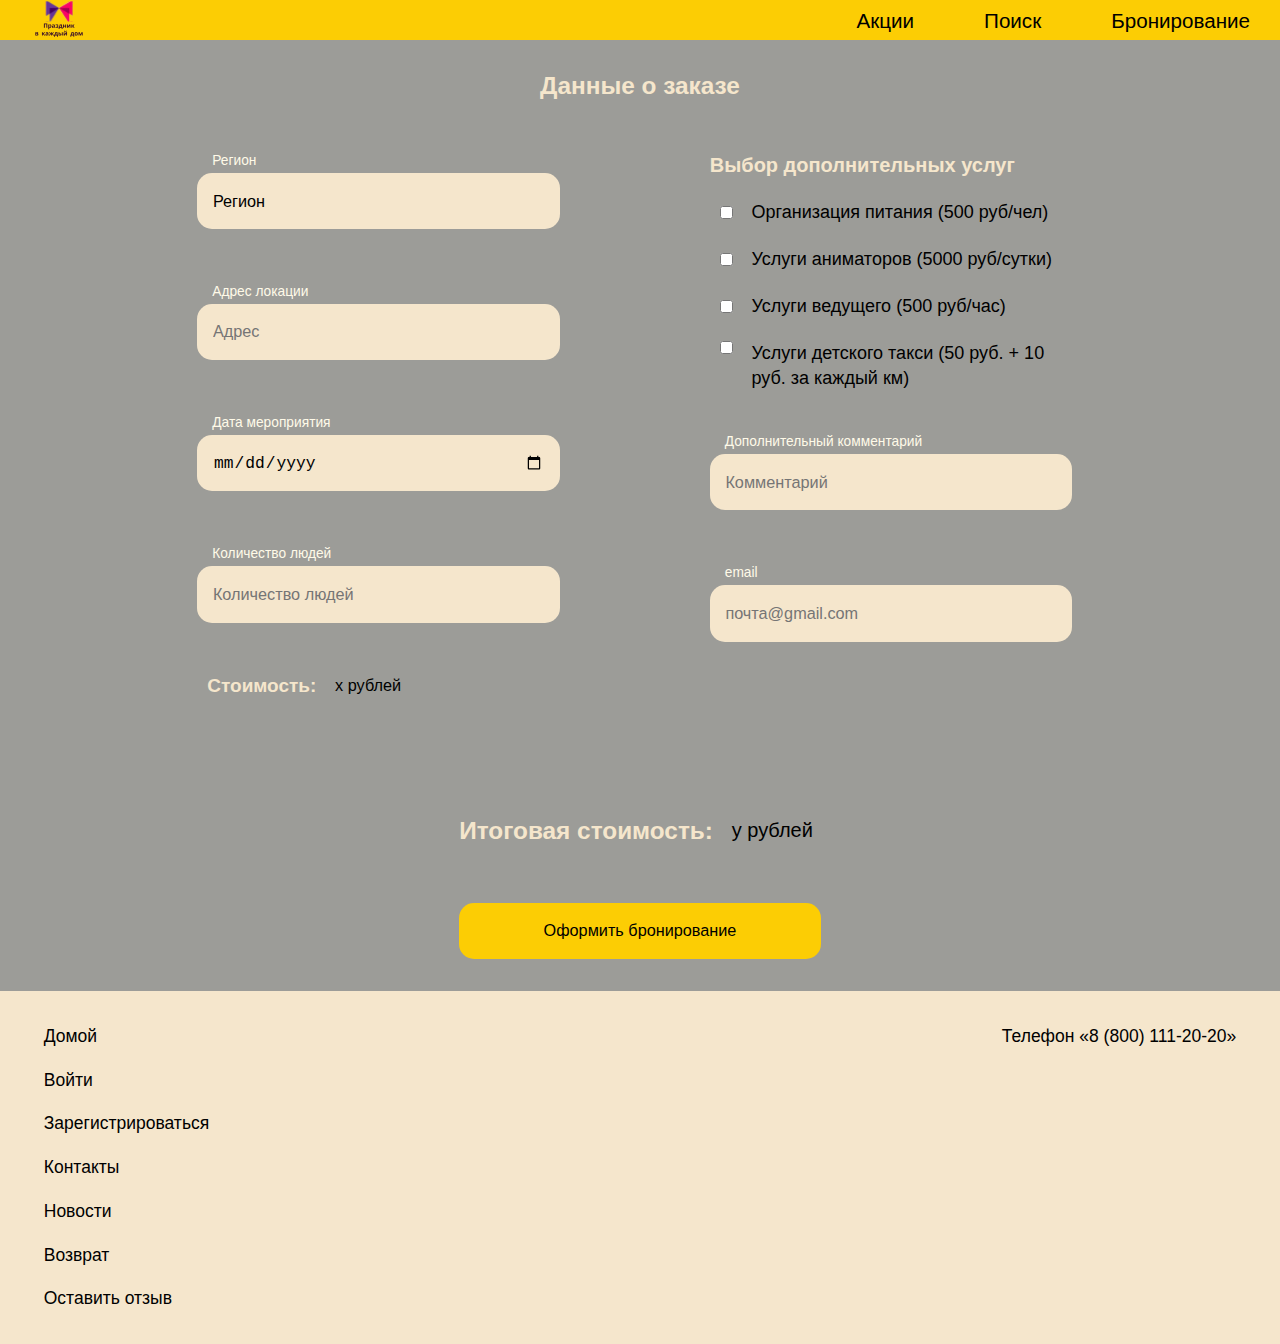
<file: booking.html>
<!DOCTYPE html>
<html lang="ru">
<head>
    <meta charset="UTF-8">
    <meta name="viewport" content="width=device-width, initial-scale=1.0">
    <title>Бронирование</title>
    <link rel="stylesheet" href="src/styles/style.css">
    <link rel="stylesheet" href="src/styles/style_booking.css">
    <link rel="icon" type="image/svg+xml" href="img/logo/favicon.svg">
</head>
<body>

    <!-- Шапка сайта -->
    <!-- --------------------------------------------------------------- -->

    <header>
        <a class="header__logo" href="index.html">
            <img src="img/logo/logo.svg" alt="Логотип">
        </a>
        <a class="header__stocks" href="index.html#stocks">Акции</a>
        <a class="header__search" href="index.html#search">Поиск</a>
        <a class="header__reservation" href="#">Бронирование</a>
    </header>

    <!-- --------------------------------------------------------------- -->
    
    <!-- Тело сайта. Форма бронирования -->
    <!-- --------------------------------------------------------------- -->
    
    <main id="booking">
        <h2>Данные о заказе</h2>
        
        <form class="booking__form" action="">
            <section class="booking__block_main_data booking__block">
                <label for="booking__form_region">Регион</label>
                    <select
                        id="booking__form_region"
                        class="form_element form_region"
                        name="booking__form_region"
                        required
                    >
                        <option class="form_region__placeholder" value="" disabled selected>Регион</option>
                        <option value="1">Алтайский край</option>
                    </select>
                    <label for="booking__form_location">Адрес локации</label>
                    <input
                        id="booking__form_location"
                        class="form_element"
                        name="booking__form_location"
                        placeholder="Адрес"
                        required
                    >                        
                    </input>
                
                    <label for="booking__form_date">Дата мероприятия</label>
                    <input
                        type="date"
                        id="booking__form_date"
                        class="form_element form_date"
                        name="booking__form_date"
                        required
                    >
                    <label for="booking__form_people">Количество людей</label>
                    <input
                        type="text"
                        id="booking__form_people"
                        class="form_element form_people booking__last_1"
                        name="booking__form_people"
                        placeholder="Количество людей"
                        required
                    >
                    <div class="booking__name_value">
                        <h3>Стоимость:</h3>
                        <p>x рублей</p>
                    </div>
            </section>

            <section class="booking__block_additional_and_email booking__block">
                <h2 class="header__additional_services">Выбор дополнительных услуг</h2>
                <div class="booking__form_additional">
                    <label for="booking__form_feeding">Организация питания (500 руб/чел)</label>
                    <input
                        type="checkbox"
                        id="booking__form_feeding"
                        class="booking__form_feeding"
                        name="booking__form_feeding"
                    >
                </div>
                <div class="booking__form_additional">
                    <label for="booking__form_animators">Услуги аниматоров (5000 руб/сутки)</label>
                    <input
                        type="checkbox"
                        id="booking__form_animators"
                        class="booking__form_animators"
                        name="booking__form_animators"
                    >
                </div>
                <div class="booking__form_additional">
                    <label for="booking__form_presenter">Услуги ведущего (500 руб/час)</label>
                    <input
                        type="checkbox"
                        id="booking__form_presenter"
                        class="booking__form_presenter"
                        name="booking__form_presenter"
                    >
                </div>
                <div class="booking__form_additional">
                    <label for="booking__form_children_taxi">Услуги детского такси (50 руб.  + 10 руб. за каждый км)</label>
                    <input
                        type="checkbox"
                        id="booking__form_children_taxi"
                        class="booking__form_children_taxi booking__form_additional__last"
                        name="booking__form_children_taxi"
                    >
                </div>
                
                <label for="booking__form_comment">Дополнительный комментарий</label>
                <input
                    type="text"
                    id="booking__form_comment"
                    class="booking__form_comment form_element"
                    name="booking__form_comment"
                    placeholder="Комментарий"
                >
                
                <label for="booking__form_email">email</label>
                <input
                    type="email"
                    id="booking__form_email"
                    class="booking__form_email form_element"
                    name="booking__form_email"
                    placeholder="почта@gmail.com"
                    required
                >
            </section>
            
            <section class="booking__block_result booking__block">
                <div class="booking__name_value booking__result">
                    <h2>Итоговая стоимость:</h2>
                    <p>y рублей</p>
                </div>
                <button
                    type="submit"
                    class="form_element form_button"
                >Оформить бронирование</button>
            </section>
        </form>
    </main>
    
    <!-- --------------------------------------------------------------- -->

    <!-- Подвал сайта -->
    <!-- --------------------------------------------------------------- -->
    
    <footer>
        <nav class="footer__nav">
            <ul>
                <li><a href="http://xxxxxx">Домой</a></li>
                <li><a href="http://xxxxxx/login">Войти</a></li>
                <li><a href="http://xxxxxx/signup">Зарегистрироваться</a></li>
                <li><a href="http://xxxxxx/contact">Контакты</a></li>
                <li><a href="http://xxxxxx/news">Новости</a></li>
                <li><a href="http://xxxxxx/return">Возврат</a></li>
                <li><a href="http://xxxxxx/feedback">Оставить отзыв</a></li>
            </ul>
        </nav>
        <p>Телефон «<a href="tel:+78001112020">8 (800) 111-20-20</a>»</p>
    </footer>
    
    <!-- --------------------------------------------------------------- -->
    <script src="src/scripts/scripts_booking.js"></script>
</body>
</html>
</file>
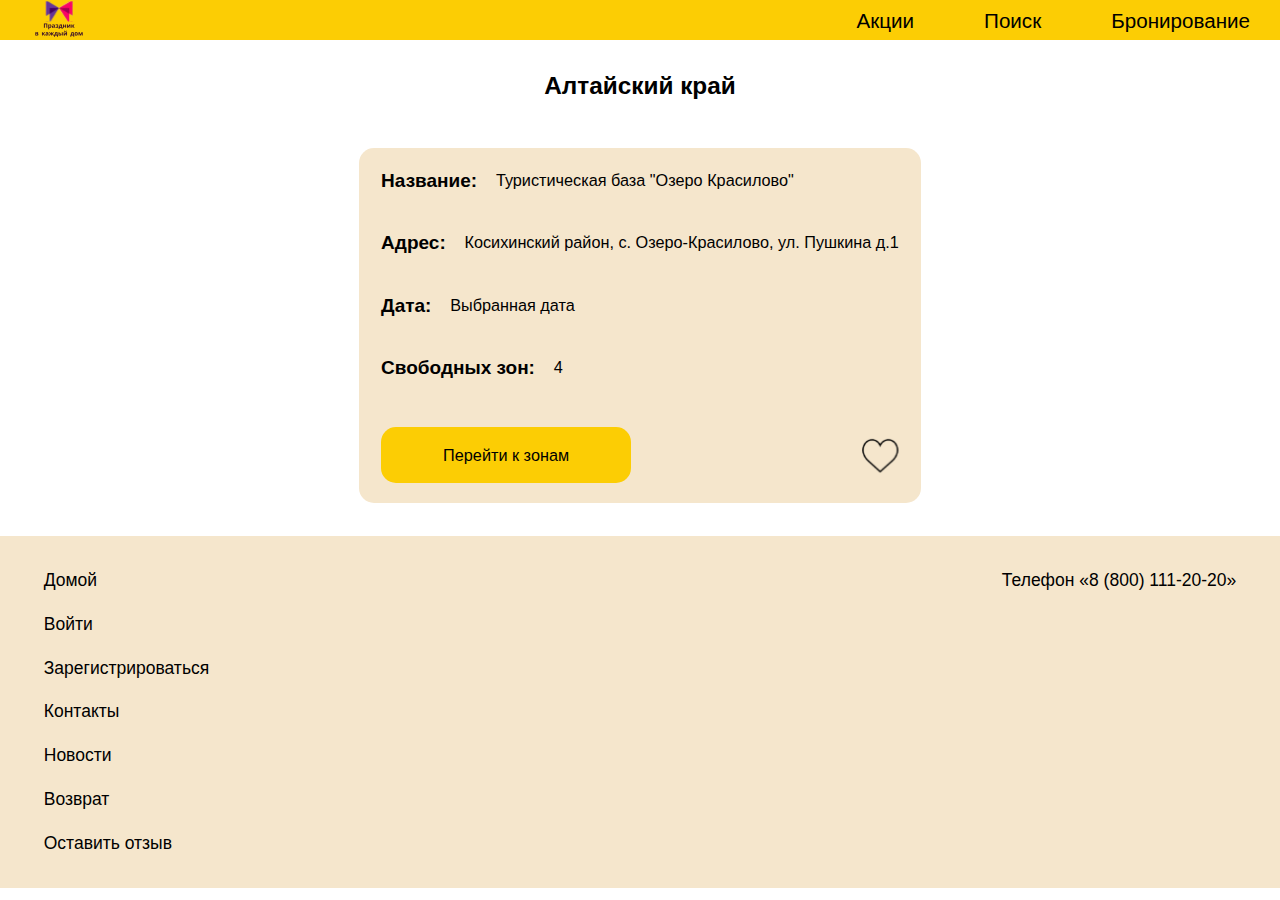
<file: search.html>
<!DOCTYPE html>
<html lang="ru">
<head>
    <meta charset="UTF-8">
    <meta name="viewport" content="width=device-width, initial-scale=1.0">
    <title>Результаты поиска</title>
    <link rel="stylesheet" href="src/styles/style.css">
    <link rel="stylesheet" href="src/styles/style_search.css">
    <link rel="icon" type="image/svg+xml" href="img/logo/favicon.svg">
</head>
<body>

    <!-- Шапка сайта -->
    <!-- --------------------------------------------------------------- -->

    <header>
        <a class="header__logo" href="index.html">
            <img src="img/logo/logo.svg" alt="Логотип">
        </a>
        <a class="header__stocks" href="index.html#stocks">Акции</a>
        <a class="header__search" href="index.html#search">Поиск</a>
        <a class="header__reservation" href="booking.html">Бронирование</a>
    </header>

    <!-- --------------------------------------------------------------- -->
    
    <!-- Тело сайта. Вывод доступных локаций для региона -->
    <!-- --------------------------------------------------------------- -->

    <main>
        <h2>Алтайский край</h2>
        
        <div class="location__block">
            <div class="location__name_desc">
                <h3>Название:</h3>
                <p>Туристическая база "Озеро Красилово"</p>
            </div>         
            
            <div class="location__name_desc location__address">
                <h3>Адрес:</h3>
                <p>Косихинский район, с. Озеро-Красилово, ул. Пушкина д.1</p>
            </div> 
            
            <div class="location__name_desc">
                <h3>Дата:</h3>
                <p>Выбранная дата</p>
            </div> 
            
            <div class="location__name_desc">
                <h3>Свободных зон:</h3>
                <p>4</p>
            </div> 
            
            <div class="flex_row location__buttons">
                <form action="seat.html">
                    <button class="form_element form_button location__button" data-action="choose_location">Перейти к зонам</button>
                </form>                
                <button class="location__like_button" data-action="like"></button>
            </div>
            
        </div>
    </main>
    
    <!-- --------------------------------------------------------------- -->

    <!-- Подвал сайта -->
    <!-- --------------------------------------------------------------- -->
    
    <footer>
        <nav class="footer__nav">
            <ul>
                <li><a href="http://xxxxxx">Домой</a></li>
                <li><a href="http://xxxxxx/login">Войти</a></li>
                <li><a href="http://xxxxxx/signup">Зарегистрироваться</a></li>
                <li><a href="http://xxxxxx/contact">Контакты</a></li>
                <li><a href="http://xxxxxx/news">Новости</a></li>
                <li><a href="http://xxxxxx/return">Возврат</a></li>
                <li><a href="http://xxxxxx/feedback">Оставить отзыв</a></li>
            </ul>
        </nav>
        <p>Телефон «<a href="tel:+78001112020">8 (800) 111-20-20</a>»</p>
    </footer>
    
    <!-- --------------------------------------------------------------- -->
    <script src="src/scripts/scripts_search.js"></script>
</body>
</html>
</file>
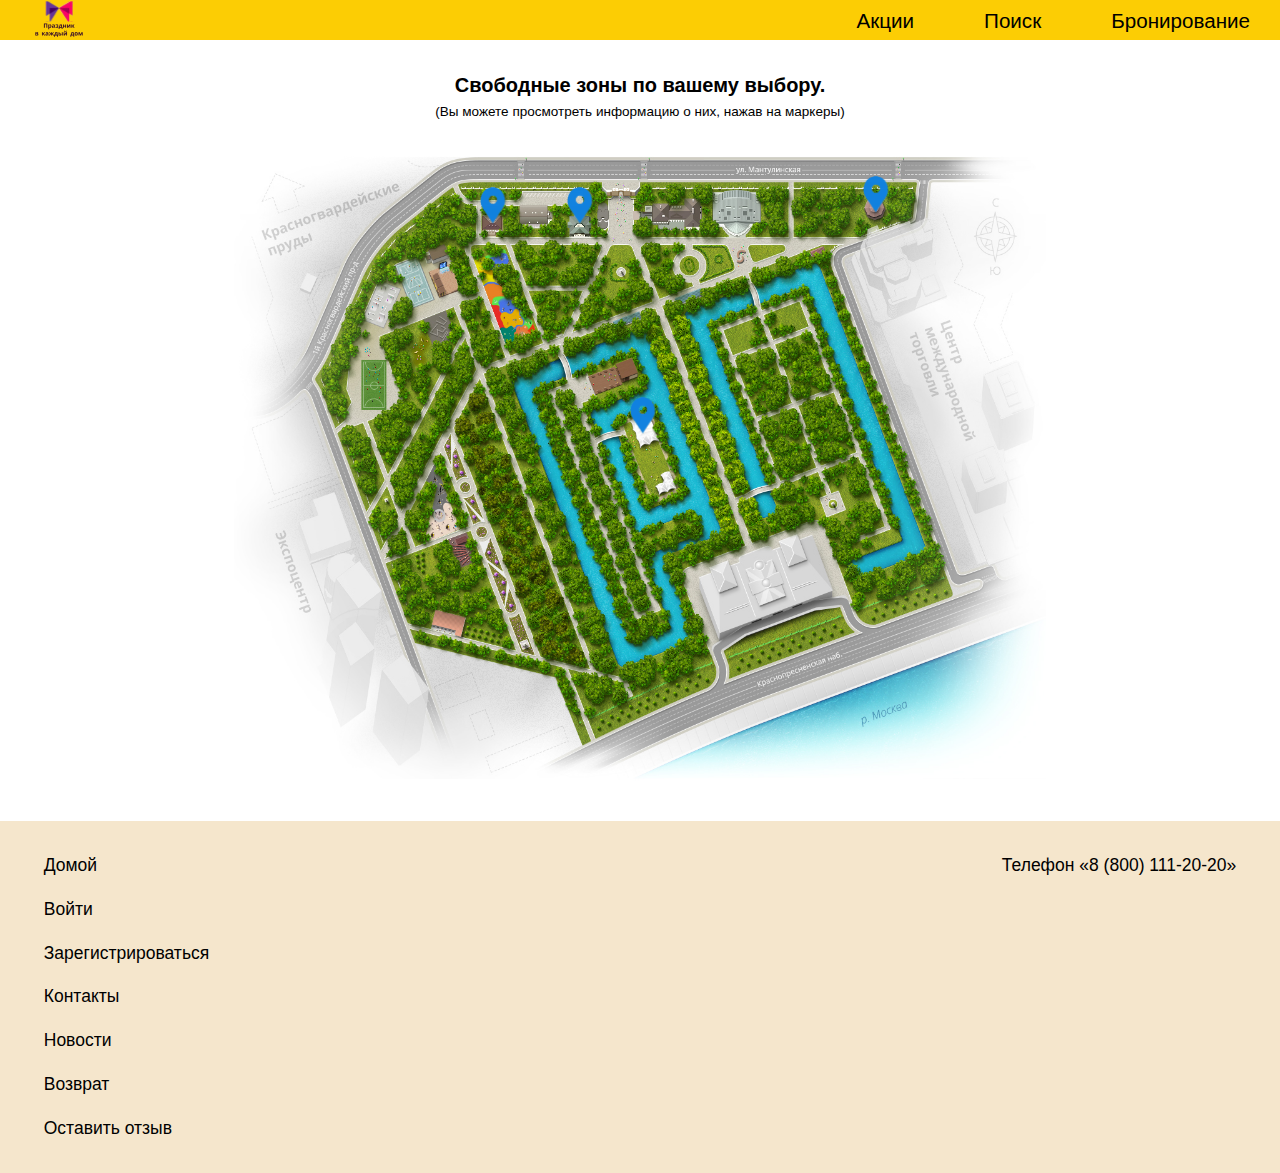
<file: seat.html>
<!DOCTYPE html>
<html lang="ru">
<head>
    <meta charset="UTF-8">
    <meta name="viewport" content="width=device-width, initial-scale=1.0">
    <title>Доступные зоны</title>
    <link rel="stylesheet" href="src/styles/style.css">
    <link rel="stylesheet" href="src/styles/style_seat.css">
    <link rel="icon" type="image/svg+xml" href="img/logo/favicon.svg">
</head>
<body>

    <!-- Шапка сайта -->
    <!-- --------------------------------------------------------------- -->

    <header>
        <a class="header__logo" href="index.html">
            <img src="img/logo/logo.svg" alt="Логотип">
        </a>
        <a class="header__stocks" href="index.html#stocks">Акции</a>
        <a class="header__search" href="index.html#search">Поиск</a>
        <a class="header__reservation" href="booking.html">Бронирование</a>
    </header>

    <!-- --------------------------------------------------------------- -->
    
    <!-- Тело сайта -->
    <main>
        
        <!-- Схема -->
        <!-- --------------------------------------------------------------- -->
        
        <h2>Свободные зоны по вашему выбору.</h2>
        <p><small>(Вы можете просмотреть информацию о них, нажав на маркеры)</small></p>
        <div class="scheme">
            <img class="scheme__map" src="img/schemes/scheme.jpg" alt="Схема туристической базы 'Озеро Красилово'">
            <div class="scheme__zone scheme__summer_house_1">
                <form action="#zone__desc_summer_house_1">
                    <button class="zone__open_desc"></button>
                </form>
            </div>
            <div class="scheme__zone scheme__tent">
                <form action="#zone__desc_tent">
                    <button class="zone__open_desc"></button>
                </form>
            </div>
            <div class="scheme__zone scheme__summer_house_2">
                <form action="#zone__desc_summer_house_2">
                    <button class="zone__open_desc"></button>
                </form>
            </div>
            <div class="scheme__zone scheme__pavilion">
                <form action="#zone__desc_pavilion">
                    <button class="zone__open_desc"></button>
                </form>
            </div>            
        </div>
        
        <!-- --------------------------------------------------------------- -->
        
        <!-- Описание зон -->
        <!-- --------------------------------------------------------------- -->
        
        <div id="zone__desc_summer_house_1" class="blackout">
            <div class="desc_summer_house zone__desc">                
                <div class="zone__name_desc">
                    <h3>Название:</h3>
                    <p>летний домик</p>
                </div>
                <div class="zone__name_desc">
                    <h3>Вместимость:</h3>
                    <p>до 10 человек</p>
                </div>
                <div class="zone__name_desc">
                    <h3>Стоимость:</h3>
                    <p>3000 руб/сутки</p>
                </div>
                <img class="zone__img" src="img/locations/location4.jpg" alt="Летний домик">
                <div class="flex_row zone__buttons">
                    <form action="booking.html">
                        <button class="form_element form_button zone__book">Забронировать</button>
                    </form>
                    <form action="#">
                        <button class="form_element form_button zone__close_desc">Закрыть</button>
                    </form>
                </div>        
            </div>
        </div>

        <div id="zone__desc_summer_house_2" class="blackout">
            <div class="desc_summer_house zone__desc">                
                <div class="zone__name_desc">
                    <h3>Название:</h3>
                    <p>летний домик</p>
                </div>
                <div class="zone__name_desc">
                    <h3>Вместимость:</h3>
                    <p>до 10 человек</p>
                </div>
                <div class="zone__name_desc">
                    <h3>Стоимость:</h3>
                    <p>3000 руб/сутки</p>
                </div>
                <img class="zone__img" src="img/locations/location5.jpg" alt="Летний домик">
                <div class="flex_row zone__buttons">
                    <form action="booking.html">
                        <button class="form_element form_button zone__book">Забронировать</button>
                    </form>
                    <form action="#">
                        <button class="form_element form_button zone__close_desc">Закрыть</button>
                    </form>
                </div>        
            </div>
        </div>
        
        <div id="zone__desc_tent" class="blackout">
            <div class="desc_tent zone__desc">
                <div class="zone__name_desc">
                    <h3>Название:</h3>
                    <p>шатер</p>
                </div>
                <div class="zone__name_desc">
                    <h3>Вместимость:</h3>
                    <p>до 50 человек</p>
                </div>
                <div class="zone__name_desc">
                    <h3>Стоимость:</h3>
                    <p>5000 руб/сутки</p>
                </div>
                <img class="zone__img" src="img/locations/location2.jpg" alt="Шатер">
                <div class="flex_row zone__buttons">
                    <form action="booking.html">
                        <button class="form_element form_button zone__book">Забронировать</button>
                    </form>
                    <form action="#">
                        <button class="form_element form_button zone__close_desc">Закрыть</button>
                    </form>
                </div>        
            </div>
        </div>
        
        <div id="zone__desc_pavilion" class="blackout">
            <div class="desc_pavilion zone__desc">
                <div class="zone__name_desc">
                    <h3>Название:</h3>
                    <p>беседка</p>
                </div>
                <div class="zone__name_desc">
                    <h3>Вместимость:</h3>
                    <p>до 15 человек</p>
                </div>
                <div class="zone__name_desc">
                    <h3>Стоимость:</h3>
                    <p>2000 руб/сутки</p>
                </div>
                <img class="zone__img" src="img/locations/location3.jpeg" alt="Шатер">
                <div class="flex_row zone__buttons">
                    <form action="booking.html">
                        <button class="form_element form_button zone__book">Забронировать</button>
                    </form>
                    <form action="#">
                        <button class="form_element form_button zone__close_desc">Закрыть</button>
                    </form>
                </div>        
            </div>
        </div>

        <!-- --------------------------------------------------------------- -->
        
    </main>
    
    <!-- --------------------------------------------------------------- -->
    
    
    <!-- Подвал сайта -->
    <!-- --------------------------------------------------------------- -->
    
    <footer>
        <nav class="footer__nav">
            <ul>
                <li><a href="http://xxxxxx">Домой</a></li>
                <li><a href="http://xxxxxx/login">Войти</a></li>
                <li><a href="http://xxxxxx/signup">Зарегистрироваться</a></li>
                <li><a href="http://xxxxxx/contact">Контакты</a></li>
                <li><a href="http://xxxxxx/news">Новости</a></li>
                <li><a href="http://xxxxxx/return">Возврат</a></li>
                <li><a href="http://xxxxxx/feedback">Оставить отзыв</a></li>
            </ul>
        </nav>
        <p>Телефон «<a href="tel:+78001112020">8 (800) 111-20-20</a>»</p>
    </footer>
    
    <!-- --------------------------------------------------------------- -->

</body>
</html>
</file>
<file: src/styles/style.css>
@font-face {
    font-family: 'Roboto';

    src: url('fonts/Roboto-Regular.ttf') format('ttf');
}

@media (min-width: 400px) {
    html {font-size: 20.8333333%}
    body {font-size: 1.625rem;
        line-height: 2.5rem;
  }
}
@media (min-width: 600px) {
    html {font-size: 31.25%}
    body {font-size: 1.625rem}
}
@media (min-width: 800px) {
    html {font-size: 41.6666667%}
    body {font-size: 2.1rem;
          line-height: 3rem;
        }
}
@media (min-width: 1000px) {
    html {font-size: 52.0833333%;}
    body {
        font-size: 2rem;
        line-height: 2.8rem;
    }
}
@media (min-width: 1200px) {
    html {font-size: 62.5%}
    body {font-size: 1.625rem;
          line-height: 2.5rem;
    }
}
@media (min-width: 1400px) {
    html {font-size: 72.9166667%}
    body {font-size: 1.625rem}
}
@media (min-width: 1600px) {
    html {font-size: 83.3333333%}
    body {font-size: 1.625rem}
}
@media (min-width: 1920px) {
    html {font-size: 100%}
    body {font-size: 1.625rem}
}
@media (min-width: 2200px) {
    html {font-size: 114.583333%}
    body {font-size: 1.625rem}
}

/* Стилизация по-умолчанию */
/* ---------------------------------------- */

* {
    padding: 0;
    margin: 0;   
    border: none;
}

body {
    display: flex;
    flex-direction: column;
    font-family: 'Roboto', sans-serif;    
}

.h1 {
    font-size: 2.5rem;
}

.h2 {
    font-size: 2.25rem;    
}

.h3 {
    font-size: 1.875rem;
}

a {
    text-decoration: none;
    color: black;
}

/* ---------------------------------------- */

/* Общие */
/* ---------------------------------------- */

.flex_row {
    display: flex;
    justify-content: space-between;
}

.flex_column {
    display: flex; 
    flex-direction: column;
    justify-content: space-between;
}

.form_element {
    margin-bottom: 5rem;
    background-color: #F5E6CC;
    width: 33.125rem;
    height: 5.625rem;    
    align-items: center;
    border-radius: 1.5rem;
    padding: 0 1.5625rem;  
    font-size: 1.625rem;  
}

.form_element::placeholder {
    opacity: 1;
}

.form_button {
    width: 36.1555rem;
    background-color: #FCCD04;
    margin-bottom: 0;
    cursor: pointer;
    transition: background-color 0.5s ease-in-out;
}

.form_button:hover {
    background-color: #D0B338;
}

.form_button:active {
    font-size: 1.8rem;
}

a:hover {
    text-decoration: underline;
}



/* ---------------------------------------- */

/* Шапка сайта */
/* ---------------------------------------- */

header {
    background-color: #FCCD04;
    height: 4rem;
    width: 100%;
    display: flex;
    align-items: center;
    position: fixed;
    top: 0;
    z-index: 2;
}

.header__logo {
    margin-right: auto;
    margin-left: 3rem;
    margin-bottom: 0.2rem;
    width: 5.8125rem;
    height: 3.5625rem;
}

.header__logo img {
    width: 100%;
    height: 100%;
}

.header__reservation,
.header__search,
.header__stocks {    
    font-size: 2.0625rem;
    margin-left: 7rem;    
    font-weight: 500;
}

.header__reservation {
    margin-right: 3rem;
}

/* ---------------------------------------- */

/* Секция основной информации и алгоритма бронирования */
/* ---------------------------------------- */

.major_inf {     
    padding: 7.25rem 3.75rem 3.25rem 3.75rem;  
}

.major_inf > p {
    width: 78.125rem;    
}

.major_inf__block {
    display: flex;
    justify-content: space-between;
    margin-top: 2.8125rem;
}

.major_inf__text__services {
    width: 26.875rem;
}

.major_inf__text > ul > li {
    margin-left: 1.5rem;
    margin-top: 1.875rem;
}

.major_inf__text__games {
    width: 50rem;
    margin-top: 2.8125rem;
}

.major_inf__text__experience {
    margin-top: 2.8125rem;
}

.major_inf__plan_reservation {
    background-image: url("/../img/other/plan_reservation_back.svg"); 
    background-position: center;
    background-repeat: no-repeat;
    background-size: cover;
    display: flex;
    flex-direction: column;
    align-items: center;    
    width: 54.254375rem;
    height: 52.3125rem;
    padding: 1.5rem 2.375rem 0rem 2.375rem;
}

.major_inf__plan_reservation > p {
    margin-bottom: 5rem;
}

/* анимированный план бронирования */
/* ---------------------------------------- */

.major_inf__plan_reservation svg {
    width: 49.5625rem;
    height: 24rem;        
    fill: none;
}

.major_inf__plan_reservation > svg > line {
    stroke: black;
    stroke-width: 0.1875rem;
}

.major_inf__plan_reservation > svg > path {
    fill: none;
}

.plan__string_1 {
    animation: strings 1.4s linear forwards;
}
.plan__line_1 {
    stroke-dasharray: 1000;
    stroke-dashoffset: 1000;
    animation: lines 5s linear 1.4s forwards;
}
.plan__line_2 {
    stroke-dasharray: 1300;
    stroke-dashoffset: 1300;
    animation: lines 5s linear 1.8s forwards;
    
}
.plan__line_3 {
    stroke-dasharray: 1900;
    stroke-dashoffset: 1900;
    animation: lines 5s linear 2.15s forwards;
}
.plan__string_2 {       
    animation: strings 1s linear 2.65s forwards;
}

.plan__line_4 {
    stroke-dasharray: 1000;
    stroke-dashoffset: 1000;
    animation: lines 5s linear 3.5s forwards;
}
.plan__line_5 {
    stroke-dasharray: 1000;
    stroke-dashoffset: 1000;
    animation: lines 5s linear 3.9s forwards;
}
.plan__line_6 {
    stroke-dasharray: 850;
    stroke-dashoffset: 850;
    animation: lines 5s linear 4.25s forwards;
}
.plan__string_3 {       
    animation: strings 1s linear 4.55s forwards;
}

.plan__line_7 {
    stroke-dasharray: 1000;
    stroke-dashoffset: 1000;
    animation: lines 5s linear 5.55s forwards;
}
.plan__line_8 {
    stroke-dasharray: 1000;
    stroke-dashoffset: 1000;
    animation: lines 5s linear 5.95s forwards;
}
.plan__line_9 {
    stroke-dasharray: 1900;
    stroke-dashoffset: 1900;
    animation: lines 5s linear 6.35s forwards;
}
.plan__string_4 {       
    animation: strings 1s linear 6.85s forwards;
}

.plan__line_10 {
    stroke-dasharray: 1000;
    stroke-dashoffset: 1000;
    animation: lines 5s linear 7.6s forwards;
}
.plan__line_11 {
    stroke-dasharray: 1000;
    stroke-dashoffset: 1000;
    animation: lines 5s linear 8s forwards;
}
.plan__line_12 {
    stroke-dasharray: 850;
    stroke-dashoffset: 850;
    animation: lines 5s linear 8.4s forwards;
}
.plan__string_5 {       
    animation: strings 1s linear 8.7s forwards;
}

.plan__line_13 {
    stroke-dasharray: 1000;
    stroke-dashoffset: 1000;
    animation: lines 5s linear 9.7s forwards;
}
.plan__line_14 {
    stroke-dasharray: 1000;
    stroke-dashoffset: 1000;
    animation: lines 5s linear 10.1s forwards;
}
.plan__line_15 {
    stroke-dasharray: 1900;
    stroke-dashoffset: 1900;
    animation: lines 5s linear 10.5s forwards;
}
.plan__string_6 {       
    animation: strings 1s linear 11s forwards;
}

@keyframes lines {
    100% {
        stroke-dashoffset: 0;            
    }
}

@keyframes strings {
    0% {
        opacity: 0;
        fill: black;
    }
    100% {            
        opacity: 1; 
        fill: black;
    }
}

/* ---------------------------------------- */

/* ---------------------------------------- */

/* Секция представления компании и показ картинок локаций */
/* ---------------------------------------- */

.locations {
    padding: 3.25rem 4.375rem;   
    background-color: #9C9C98;  
}
.locations > p {
    color: #F5E6CC;
    width: 83rem;
}

.locations__photos {
    margin: 2.8125rem auto;
    width: 100rem;
    
    padding: 2rem 0;
    border-radius: 1.5rem;
    display: flex;
    justify-content: space-between;
    align-items: center;
}

.photos__arrow {
    background: none;
    border: none;
    margin: 0 2rem;
    cursor: pointer;
}

.photos__arrow_right {
    margin-left: 0.5rem;
    transform: rotate(180deg);
}

.photos__arrow img {
    width: 2rem;
}

.photos__arrow img:active {
    width: 2.5rem;
}

.photos__images {
    display: flex;
}

.photos__images img{  
    width: 28rem;
    height: 21rem;
    object-fit: cover;
    margin-right: 1.5rem; 
    border-radius: 1.5rem;
}

/* ---------------------------------------- */

/* Цель, девиз, отзывы */
/* ---------------------------------------- */

.impressions {
    padding: 3.25rem 0;    
}

.impressions h1 {
    margin: 10.9rem auto;
}

.impressions__goal {
    align-items: center;
    margin-left: 4.375rem;
}

.impressions__goal > p {
    font-size: 1.75rem;
    margin-left: 2.5rem;
    width: 31rem;
}

.impressions__slogan {
    align-items: center;
    margin-right: 4.375rem;
}

.impressions__slogan > p {
    font-size: 1.75rem;
    margin-left: 2.5rem;
    width: 26rem;
}

.impressions__reviews_box {
    margin-left: 1.25rem;
    margin-right: 1.25rem;
}

.impressions__reviews {
    padding: 1.25rem;    
    border: 0.1875rem solid #FCCD04;
    display: flex;
    flex-direction: column;
    align-items: center;
    border-radius: 1.5rem;
    height: 100%;
    margin-right: 1.5rem;
}

.impressions__reviews p {
    margin-top: 1.25rem;
    margin-bottom: 2.5rem;
    text-align: center;
}

.impressions__reviews img {
    border-radius: 1.5rem;
}

.review_1 img {
    width: 31.5rem;
}

.review_2 {
    position: relative;
    top: 2rem;
    z-index: -1;
    margin-bottom: 2rem;
}

.review_2 img {
    width: 41.43rem;
}

.review_3 {
    margin-right: 0;
}

.review_3 img {
    width: 30.25rem;
}

/* ---------------------------------------- */

/* Поиск */
/* ---------------------------------------- */

.search {
    padding: 3.25rem 4.375rem;   
    background-color: #9C9C98;
}

.search > h2 {
    color: #F5E6CC;
    width: 100%;
    text-align: center;
    margin-bottom: 5rem;
}

.search__form {
    display: flex;
    flex-direction: column;  
    align-items: center;       
}

.search__form label {
    width: 33.125rem;
    color: #FFFAE8;
    font-size: 1.375rem;
}

.form_region {
    appearance: none;
    width: 36.25rem;
}

.form_people {
    margin-bottom: 8.75rem;
}

.form_people::placeholder {    
    opacity: 1;
}



/* ---------------------------------------- */

/* Акции */
/* ---------------------------------------- */

.stocks {
    padding: 3.25rem 4.375rem;
    display: flex;
    justify-content: space-between;
    flex-wrap: wrap;    
}

.stocks > h2 {
    width: 100%;
    text-align: center;
}

.stocks__block {
    background-color: #F5E6CC;
    padding: 1.875rem 1rem;
    display: flex;
    flex-direction: column;
    align-items: center;  
    border-radius: 1.5rem;  
    margin: 5rem auto 0 auto;
}

.stocks__block h3 {
    font-size: 1.625rem;
    width: 51.8125rem;
    text-align: center;
}

.stocks__block img {
    width: 26rem;
    height: 20rem;
    object-fit: cover;
    border-radius: 1.5rem;
    margin-top: 2.1875rem;
    margin-bottom: 3.125rem;
}

.stocks__block__desc summary {
    margin-bottom: 1.5rem;
    text-align: center;
    width: 45rem;
}

.stocks__block__desc p {
    font-size: 1.5rem;
    width: 45rem;
}

/* ---------------------------------------- */

/* Расслыка на почту */
/* ---------------------------------------- */

.mailing {
    padding: 3.25rem 4.375rem;
    background-color: #9C9C98;
}

.mailing > h2 {
    color: #F5E6CC;
    width: 100%;
    text-align: center;
    margin-bottom: 5rem;
}

.mailing__form {
    display: flex;
    flex-direction: column;
    align-items: center;
}

.mailing__form > label {
    width: 33.125rem;
    color: #FFFAE8;
    font-size: 1.375rem;
}

.mailing__form_email::placeholder {
    opacity: 1;
}

/* ---------------------------------------- */

/* Подвал */
/* ---------------------------------------- */

footer {
    padding: 3.25rem 4.375rem 1.375rem 4.375rem;
    background-color: #F5E6CC;
    display: flex;
    justify-content: space-between;
    font-size: 1.75rem;
    flex: 0 0 auto;
}

.footer__nav > ul {
    list-style-type: none;
}

.footer__nav > ul > li {
    text-decoration: none;
    margin-bottom: 1.875rem;
}
/* ---------------------------------------- */
</file>
<file: src/styles/style_booking.css>
main {
    padding: 7.25rem 3.75rem 3.25rem 3.75rem;
    display: flex;
    flex-direction: column;
    align-items: center;
    background-color: #9C9C98;
}

main > h2 {
    width: 100%;
    text-align: center;    
    margin-bottom: 5rem;
}

h2, h3 {
    color: #F5E6CC;
}

.booking__form {
    display: flex;    
    align-items: center;
    justify-content: center;
    column-gap: 15rem;
    flex-wrap: wrap;
}

.booking__block{
    display: flex;
    flex-direction: column;
}

.booking__block_result {
    width: 100%;
    align-items: center;
    margin-top: 7rem
}

.booking__block > label {
    color: #FFFAE8;
    width: 33.125rem;
    font-size: 1.375rem;
    margin-left: 1.5rem;
}

.booking__last_1 {
    margin-bottom: 0;
}

.booking__name_value {
    display: flex;
    margin-top: 5rem;
    position: relative;
    left: 1rem;
}

.booking__name_value > p {
    margin-left: 1.875rem;
}

.header__additional_services {    
    font-size: 2rem;
}

.booking__form_additional {    
    display: flex;
    flex-direction: row-reverse;
    margin-right: auto;
    margin-top: 2.2rem;
}

.booking__form_additional > label {
    margin-left: 1.875rem;
    font-size: 1.8rem;
    width: 33.125rem;
}

.booking__form_additional > input {
    margin-left: 1rem;
}

.booking__form_additional__last {
    margin-bottom: 7.49rem;
}


.booking__result {    
    margin-bottom: 6rem;
    position: relative;
    left: 0;
    width: 36.1551875rem;
}

.booking__result > p {
    font-size: 2rem;    
}
</file>
<file: src/styles/style_search.css>
main {
    padding: 7.25rem 3.75rem 3.25rem 3.75rem;
    display: flex;
    justify-content: space-between;
    flex-wrap: wrap;
}

main > h2 {
    width: 100%;
    text-align: center;    
}

.location__block {
    background-color: #F5E6CC;
    padding: 2rem 2.2rem;
    display: flex;
    flex-direction: column;
    border-radius: 1.5rem;      
    margin: 5rem auto 0 auto;
}

.location__name_desc {
    display: flex;
    margin-top: 3.75rem;
}

.location__name_desc:first-child {
    margin-top: 0;
}

.location__name_desc > p {
    margin-left: 1.875rem;
}

.location__buttons {
    margin-top: 4.6875rem;
}

.location__button {    
    width: 25rem;
}

.location__like_button {
    background: url('/img/icons/unlike.svg');
    width: 3.75rem;
    height: 3.75rem;
    background-size: cover;
    align-self: center;
    cursor: pointer;        
}

.location__like_button:hover {
    background: url('/img/icons/like.svg');
    background-size: cover;
    align-self: center;    
}

.location__like_button:active {
    width: 4rem;
    height: 4rem;
    background-size: cover;
    align-self: center;
}
</file>
<file: src/styles/style_seat.css>
main {
    padding: 7.25rem 3.75rem 3.25rem 3.75rem;
    display: flex;
    flex-direction: column;
    align-items: center;
}

/* Схема */
/* ---------------------------------------- */

main > h2 {    
    text-align: center;
    font-size: 2rem;    
}

main > p {
    align-self: none;
    margin-bottom: 3.25rem;
}

.scheme {    
    position: relative;
}

.scheme__map {
    width: 81.25rem;  
}

.scheme__zone {
    display: flex;
    flex-direction: column;
    align-items: center;
    cursor: pointer;
}

.scheme__zone > img {
    width: 3.75rem;
}

.scheme__summer_house_1 {
    position: absolute;
    top: 3rem;
    left: 24rem;    
}

.scheme__tent {
    position: absolute;
    left: 39rem;
    top: 24rem;    
}

.scheme__summer_house_2 {
    position: absolute;
    left: 32.7rem;
    top: 3rem;
}

.scheme__pavilion {
    position: absolute;
    top: 1.9rem;
    left: 62.3rem;
}

.zone__open_desc {
    background: url(/img/icons/marker.svg);
    width: 3.75rem;
    height: 3.75rem;
    background-size: cover;
    align-self: center;
    cursor: pointer;
}

/* ---------------------------------------- */

/* Описание зон*/
/* ---------------------------------------- */

.blackout {
    background: rgba(102, 102, 102, 0.5);
    width: 100%;
    height: 100%;
    position: absolute;
    top: 0;
    left: 0;
    display: none;
}

.blackout:target {
    display: flex;
}

.zone__desc {
    padding: 2rem 2.2rem;
    background-color: #F5E6CC;          
    flex-direction: column;
    border-radius: 1.5rem;  
    position: absolute;
    top: 0;
    right: 0;
    bottom: 0;
    left: 0;
    margin: auto;              
    z-index: 3;  
    width: 53rem;
    height: 25.5rem;
}

.zone__name_desc {
    display: flex;
    margin-bottom: 3.75rem;
}

.zone__name_desc > p {
    margin-left: 1.875rem;      
}

.zone__img {
    width: 23rem;
    height: 13.125rem;
    object-fit: cover;
    position: absolute;
    left: 32rem;
    bottom: 13.5rem;
    border-radius: 1.5rem;
}

.zone__buttons {
    margin-top: 1rem;
}

.zone__close_desc {
    background-color: #D53032;
    width: 20rem;
    transition: background-color 0.5s ease-in-out;
}

.zone__close_desc:hover {
    background-color: #922A2C;
}

.zone__book {
    width: 20rem;
}

/* ---------------------------------------- */
</file>
